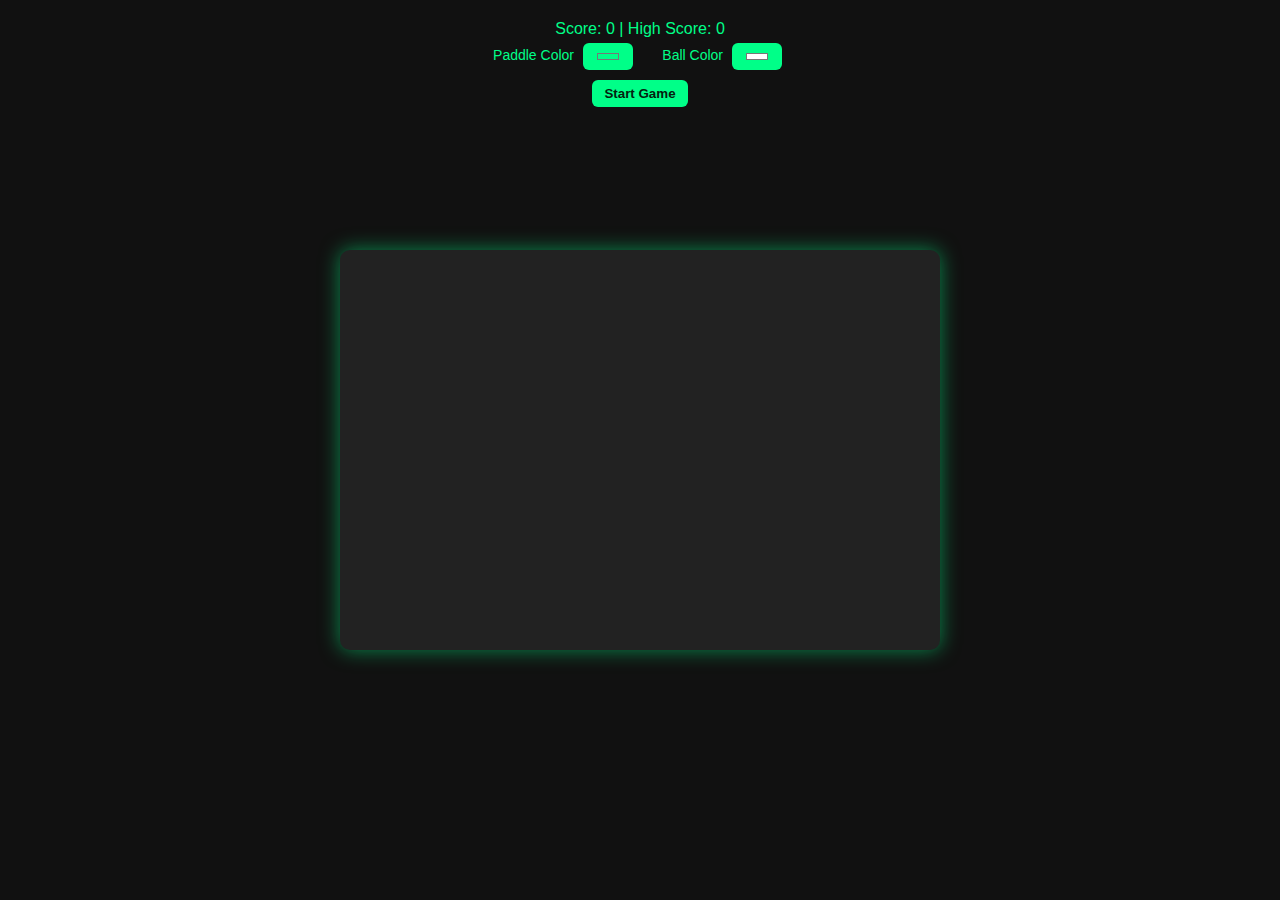
<file: Bounce.html>
<!DOCTYPE html>
<html lang="en">
<head>
<meta charset="UTF-8">
<title>Ball Bounce Arcade – Mouse Control</title>
<style>
  body {
    margin: 0;
    background: #111;
    color: #fff;
    font-family: Arial, sans-serif;
    display: flex;
    flex-direction: column;
    align-items: center;
    justify-content: center;
    height: 100vh;
  }
  canvas {
    background: #222;
    border-radius: 10px;
    box-shadow: 0 0 20px rgba(0,255,136,0.5);
  }
  #ui {
    position: absolute;
    top: 20px;
    text-align: center;
    color: #00ff88;
  }
  button, input[type=color] {
    margin: 5px;
    padding: 6px 12px;
    border: none;
    border-radius: 6px;
    background: #00ff88;
    color: #04220f;
    font-weight: bold;
    cursor: pointer;
  }
  label {
    margin: 0 10px;
    font-size: 14px;
  }
</style>
</head>
<body>
<div id="ui">
  Score: <span id="score">0</span> |
  High Score: <span id="highScore">0</span><br>
  <label>Paddle Color <input type="color" id="paddleColor" value="#00ff88"></label>
  <label>Ball Color <input type="color" id="ballColor" value="#ffffff"></label><br>
  <button id="startBtn">Start Game</button>
</div>
<canvas id="game" width="600" height="400"></canvas>

<script>
const canvas = document.getElementById("game");
const ctx = canvas.getContext("2d");
const scoreEl = document.getElementById("score");
const highScoreEl = document.getElementById("highScore");
const startBtn = document.getElementById("startBtn");
const paddleColorInput = document.getElementById("paddleColor");
const ballColorInput = document.getElementById("ballColor");

let paddle = { x: 250, y: 360, w: 100, h: 12, color: "#00ff88" };
let ball = { x: 300, y: 200, r: 10, vx: 4, vy: -4, color: "#ffffff", speedIncrement: 0.2 };
let score = 0;
let highScore = 0;
let running = false;
let animationId;

// Draw paddle and ball
function draw() {
  ctx.clearRect(0,0,canvas.width,canvas.height);
  ctx.fillStyle = paddle.color;
  ctx.fillRect(paddle.x, paddle.y, paddle.w, paddle.h);
  ctx.beginPath();
  ctx.arc(ball.x, ball.y, ball.r, 0, Math.PI*2);
  ctx.fillStyle = ball.color;
  ctx.fill();
}

// Game loop
function step() {
  if(!running) return;

  // Move ball
  ball.x += ball.vx;
  ball.y += ball.vy;

  // Bounce walls
  if(ball.x < ball.r || ball.x > canvas.width - ball.r) ball.vx *= -1;
  if(ball.y < ball.r) ball.vy *= -1;

  // Bounce paddle
  if(ball.y + ball.r >= paddle.y && ball.x >= paddle.x && ball.x <= paddle.x + paddle.w) {
    ball.vy = -Math.abs(ball.vy);
    score++;
    scoreEl.textContent = score;
    // Increase speed slightly
    ball.vx += ball.vx > 0 ? ball.speedIncrement : -ball.speedIncrement;
    ball.vy += ball.vy > 0 ? ball.speedIncrement : -ball.speedIncrement;
  }

  // Ball hits bottom
  if(ball.y > canvas.height) {
    running = false;
    highScore = Math.max(highScore, score);
    highScoreEl.textContent = highScore;
    alert(`Game Over! Score: ${score}`);
  }

  draw();
  animationId = requestAnimationFrame(step);
}

// Paddle follows mouse
canvas.addEventListener("mousemove", e => {
  const rect = canvas.getBoundingClientRect();
  paddle.x = e.clientX - rect.left - paddle.w / 2;
  // Keep paddle inside canvas
  if(paddle.x < 0) paddle.x = 0;
  if(paddle.x + paddle.w > canvas.width) paddle.x = canvas.width - paddle.w;
});

// Color customization
paddleColorInput.addEventListener("input", e => paddle.color = e.target.value);
ballColorInput.addEventListener("input", e => ball.color = e.target.value);

// Start/restart game
startBtn.addEventListener("click", () => {
  paddle.x = 250;
  paddle.color = paddleColorInput.value;
  ball.x = 300;
  ball.y = 200;
  ball.vx = 4;
  ball.vy = -4;
  ball.color = ballColorInput.value;
  score = 0;
  scoreEl.textContent = score;
  running = true;
  cancelAnimationFrame(animationId);
  step();
});
</script>
</body>
</html>
</file>
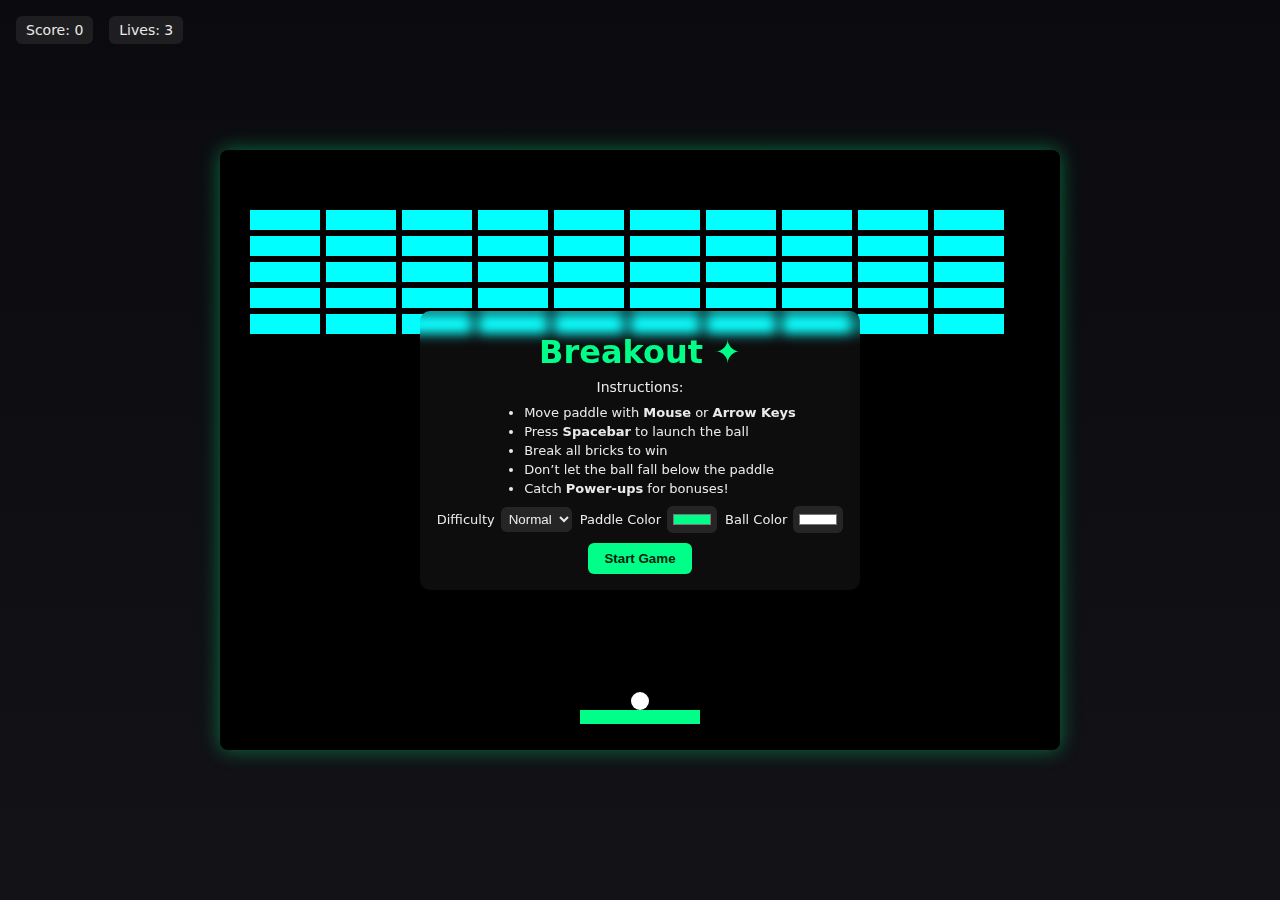
<file: Breakout.html>
<!DOCTYPE html>
<html lang="en">
<head>
  <meta charset="utf-8" />
  <title>Breakout with Power-ups</title>
  <style>
    body {
      margin: 0;
      display: flex;
      justify-content: center;
      align-items: center;
      height: 100vh;
      background: linear-gradient(180deg,#0b0b0f,#121217);
      color: #eaeaea;
      font-family: system-ui, sans-serif;
    }
    canvas {
      border-radius: 8px;
      background: black;
      box-shadow: 0 0 20px rgba(0,255,136,0.4);
    }
    #ui {
      position: absolute;
      text-align: center;
      width: 440px;
      max-width: calc(100vw - 40px);
    }
    #panel {
      background: rgba(255,255,255,0.05);
      padding: 16px;
      border-radius: 10px;
      backdrop-filter: blur(6px);
    }
    h1 { margin: 6px 0 8px; color: #00ff88 }
    p { margin: 8px 0; font-size: 14px }
    ul { text-align: left; font-size: 13px; margin: 10px auto; width: fit-content }
    li { margin: 4px 0 }
    .controls { display:flex; gap:8px; flex-wrap:wrap; justify-content:center; margin-top:8px }
    label { font-size:13px; display:flex; gap:6px; align-items:center }
    select, input[type="color"] { padding:4px; border-radius:6px; border:none; background:rgba(255,255,255,0.1); color:inherit }
    button {
      margin-top: 10px;
      padding: 8px 16px;
      border: none;
      border-radius: 6px;
      background: #00ff88;
      color: #04220f;
      font-weight: 700;
      cursor: pointer;
    }
    #topbar {
      position: absolute;
      top: 16px;
      left: 16px;
      display: flex;
      gap: 16px;
    }
    #topbar > div {
      background: rgba(255,255,255,0.08);
      padding: 6px 10px;
      border-radius: 6px;
      font-size: 14px;
    }
  </style>
</head>
<body>
  <div id="topbar">
    <div id="scoreDisplay">Score: 0</div>
    <div id="livesDisplay">Lives: 3</div>
  </div>

  <canvas id="game" width="840" height="600"></canvas>

  <div id="ui">
    <div id="panel">
      <h1>Breakout ✦</h1>
      <p>Instructions:</p>
      <ul>
        <li>Move paddle with <b>Mouse</b> or <b>Arrow Keys</b></li>
        <li>Press <b>Spacebar</b> to launch the ball</li>
        <li>Break all bricks to win</li>
        <li>Don’t let the ball fall below the paddle</li>
        <li>Catch <b>Power-ups</b> for bonuses!</li>
      </ul>

      <div class="controls">
        <label>Difficulty
          <select id="difficulty">
            <option value="easy">Easy</option>
            <option value="normal" selected>Normal</option>
            <option value="hard">Hard</option>
            <option value="insane">Insane</option>
          </select>
        </label>
        <label>Paddle Color
          <input type="color" id="paddleColor" value="#00ff88">
        </label>
        <label>Ball Color
          <input type="color" id="ballColor" value="#ffffff">
        </label>
      </div>

      <button id="startBtn">Start Game</button>
    </div>
  </div>

  <script>
    const canvas = document.getElementById("game");
    const ctx = canvas.getContext("2d");
    const ui = document.getElementById("ui");
    const startBtn = document.getElementById("startBtn");
    const difficultySelect = document.getElementById("difficulty");
    const paddleColorInput = document.getElementById("paddleColor");
    const ballColorInput = document.getElementById("ballColor");
    const scoreDisplay = document.getElementById("scoreDisplay");
    const livesDisplay = document.getElementById("livesDisplay");

    let cw = canvas.width, ch = canvas.height;
    let paddle, ball, bricks, powerups;
    let score = 0, lives = 3;
    let running = false, animationId;

    const difficultySettings = {
      easy: { ballSpeed: 3, lives: 5 },
      normal: { ballSpeed: 4, lives: 3 },
      hard: { ballSpeed: 5, lives: 2 },
      insane: { ballSpeed: 6, lives: 1 }
    };

    function init() {
      const setting = difficultySettings[difficultySelect.value];
      paddle = { w: 120, h: 14, x: cw/2-60, y: ch-40, color: paddleColorInput.value };
      ball = { r: 9, x: cw/2, y: paddle.y-9, vx: 0, vy: 0, speed: setting.ballSpeed, color: ballColorInput.value, stuck: true };
      bricks = [];
      powerups = [];
      const rows = 5, cols = 10, bw = 70, bh = 20, pad = 6, offTop = 60, offLeft = 30;
      for (let r=0;r<rows;r++) {
        bricks[r] = [];
        for (let c=0;c<cols;c++) {
          bricks[r][c] = { x: offLeft+c*(bw+pad), y: offTop+r*(bh+pad), w:bw, h:bh, alive:true };
        }
      }
      score = 0; lives = setting.lives;
      updateHUD();
    }

    function updateHUD() {
      scoreDisplay.textContent = `Score: ${score}`;
      livesDisplay.textContent = `Lives: ${lives}`;
    }

    function draw() {
      ctx.clearRect(0,0,cw,ch);
      ctx.fillStyle = paddle.color; ctx.fillRect(paddle.x,paddle.y,paddle.w,paddle.h);
      ctx.fillStyle = ball.color; ctx.beginPath(); ctx.arc(ball.x,ball.y,ball.r,0,Math.PI*2); ctx.fill();
      bricks.flat().forEach(b => { if(b.alive){ ctx.fillStyle="cyan"; ctx.fillRect(b.x,b.y,b.w,b.h);} });
      powerups.forEach(p => { ctx.fillStyle=p.color; ctx.fillRect(p.x,p.y,p.size,p.size); });
    }

    function launchBall() {
      if (!ball.stuck) return;
      ball.vx = (Math.random()>0.5?1:-1)*ball.speed;
      ball.vy = -ball.speed;
      ball.stuck = false;
    }

    function step() {
      if (!running) return;
      ball.x += ball.vx; ball.y += ball.vy;
      // bounce walls
      if (ball.x<ball.r || ball.x>cw-ball.r) ball.vx*=-1;
      if (ball.y<ball.r) ball.vy*=-1;
      // paddle
      if (ball.y+ball.r>=paddle.y && ball.x>=paddle.x && ball.x<=paddle.x+paddle.w) {
        ball.vy=-Math.abs(ball.vy);
      }
      // bricks
      bricks.flat().forEach(b=>{
        if(b.alive && ball.x> b.x && ball.x<b.x+b.w && ball.y> b.y && ball.y<b.y+b.h){
          b.alive=false; ball.vy*=-1; score+=10;
          if(Math.random()<0.2) spawnPowerup(b.x+b.w/2,b.y+b.h/2);
        }
      });
      // powerups
      powerups.forEach((p,i)=>{
        p.y+=2;
        if(p.y+p.size>=paddle.y && p.x>paddle.x && p.x<paddle.x+paddle.w){
          applyPowerup(p.type); powerups.splice(i,1);
        }
      });
      // lose ball
      if (ball.y>ch){ lives--; resetBall(); }
      draw();
      updateHUD();
      if(lives<=0) { endGame("Game Over!"); return; }
      if(bricks.flat().every(b=>!b.alive)) { endGame("You Win!"); return; }
      animationId=requestAnimationFrame(step);
    }

    function resetBall() {
      ball.x=cw/2; ball.y=paddle.y-10; ball.vx=0; ball.vy=0; ball.stuck=true;
    }

    function endGame(msg) {
      running=false; cancelAnimationFrame(animationId); ui.style.display="block"; alert(msg);
    }

    function spawnPowerup(x,y){
      const types=["expand","shrink","multiball","slow","life"];
      const type=types[Math.floor(Math.random()*types.length)];
      powerups.push({x,y,size:16,type,color:"yellow"});
    }

    function applyPowerup(type){
      if(type==="expand") paddle.w+=40;
      if(type==="shrink") paddle.w=Math.max(40,paddle.w-30);
      if(type==="multiball") ball.vy*=-1; // simple effect
      if(type==="slow") { ball.vx*=0.7; ball.vy*=0.7; }
      if(type==="life") lives++;
    }

    document.addEventListener("keydown",e=>{
      if(e.key==="ArrowLeft") paddle.x-=20;
      if(e.key==="ArrowRight") paddle.x+=20;
      if(e.key===" ") launchBall();
    });
    canvas.addEventListener("mousemove",e=>{
      const rect=canvas.getBoundingClientRect();
      paddle.x=e.clientX-rect.left-paddle.w/2;
    });

    startBtn.onclick=()=>{
      init(); ui.style.display="none"; running=true; animationId=requestAnimationFrame(step);
    };

    init(); draw();
  </script>
</body>
</html>
</file>
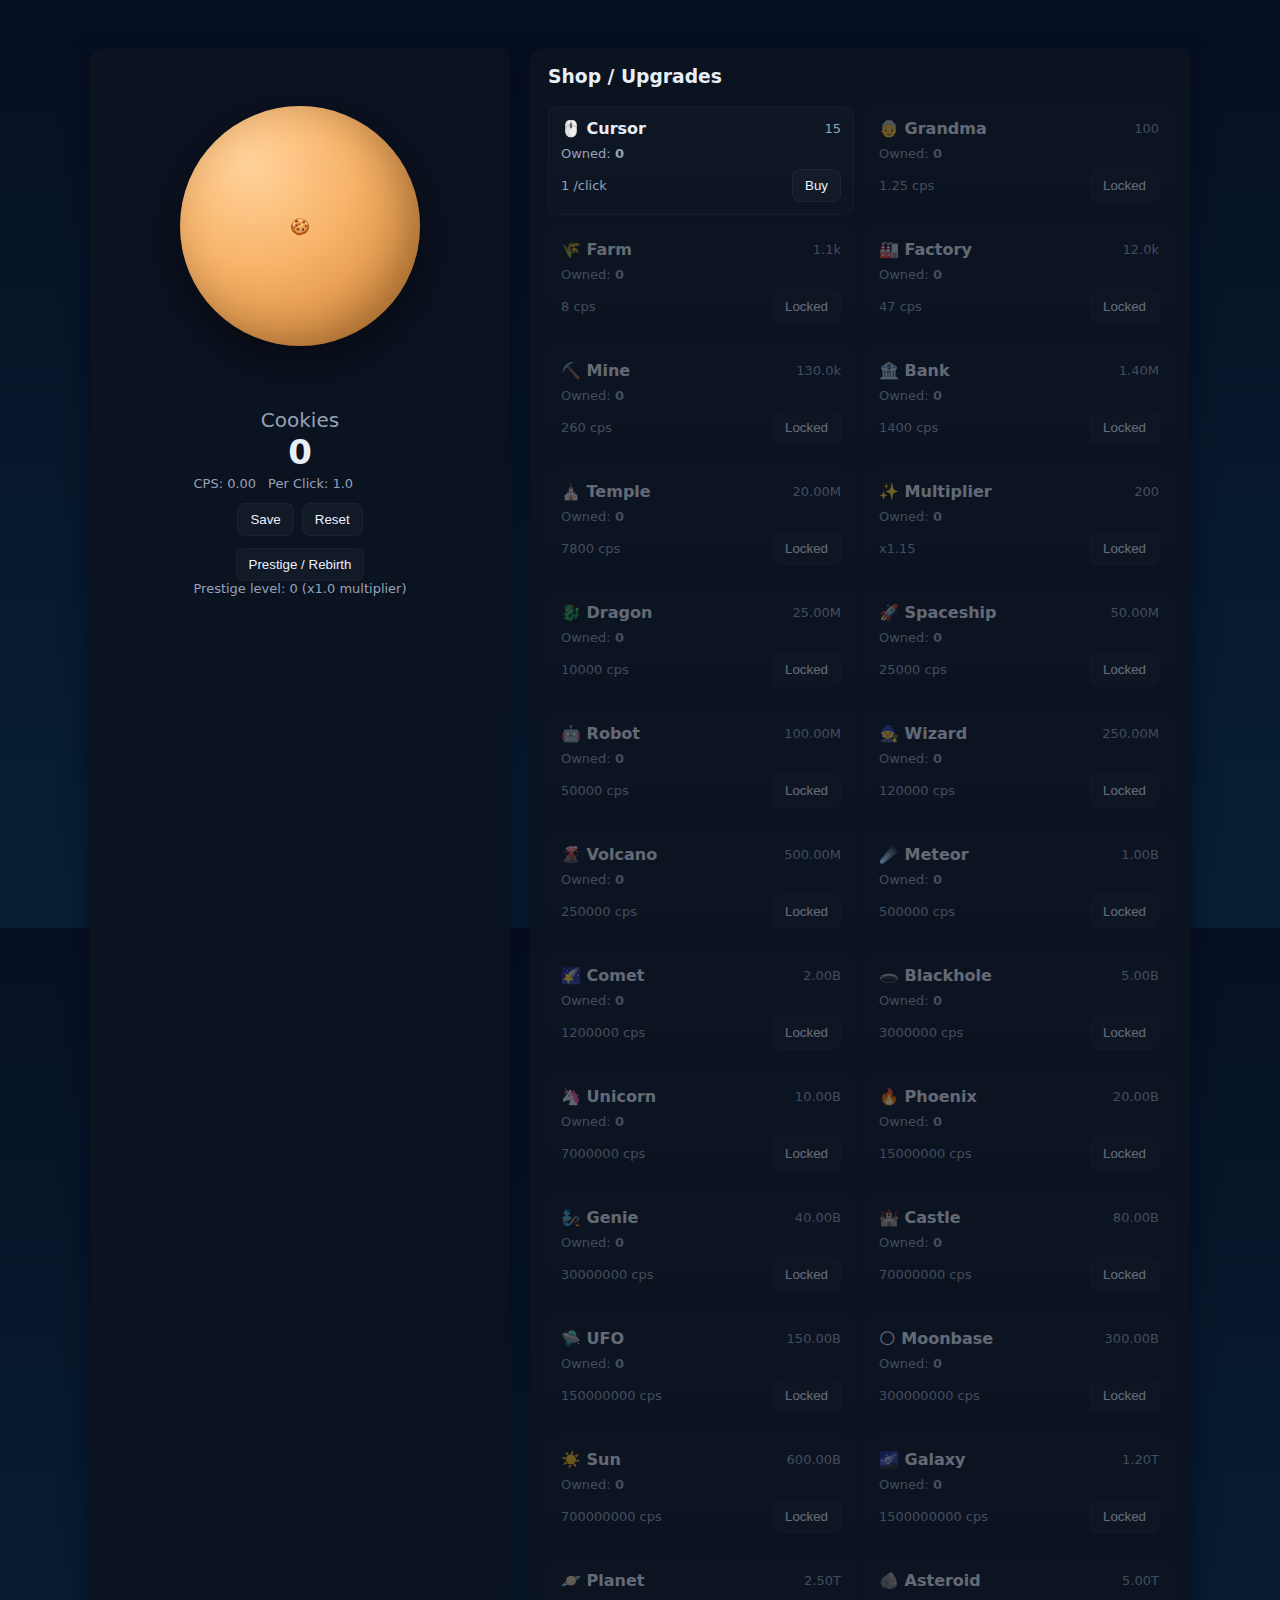
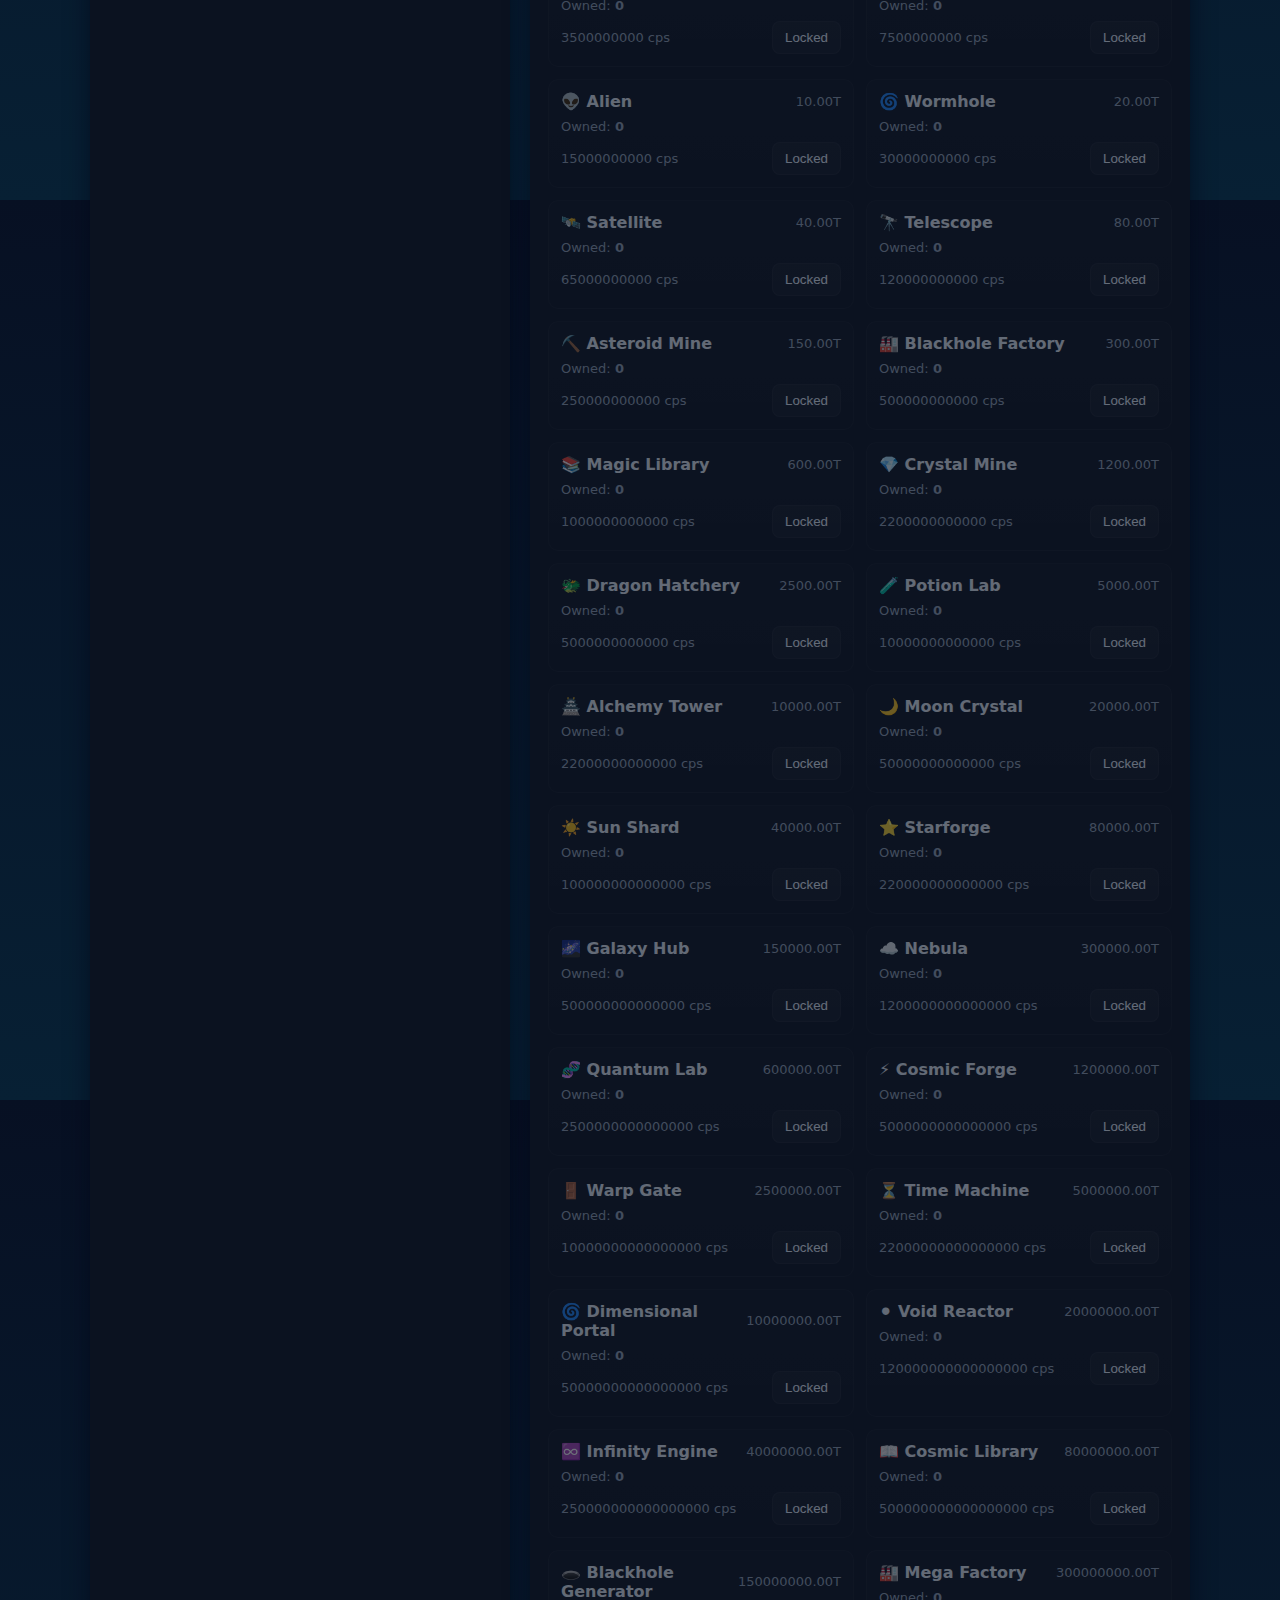
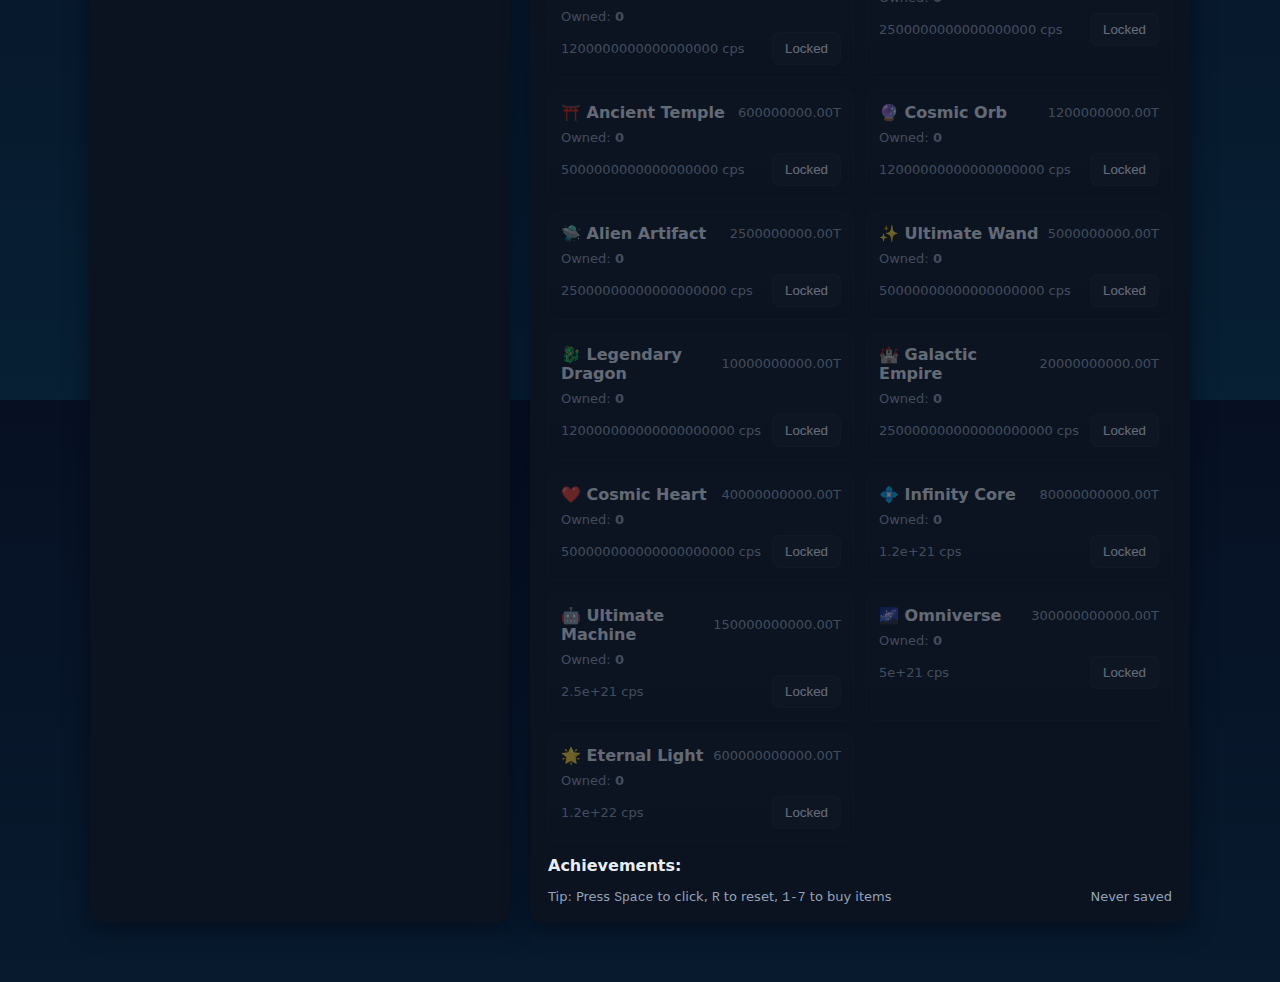
<file: cookie_clicker.html>
<!doctype html>
<html lang="en">
<head>
<meta charset="utf-8" />
<meta name="viewport" content="width=device-width, initial-scale=1" />
<title>Cookie Clicker — Enhanced Remix</title>
<style>
:root{--bg:#0f1724;--card:#0b1220;--accent:#ffb86b;--muted:#94a3b8;--glass: rgba(255,255,255,0.03);}
html,body{height:100%;margin:0;font-family:Inter, system-ui, -apple-system, 'Segoe UI', Roboto, 'Helvetica Neue', Arial;color:#e6eef6;background:linear-gradient(180deg,#071023 0%, #072034 100%);}
.app{max-width:1100px;margin:28px auto;padding:20px;display:grid;grid-template-columns:420px 1fr;gap:20px}
.card{background:var(--card);border-radius:14px;padding:18px;box-shadow:0 6px 24px rgba(2,6,23,0.6);}
.left{display:flex;flex-direction:column;align-items:center;gap:14px}
.cookie-wrap{position:relative;width:320px;height:320px;display:flex;align-items:center;justify-content:center}
.cookie{width:240px;height:240px;border-radius:50%;background:radial-gradient(circle at 30% 25%, #ffd29a 0%, #f8b46a 40%, #c97b2d 100%);box-shadow:inset -12px -8px 40px rgba(0,0,0,0.25),0 12px 40px rgba(0,0,0,0.45);display:flex;align-items:center;justify-content:center;cursor:pointer;user-select:none;transition:transform 120ms cubic-bezier(.2,.9,.2,1);}
.cookie:active{transform:scale(.96)}
.choc{position:absolute;filter:drop-shadow(2px 4px 6px rgba(0,0,0,0.45));}
.score{font-size:20px;color:var(--muted);}
.big-number{font-weight:700;font-size:34px}
.stats{display:flex;gap:12px;margin-top:4px}
.btn{background:var(--glass);border:1px solid rgba(255,255,255,0.04);padding:8px 12px;border-radius:8px;color:#eaf2ff;cursor:pointer;transition:all .2s}
.btn:hover{background:rgba(255,255,255,0.08)}
.right .shop{display:grid;grid-template-columns:repeat(auto-fill,minmax(220px,1fr));gap:12px}
.upgrade{background:linear-gradient(180deg, rgba(255,255,255,0.02), rgba(255,255,255,0.01));padding:12px;border-radius:10px;border:1px solid rgba(255,255,255,0.03);display:flex;flex-direction:column;gap:8px;transition:transform .2s;position:relative;}
.upgrade:hover{transform:scale(1.02);}
.upgrade h4{margin:0;font-size:16px;position:relative;}
.upgrade .meta{font-size:13px;color:var(--muted)}
.upgrade .row{display:flex;align-items:center;justify-content:space-between;gap:8px}
.small{font-size:13px;color:var(--muted)}
.footer{grid-column:1 / -1;margin-top:14px;display:flex;justify-content:space-between;align-items:center;color:var(--muted);font-size:13px}
.pop{position:absolute;pointer-events:none;font-weight:700}
#achievements{margin-top:14px;display:flex;flex-wrap:wrap;gap:6px}
.ach{padding:4px 6px;background:#222;border-radius:6px;font-size:12px}
.prestige{margin-top:12px;text-align:center}
.tooltip{position:absolute;background:#222;padding:6px 8px;border-radius:6px;font-size:12px;color:#fff;pointer-events:none;opacity:0;transition:opacity .2s;}
.golden{position:absolute;width:80px;height:80px;border-radius:50%;display:flex;align-items:center;justify-content:center;font-size:32px;cursor:pointer;z-index:10;}
@media (max-width:900px){.app{grid-template-columns:1fr;}.cookie-wrap{width:280px;height:280px}.cookie{width:200px;height:200px}}

@keyframes flashUnlock {
  0% { transform: scale(1); background: rgba(255, 255, 255, 0.05); }
  50% { transform: scale(1.05); background: rgba(255, 255, 255, 0.2); }
  100% { transform: scale(1); background: rgba(255, 255, 255, 0.05); }
}

.flash-unlock {
  animation: flashUnlock 0.6s ease;
}

@keyframes sparkle {
  0% { opacity: 0; transform: scale(0.5) rotate(0deg); }
  50% { opacity: 1; transform: scale(1.2) rotate(180deg); }
  100% { opacity: 0; transform: scale(1) rotate(360deg); }
}

.sparkle {
  position: absolute;
  width: 16px;
  height: 16px;
  background: radial-gradient(circle, #fff 0%, #ff0 50%, transparent 70%);
  border-radius: 50%;
  pointer-events: none;
  animation: sparkle 0.8s ease forwards;
  z-index: 10;
}

</style>
</head>
<body>
<div class="app">
<div class="card left">
  <div class="cookie-wrap">
    <div id="cookie" class="cookie" title="Click me!">🍪</div>
    <div id="pops"></div>
  </div>
  <div style="text-align:center;margin-top:8px">
    <div class="score">Cookies</div>
    <div class="big-number" id="cookies">0</div>
    <div class="stats">
      <div class="small">CPS: <span id="cps">0</span></div>
      <div class="small">Per Click: <span id="perClick">1</span></div>
    </div>
    <div style="margin-top:12px;display:flex;gap:8px;justify-content:center">
      <button class="btn" id="saveBtn">Save</button>
      <button class="btn" id="resetBtn">Reset</button>
    </div>
    <div class="prestige">
      <button class="btn" id="prestigeBtn">Prestige / Rebirth</button>
      <div id="prestigeInfo" class="small">Prestige level: 0 (x1.0 multiplier)</div>
    </div>
  </div>
</div>

<div class="card right">
  <h3 style="margin-top:0">Shop / Upgrades</h3>
  <div class="shop" id="shop"></div>
  <div id="achievements"><strong>Achievements:</strong></div>
  <div class="footer">
    <div>Tip: Press <kbd>Space</kbd> to click, <kbd>R</kbd> to reset, <kbd>1-7</kbd> to buy items</div>
    <div id="lastSaved">Never saved</div>
  </div>
</div>
</div>

<div id="tooltip" class="tooltip"></div>

<script>
// --- Game state ---
const state = {
  cookies: 0,
  perClick: 1,
  cps: 0,
  prestige: 0,
  frenzy: false,
  frenzyTimer: 0,
  items: {
    cursor: {name:'🖱️ Cursor', baseCost:15, qty:0, cps:0, clickBonus:1, unlockAfter:null},
    grandma: {name:'👵 Grandma', baseCost:100, qty:0, cps:1.25, unlockAfter:'cursor'},
    farm: {name:'🌾 Farm', baseCost:1100, qty:0, cps:8, unlockAfter:'grandma'},
    factory: {name:'🏭 Factory', baseCost:12000, qty:0, cps:47, unlockAfter:'farm'},
    mine: {name:'⛏️ Mine', baseCost:130000, qty:0, cps:260, unlockAfter:'factory'},
    bank: {name:'🏦 Bank', baseCost:1400000, qty:0, cps:1400, unlockAfter:'mine'},
    temple: {name:'⛪ Temple', baseCost:20000000, qty:0, cps:7800, unlockAfter:'bank'},
    multiplier: {name:'✨ Multiplier', baseCost:200, qty:0, multiplier:1.15, type:'mult', unlockAfter:'cursor'},
    
    // Progressive new items
    dragon: {name:'🐉 Dragon', baseCost:2.5e7, qty:0, cps:10000, unlockAfter:'temple'},
    spaceship: {name:'🚀 Spaceship', baseCost:5e7, qty:0, cps:25000, unlockAfter:'dragon'},
    robot: {name:'🤖 Robot', baseCost:1e8, qty:0, cps:50000, unlockAfter:'spaceship'},
    wizard: {name:'🧙 Wizard', baseCost:2.5e8, qty:0, cps:120000, unlockAfter:'robot'},
    volcano: {name:'🌋 Volcano', baseCost:5e8, qty:0, cps:250000, unlockAfter:'wizard'},
    meteor: {name:'☄️ Meteor', baseCost:1e9, qty:0, cps:500000, unlockAfter:'volcano'},
    comet: {name:'🌠 Comet', baseCost:2e9, qty:0, cps:1200000, unlockAfter:'meteor'},
    blackhole: {name:'🕳️ Blackhole', baseCost:5e9, qty:0, cps:3000000, unlockAfter:'comet'},
    unicorn: {name:'🦄 Unicorn', baseCost:1e10, qty:0, cps:7000000, unlockAfter:'blackhole'},
    phoenix: {name:'🔥 Phoenix', baseCost:2e10, qty:0, cps:15000000, unlockAfter:'unicorn'},
    genie: {name:'🧞 Genie', baseCost:4e10, qty:0, cps:30000000, unlockAfter:'phoenix'},
    castle: {name:'🏰 Castle', baseCost:8e10, qty:0, cps:70000000, unlockAfter:'genie'},
    spaceship2: {name:'🛸 UFO', baseCost:1.5e11, qty:0, cps:1.5e8, unlockAfter:'castle'},
    moonbase: {name:'🌕 Moonbase', baseCost:3e11, qty:0, cps:3e8, unlockAfter:'spaceship2'},
    sun: {name:'☀️ Sun', baseCost:6e11, qty:0, cps:7e8, unlockAfter:'moonbase'},
    galaxy: {name:'🌌 Galaxy', baseCost:1.2e12, qty:0, cps:1.5e9, unlockAfter:'sun'},
    planet: {name:'🪐 Planet', baseCost:2.5e12, qty:0, cps:3.5e9, unlockAfter:'galaxy'},
    asteroid: {name:'🪨 Asteroid', baseCost:5e12, qty:0, cps:7.5e9, unlockAfter:'planet'},
    alien: {name:'👽 Alien', baseCost:1e13, qty:0, cps:1.5e10, unlockAfter:'asteroid'},
    wormhole: {name:'🌀 Wormhole', baseCost:2e13, qty:0, cps:3e10, unlockAfter:'alien'},
    satellite: {name:'🛰️ Satellite', baseCost:4e13, qty:0, cps:6.5e10, unlockAfter:'wormhole'},
    telescope: {name:'🔭 Telescope', baseCost:8e13, qty:0, cps:1.2e11, unlockAfter:'satellite'},
    asteroid_mine: {name:'⛏️ Asteroid Mine', baseCost:1.5e14, qty:0, cps:2.5e11, unlockAfter:'telescope'},
    blackhole_factory: {name:'🏭 Blackhole Factory', baseCost:3e14, qty:0, cps:5e11, unlockAfter:'asteroid_mine'},
    magic_library: {name:'📚 Magic Library', baseCost:6e14, qty:0, cps:1e12, unlockAfter:'blackhole_factory'},
    crystal_mine: {name:'💎 Crystal Mine', baseCost:1.2e15, qty:0, cps:2.2e12, unlockAfter:'magic_library'},
    dragon_hatchery: {name:'🐲 Dragon Hatchery', baseCost:2.5e15, qty:0, cps:5e12, unlockAfter:'crystal_mine'},
    potion_lab: {name:'🧪 Potion Lab', baseCost:5e15, qty:0, cps:1e13, unlockAfter:'dragon_hatchery'},
    alchemy_tower: {name:'🏯 Alchemy Tower', baseCost:1e16, qty:0, cps:2.2e13, unlockAfter:'potion_lab'},
    moon_crystal: {name:'🌙 Moon Crystal', baseCost:2e16, qty:0, cps:5e13, unlockAfter:'alchemy_tower'},
    sun_shard: {name:'☀️ Sun Shard', baseCost:4e16, qty:0, cps:1e14, unlockAfter:'moon_crystal'},
    starforge: {name:'⭐ Starforge', baseCost:8e16, qty:0, cps:2.2e14, unlockAfter:'sun_shard'},
    galaxy_hub: {name:'🌌 Galaxy Hub', baseCost:1.5e17, qty:0, cps:5e14, unlockAfter:'starforge'},
    nebula: {name:'☁️ Nebula', baseCost:3e17, qty:0, cps:1.2e15, unlockAfter:'galaxy_hub'},
    quantum_lab: {name:'🧬 Quantum Lab', baseCost:6e17, qty:0, cps:2.5e15, unlockAfter:'nebula'},
    cosmic_forge: {name:'⚡ Cosmic Forge', baseCost:1.2e18, qty:0, cps:5e15, unlockAfter:'quantum_lab'},
    warp_gate: {name:'🚪 Warp Gate', baseCost:2.5e18, qty:0, cps:1e16, unlockAfter:'cosmic_forge'},
    time_machine: {name:'⏳ Time Machine', baseCost:5e18, qty:0, cps:2.2e16, unlockAfter:'warp_gate'},
    dimensional_portal: {name:'🌀 Dimensional Portal', baseCost:1e19, qty:0, cps:5e16, unlockAfter:'time_machine'},
    void_reactor: {name:'⚫ Void Reactor', baseCost:2e19, qty:0, cps:1.2e17, unlockAfter:'dimensional_portal'},
    infinity_engine: {name:'♾️ Infinity Engine', baseCost:4e19, qty:0, cps:2.5e17, unlockAfter:'void_reactor'},
    cosmic_library: {name:'📖 Cosmic Library', baseCost:8e19, qty:0, cps:5e17, unlockAfter:'infinity_engine'},
    blackhole_generator: {name:'🕳️ Blackhole Generator', baseCost:1.5e20, qty:0, cps:1.2e18, unlockAfter:'cosmic_library'},
    mega_factory: {name:'🏭 Mega Factory', baseCost:3e20, qty:0, cps:2.5e18, unlockAfter:'blackhole_generator'},
    ancient_temple: {name:'⛩️ Ancient Temple', baseCost:6e20, qty:0, cps:5e18, unlockAfter:'mega_factory'},
    cosmic_orb: {name:'🔮 Cosmic Orb', baseCost:1.2e21, qty:0, cps:1.2e19, unlockAfter:'ancient_temple'},
    alien_artifact: {name:'🛸 Alien Artifact', baseCost:2.5e21, qty:0, cps:2.5e19, unlockAfter:'cosmic_orb'},
    ultimate_wand: {name:'✨ Ultimate Wand', baseCost:5e21, qty:0, cps:5e19, unlockAfter:'alien_artifact'},
    legendary_dragon: {name:'🐉 Legendary Dragon', baseCost:1e22, qty:0, cps:1.2e20, unlockAfter:'ultimate_wand'},
    galactic_empire: {name:'🏰 Galactic Empire', baseCost:2e22, qty:0, cps:2.5e20, unlockAfter:'legendary_dragon'},
    cosmic_heart: {name:'❤️ Cosmic Heart', baseCost:4e22, qty:0, cps:5e20, unlockAfter:'galactic_empire'},
    infinity_core: {name:'💠 Infinity Core', baseCost:8e22, qty:0, cps:1.2e21, unlockAfter:'cosmic_heart'},
    ultimate_machine: {name:'🤖 Ultimate Machine', baseCost:1.5e23, qty:0, cps:2.5e21, unlockAfter:'infinity_core'},
    omniverse: {name:'🌌 Omniverse', baseCost:3e23, qty:0, cps:5e21, unlockAfter:'ultimate_machine'},
    eternal_light: {name:'🌟 Eternal Light', baseCost:6e23, qty:0, cps:1.2e22, unlockAfter:'omniverse'}
  },
  lastSaved: null,
  achievements: new Set()
};



// --- Sounds ---
const sounds = {
  click:new Audio('https://actions.google.com/sounds/v1/cartoon/wood_plank_flicks.ogg'),
  buy:new Audio('https://actions.google.com/sounds/v1/cartoon/pop.ogg'),
  achieve:new Audio('https://actions.google.com/sounds/v1/cartoon/clang_and_wobble.ogg'),
  golden:new Audio('https://actions.google.com/sounds/v1/cartoon/clang.ogg')
}

const $=id=>document.getElementById(id)
const fmt=n=>{
  if(n>=1e12)return(n/1e12).toFixed(2)+'T'
  if(n>=1e9)return(n/1e9).toFixed(2)+'B'
  if(n>=1e6)return(n/1e6).toFixed(2)+'M'
  if(n>=1e3)return(n/1e3).toFixed(1)+'k'
  return Math.floor(n)
}

function costFor(item){return Math.floor(item.baseCost*Math.pow(1.15,item.qty))}

function recalc(){
  let click=1, cps=0
  let mult=Math.pow(1.15,state.items.multiplier.qty)
  mult*=(1+state.prestige*0.5)
  if(state.frenzy) mult*=2
  for(const key in state.items){
    const it=state.items[key]
    if(it.qty<=0||it.type==='mult') continue
    click+=(it.clickBonus||0)*it.qty
    cps+=(it.cps||0)*it.qty
  }
  state.perClick=click*mult
  state.cps=cps*mult
}

function renderShop(){
  const shop=$('shop'); shop.innerHTML=''
  const keys=Object.keys(state.items)
  keys.forEach((key,i)=>{
    const it=state.items[key], cost=costFor(it)
    const div=document.createElement('div'); div.className='upgrade'
    div.innerHTML=`<div class="row"><h4>${it.name}</h4><div class="small">${fmt(cost)}</div></div>
    <div class="meta">Owned: <strong>${it.qty}</strong></div>
    <div class="row"><div class="small">${it.cps?it.cps+' cps':(it.clickBonus?it.clickBonus+'/click':(it.type==='mult'?'x'+it.multiplier:'-'))}</div>
    <button class="btn buy" data-key="${key}" title="Shortcut: ${i+1}">Buy</button></div>`
    div.addEventListener('mouseenter',()=>showTooltip(div,it,cost))
    div.addEventListener('mouseleave',()=>hideTooltip())
    shop.appendChild(div)
  })
  document.querySelectorAll('.buy').forEach(btn=>btn.addEventListener('click',()=>buyItem(btn.dataset.key)))
}

function showTooltip(div,it,cost){
  const tip=$('tooltip'); tip.style.opacity=1
  tip.textContent=`Cost: ${fmt(cost)} | CPS: ${it.cps||0} | Click Bonus: ${it.clickBonus||0}`
  const rect=div.getBoundingClientRect()
  tip.style.left=rect.left+'px'; tip.style.top=(rect.top-28)+'px'
}
function hideTooltip(){const tip=$('tooltip'); tip.style.opacity=0}

function updateUI(){
  $('cookies').textContent=fmt(state.cookies)
  $('cps').textContent=state.cps.toFixed(2)
  $('perClick').textContent=state.perClick.toFixed(1)
  $('lastSaved').textContent=state.lastSaved?'Saved: '+new Date(state.lastSaved).toLocaleTimeString():'Never saved'
  $('prestigeInfo').textContent=`Prestige level: ${state.prestige} (x${(1+state.prestige*0.5).toFixed(1)} multiplier)`
  renderShop()
}

function buyItem(key){
  const it=state.items[key], cost=costFor(it)
  if(state.cookies>=cost){
    state.cookies-=cost; it.qty++
    recalc(); updateUI(); sounds.buy.play()
    popClick('Bought '+it.name)
  } else flash(shopNotice(`Need ${fmt(cost)}`))
}

// --- Clicking ---
$('cookie').addEventListener('click',()=>{
  state.cookies+=state.perClick
  popClick('+ '+state.perClick.toFixed(1))
  sounds.click.play(); recalc(); updateUI(); checkAchievements()
})

// --- Keyboard ---
window.addEventListener('keydown', e=>{
  if(e.code==='Space'){e.preventDefault(); $('cookie').click()}
  if(e.key.toLowerCase()==='r'){if(confirm('Reset game?')) hardReset()}
  if('1234567'.includes(e.key)){const key=Object.keys(state.items)[parseInt(e.key)-1]; buyItem(key)}
})

// --- Auto CPS ---
let tickCount=0
setInterval(()=>{
  if(state.cps>0) state.cookies+=state.cps/10
  if(++tickCount%10===0) updateUI(), checkAchievements()
  if(state.frenzy){ state.frenzyTimer-=0.1; if(state.frenzyTimer<=0) { state.frenzy=false; recalc(); updateUI() } }
},100)

// --- Save/Load ---
function save(){localStorage.setItem('cookie-game',JSON.stringify({...state,achievements:[...state.achievements]})); state.lastSaved=Date.now(); updateUI()}
function load(){
  const raw=localStorage.getItem('cookie-game'); if(!raw) return
  try{
    const parsed=JSON.parse(raw)
    Object.assign(state,parsed)
    state.achievements=new Set(parsed.achievements||[])
    recalc()
  }catch(e){console.warn('Failed loading',e)}
}
$('saveBtn').addEventListener('click',save)
$('resetBtn').addEventListener('click',()=>{if(confirm('Reset?')) hardReset()})

// --- Prestige ---
$('prestigeBtn').addEventListener('click',()=>{
  if(state.cookies>=100000){
    state.cookies=0; for(const k in state.items) state.items[k].qty=0
    state.prestige++; recalc(); updateUI(); sounds.achieve.play()
    popClick('Prestiged! x'+(1+state.prestige*0.5))
  } else alert('Need 100k cookies to Prestige!')
})

// --- Pop Animation ---
function popClick(text){
  const el=document.createElement('div'); el.className='pop'; el.textContent=text
  el.style.left='50%'; el.style.top='40%'; document.querySelector('.cookie-wrap').appendChild(el)
  el.animate([{opacity:1,transform:'translateY(0)'},{opacity:0,transform:'translateY(-40px)'}],{duration:700})
  setTimeout(()=>el.remove(),750)
}

// --- Shop Flash ---
function shopNotice(txt){const el=document.createElement('div'); el.textContent=txt; el.style.position='fixed';el.style.right='14px';el.style.top='14px'; el.style.background='rgba(0,0,0,0.6)';el.style.padding='8px 10px';el.style.borderRadius='8px';el.style.color='#fff';document.body.appendChild(el); setTimeout(()=>el.remove(),1600)}
function flash(fn){fn()}

// --- Achievements ---
function checkAchievements(){
  const milestones=[1,100,1000,10000,100000,1000000]
  milestones.forEach(m=>{
    if(state.cookies>=m&&!state.achievements.has(m)){
      state.achievements.add(m)
      const badge=document.createElement('div'); badge.className='ach'; badge.textContent=`🏆 ${fmt(m)} cookies!`
      $('achievements').appendChild(badge); sounds.achieve.play()
    }
  })
  // Item milestones
  Object.values(state.items).forEach(it=>{
    if(it.qty>=10&&!state.achievements.has(it.name+'10')){
      state.achievements.add(it.name+'10')
      const badge=document.createElement('div'); badge.className='ach'; badge.textContent=`🏅 10 ${it.name}!`
      $('achievements').appendChild(badge); sounds.achieve.play()
    }
  })
}

// --- Hard Reset ---
function hardReset(){localStorage.removeItem('cookie-game'); location.reload()}

// --- Golden Cookies ---
function spawnGoldenCookie(){
  const gc=document.createElement('div'); gc.className='golden'; gc.textContent='🌟'
  gc.style.left=Math.random()*240+'px'; gc.style.top=Math.random()*240+'px'
  document.querySelector('.cookie-wrap').appendChild(gc)
  gc.addEventListener('click',()=>{
    state.cookies+=Math.floor(state.perClick*10); popClick('+ '+Math.floor(state.perClick*10)+' 🍪'); sounds.golden.play()
    state.frenzy=true; state.frenzyTimer=10; recalc(); updateUI(); gc.remove()
  })
  setTimeout(()=>gc.remove(),8000)
}
setInterval(()=>{if(Math.random()<0.02) spawnGoldenCookie()},1000)

// --- Init ---
load(); recalc(); updateUI(); setInterval(save,5000)

// --- Random Seasonal / Event System ---
const events = [
  {name:'Lucky Day', type:'cps', multiplier:2, duration:15},  // x2 CPS
  {name:'Click Frenzy', type:'click', multiplier:5, duration:10}, // x5 click
  {name:'Golden Boost', type:'both', multiplier:3, duration:12}  // x3 both
];

function startRandomEvent() {
  const event = events[Math.floor(Math.random()*events.length)];
  popClick(`🎉 ${event.name} started!`);
  let originalPerClick = state.perClick;
  let originalCPS = state.cps;

  if(event.type==='cps') state.cps *= event.multiplier;
  if(event.type==='click') state.perClick *= event.multiplier;
  if(event.type==='both'){ state.cps *= event.multiplier; state.perClick *= event.multiplier; }
  updateUI();

  // End event after duration
  setTimeout(()=>{
    if(event.type==='cps') state.cps = originalCPS;
    if(event.type==='click') state.perClick = originalPerClick;
    if(event.type==='both'){ state.cps = originalCPS; state.perClick = originalPerClick; }
    updateUI();
    popClick(`✨ ${event.name} ended!`);
  }, event.duration*1000);
}

// Trigger a random event every 30–60s
setInterval(()=>{
  if(Math.random()<0.3) startRandomEvent(); // 30% chance each interval
}, 30000);

// --- Secret Cheat Code ---
const cheatCode = 'INFINITECOOKIES'; // The code to type
let typedCode = '';

window.addEventListener('keydown', e => {
  // Only letters
  if(e.key.length === 1) typedCode += e.key.toUpperCase();

  // Keep the string length same as code
  if(typedCode.length > cheatCode.length) typedCode = typedCode.slice(-cheatCode.length);

  // Check if cheat code is complete
  if(typedCode === cheatCode){
    state.cookies += 1e1558943856430687045837658043765904708654785460327014537201540356043712904570217517230; // Gives a huge number of cookies
    recalc();
    updateUI();
    popClick('🍪 INFINITE COOKIES UNLOCKED!');
    sounds.achieve.play();
    typedCode = ''; // Reset code entry
  }
});

function renderShop(){
  const shop = $('shop');
  shop.innerHTML = '';

  for (const key of Object.keys(state.items)){
    const it = state.items[key];
    const cost = costFor(it);

    // Determine if item is unlocked
    const unlocked = !it.unlockAfter || state.items[it.unlockAfter].qty > 0;

    const div = document.createElement('div');
    div.className = 'upgrade';
    div.style.opacity = unlocked ? '1' : '0.4'; // fade locked items

    div.innerHTML = `
      <div class="row">
        <h4>${it.name}</h4>
        <div class="small">${fmt(cost)}</div>
      </div>
      <div class="meta">Owned: <strong>${it.qty}</strong></div>
      <div class="row">
        <div class="small">${it.cps ? it.cps+ ' cps' : (it.clickBonus? it.clickBonus + ' /click' : (it.type==='mult' ? 'x' + it.multiplier : '-'))}</div>
        <button class="btn buy" data-key="${key}" ${unlocked ? '' : 'disabled'}>${unlocked ? 'Buy' : 'Locked'}</button>
      </div>
    `;
    shop.appendChild(div);
  }

  // Add event listeners for buy buttons
  document.querySelectorAll('.buy').forEach(btn=>{
    btn.addEventListener('click', ()=>buyItem(btn.dataset.key));
  });
}

load();
recalc();
updateUI();   // <- this calls renderShop()

function updateUI(){
  $('cookies').textContent = fmt(state.cookies)
  $('cps').textContent = state.cps.toFixed(2)
  $('perClick').textContent = state.perClick.toFixed(1)
  $('lastSaved').textContent = state.lastSaved ? 'Saved: ' + new Date(state.lastSaved).toLocaleTimeString() : 'Never saved'
  $('prestigeInfo').textContent = `Prestige level: ${state.prestige} (x${(1+state.prestige*0.5).toFixed(1)} multiplier)`
  renderShop();  // <- MUST be here
}

function renderShop() {
  const shop = $('shop');
  shop.innerHTML = '';

  for (const key of Object.keys(state.items)) {
    const it = state.items[key];
    const cost = costFor(it);

    // Determine if item is unlocked
    const unlocked = !it.unlockAfter || state.items[it.unlockAfter].qty > 0;

    const div = document.createElement('div');
    div.className = 'upgrade';
    div.style.opacity = unlocked ? '1' : '0.4'; // fade locked items

    // Tooltip for locked items
    const tooltip = !unlocked ? `Unlock by buying ${state.items[it.unlockAfter].name}` : '';

    div.innerHTML = `
      <div class="row" title="${tooltip}">
        <h4>${it.name}</h4>
        <div class="small">${fmt(cost)}</div>
      </div>
      <div class="meta">Owned: <strong>${it.qty}</strong></div>
      <div class="row">
        <div class="small">${it.cps ? it.cps + ' cps' : (it.clickBonus ? it.clickBonus + ' /click' : (it.type === 'mult' ? 'x' + it.multiplier : '-'))}</div>
        <button class="btn buy" data-key="${key}" ${unlocked ? '' : 'disabled'}>
          ${unlocked ? 'Buy' : 'Locked'}
        </button>
      </div>
    `;

    shop.appendChild(div);
  }

  // Add event listeners for buy buttons
  document.querySelectorAll('.buy').forEach(btn => {
    btn.addEventListener('click', () => buyItem(btn.dataset.key));
  });
}

function renderShop() {
  const shop = $('shop');
  shop.innerHTML = '';

  for (const key of Object.keys(state.items)) {
    const it = state.items[key];
    const cost = costFor(it);
    const unlocked = !it.unlockAfter || state.items[it.unlockAfter].qty > 0;

    const div = document.createElement('div');
    div.className = 'upgrade';
    div.style.opacity = unlocked ? '1' : '0.4';

    // Tooltip for locked items
    const tooltip = !unlocked ? `Unlock by buying ${state.items[it.unlockAfter].name}` : '';

    div.innerHTML = `
      <div class="row" title="${tooltip}">
        <h4>${it.name}</h4>
        <div class="small">${fmt(cost)}</div>
      </div>
      <div class="meta">Owned: <strong>${it.qty}</strong></div>
      <div class="row">
        <div class="small">${it.cps ? it.cps + ' cps' : (it.clickBonus ? it.clickBonus + ' /click' : (it.type === 'mult' ? 'x' + it.multiplier : '-'))}</div>
        <button class="btn buy" data-key="${key}" ${unlocked ? '' : 'disabled'}>
          ${unlocked ? 'Buy' : 'Locked'}
        </button>
      </div>
    `;

    // Animate newly unlocked items
    if (unlocked && !it._hasShown) {
      div.classList.add('flash-unlock');
      it._hasShown = true; // mark as already shown
    }

    shop.appendChild(div);
  }

  document.querySelectorAll('.buy').forEach(btn => {
    btn.addEventListener('click', () => buyItem(btn.dataset.key));
  });
}

sounds.unlock = new Audio('https://actions.google.com/sounds/v1/cartoon/clang_and_wobble.ogg');

if (unlocked && !it._hasShown) {
  div.classList.add('flash-unlock');
  sounds.unlock.play();   // Play unlock sound
  it._hasShown = true;    // Mark as already shown
}

function showUnlockPopup(itemName) {
  const el = document.createElement('div');
  el.textContent = `🎉 New item unlocked: ${itemName}!`;
  el.style.position = 'fixed';
  el.style.top = '14px';
  el.style.right = '14px';
  el.style.background = 'rgba(0,0,0,0.7)';
  el.style.color = '#fff';
  el.style.padding = '10px 14px';
  el.style.borderRadius = '8px';
  el.style.fontWeight = '700';
  el.style.zIndex = '999';
  el.style.opacity = '0';
  el.style.transition = 'opacity 0.3s';

  document.body.appendChild(el);

  // Fade in
  setTimeout(() => el.style.opacity = '1', 50);

  // Fade out & remove after 2s
  setTimeout(() => {
    el.style.opacity = '0';
    setTimeout(() => el.remove(), 500);
  }, 2000);
}


if (unlocked && !it._hasShown) {
  div.classList.add('flash-unlock');
  sounds.unlock.play();
  showUnlockPopup(it.name);  // Show popup
  it._hasShown = true;
}

function showUnlockPopupNearShop(itemName) {
  const shopEl = $('shop');
  const rect = shopEl.getBoundingClientRect(); // get shop position

  const el = document.createElement('div');
  el.textContent = `🎉 New item unlocked: ${itemName}!`;
  el.style.position = 'absolute';
  el.style.left = rect.left + window.scrollX + 'px';
  el.style.top = rect.top + window.scrollY - 40 + 'px'; // just above shop
  el.style.background = 'rgba(0,0,0,0.7)';
  el.style.color = '#fff';
  el.style.padding = '10px 14px';
  el.style.borderRadius = '8px';
  el.style.fontWeight = '700';
  el.style.zIndex = '999';
  el.style.opacity = '0';
  el.style.transition = 'opacity 0.3s, transform 0.3s';
  el.style.transform = 'translateY(0px)';

  document.body.appendChild(el);

  // Animate fade in and move slightly up
  setTimeout(() => {
    el.style.opacity = '1';
    el.style.transform = 'translateY(-10px)';
  }, 50);

  // Fade out & remove after 2s
  setTimeout(() => {
    el.style.opacity = '0';
    el.style.transform = 'translateY(-20px)';
    setTimeout(() => el.remove(), 500);
  }, 2000);
}
if (unlocked && !it._hasShown) {
  div.classList.add('flash-unlock');
  sounds.unlock.play();
  showUnlockPopupNearShop(it.name);  // popup near shop
  it._hasShown = true;
}
function showUnlockPopupFromItem(itemKey) {
  const shopEl = $('shop');
  const itemDiv = [...shopEl.children].find(div => div.querySelector('.buy')?.dataset.key === itemKey);
  if (!itemDiv) return;

  const rect = itemDiv.getBoundingClientRect();

  const el = document.createElement('div');
  el.textContent = `🎉 New item unlocked: ${state.items[itemKey].name}!`;
  el.style.position = 'absolute';
  el.style.left = rect.left + window.scrollX + rect.width / 2 + 'px';
  el.style.top = rect.top + window.scrollY - 30 + 'px';
  el.style.background = 'rgba(0,0,0,0.8)';
  el.style.color = '#fff';
  el.style.padding = '8px 12px';
  el.style.borderRadius = '8px';
  el.style.fontWeight = '700';
  el.style.zIndex = '999';
  el.style.opacity = '0';
  el.style.transform = 'translate(-50%, 0px) scale(0.8)';
  el.style.transition = 'opacity 0.3s, transform 0.3s';

  document.body.appendChild(el);

  // Animate bounce + fade in
  setTimeout(() => {
    el.style.opacity = '1';
    el.style.transform = 'translate(-50%, -20px) scale(1.05)';
  }, 50);

  // Bounce back slightly and fade out
  setTimeout(() => {
    el.style.opacity = '0';
    el.style.transform = 'translate(-50%, -40px) scale(1)';
    setTimeout(() => el.remove(), 500);
  }, 2000);
}
if (unlocked && !it._hasShown) {
  div.classList.add('flash-unlock');
  sounds.unlock.play();
  showUnlockPopupFromItem(key);  // popup bounces from item
  it._hasShown = true;
}

function sparkleItem(itemKey) {
  const shopEl = $('shop');
  const itemDiv = [...shopEl.children].find(div => div.querySelector('.buy')?.dataset.key === itemKey);
  if (!itemDiv) return;

  for (let i = 0; i < 5; i++) { // create multiple sparkles
    const sparkle = document.createElement('div');
    sparkle.className = 'sparkle';
    sparkle.style.left = (Math.random() * itemDiv.offsetWidth) + 'px';
    sparkle.style.top = (Math.random() * itemDiv.offsetHeight) + 'px';
    itemDiv.appendChild(sparkle);

    setTimeout(() => sparkle.remove(), 800);
  }
}
if (unlocked && !it._hasShown) {
  div.classList.add('flash-unlock');
  sounds.unlock.play();
  showUnlockPopupFromItem(key);  // popup bounces from item
  sparkleItem(key);               // sparkle effect on item
  it._hasShown = true;
}

</script>
</body>
</html>
</file>
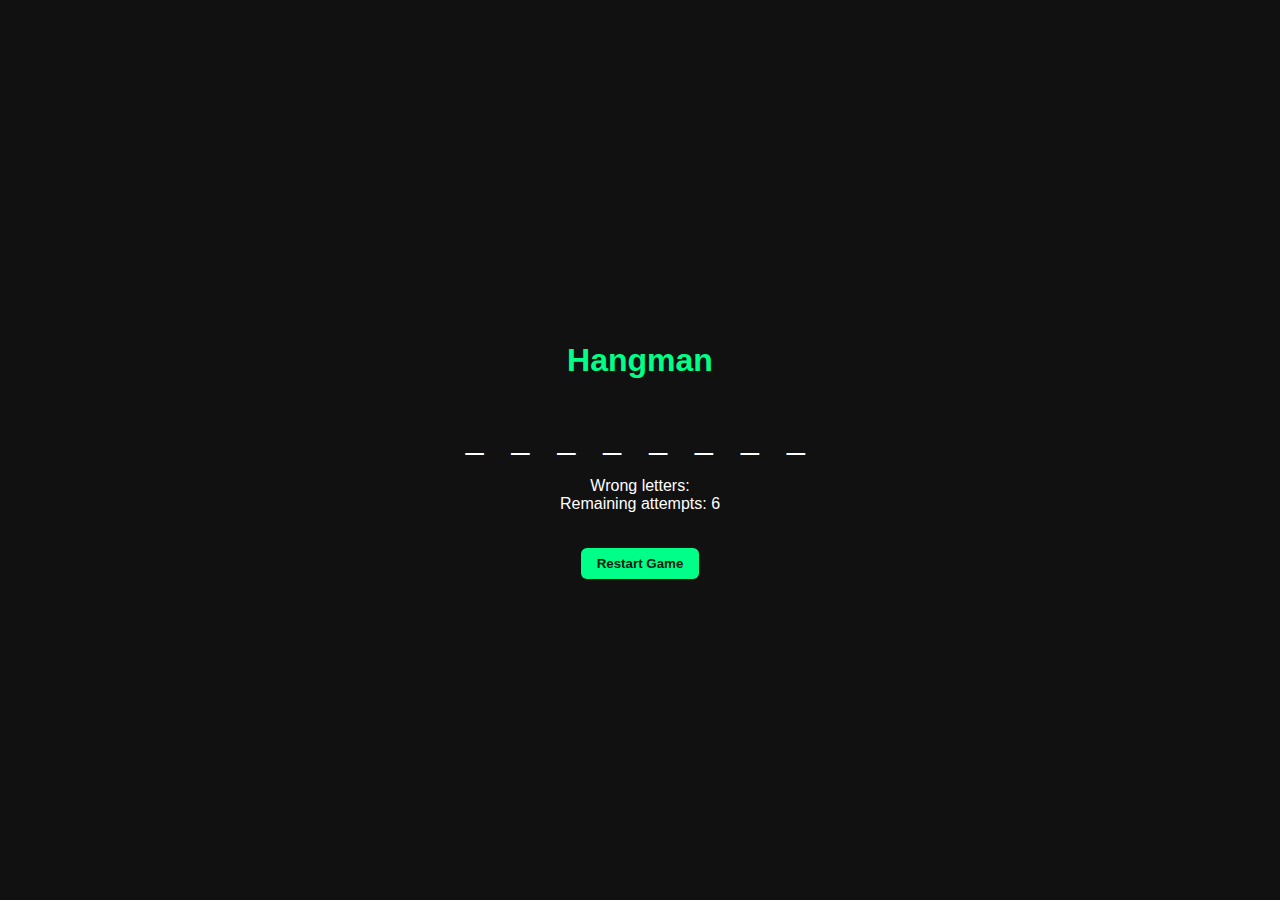
<file: Hangman.html>
<!DOCTYPE html>
<html lang="en">
<head>
  <meta charset="UTF-8">
  <title>Hangman Game</title>
  <style>
    body {
      margin: 0;
      font-family: Arial, sans-serif;
      background: #111;
      color: #fff;
      display: flex;
      flex-direction: column;
      align-items: center;
      justify-content: center;
      height: 100vh;
    }
    h1 { color: #00ff88; }
    #wordDisplay {
      font-size: 2em;
      letter-spacing: 0.3em;
      margin: 20px 0;
    }
    #wrongLetters {
      margin: 10px 0;
      color: #ff5555;
    }
    #status { margin: 10px 0; }
    button {
      margin-top: 15px;
      padding: 8px 16px;
      border: none;
      border-radius: 6px;
      background: #00ff88;
      color: #04220f;
      font-weight: 700;
      cursor: pointer;
    }
  </style>
</head>
<body>
  <h1>Hangman</h1>
  <div id="wordDisplay">_ _ _ _ _</div>
  <div>Wrong letters: <span id="wrongLetters"></span></div>
  <div>Remaining attempts: <span id="attempts">6</span></div>
  <div id="status"></div>
  <button id="restartBtn">Restart Game</button>

  <script>
    const words = ["javascript", "hangman", "programming", "developer", "computer", "browser"];
    let selectedWord = '';
    let correctLetters = [];
    let wrongLetters = [];
    let attemptsLeft = 6;

    const wordDisplay = document.getElementById("wordDisplay");
    const wrongLettersEl = document.getElementById("wrongLetters");
    const attemptsEl = document.getElementById("attempts");
    const statusEl = document.getElementById("status");
    const restartBtn = document.getElementById("restartBtn");

    function pickWord() {
      const index = Math.floor(Math.random() * words.length);
      return words[index];
    }

    function updateWordDisplay() {
      wordDisplay.textContent = selectedWord
        .split('')
        .map(letter => correctLetters.includes(letter) ? letter : "_")
        .join(' ');
    }

    function updateWrongLetters() {
      wrongLettersEl.textContent = wrongLetters.join(', ');
      attemptsEl.textContent = attemptsLeft;
    }

    function checkWin() {
      if(selectedWord.split('').every(l => correctLetters.includes(l))) {
        statusEl.textContent = "🎉 You Won!";
        locked = true;
      } else if(attemptsLeft <= 0) {
        statusEl.textContent = `💀 You Lost! Word was "${selectedWord}"`;
        locked = true;
      }
    }

    function resetGame() {
      correctLetters = [];
      wrongLetters = [];
      attemptsLeft = 6;
      selectedWord = pickWord();
      locked = false;
      statusEl.textContent = '';
      updateWordDisplay();
      updateWrongLetters();
    }

    let locked = false;

    document.addEventListener("keydown", (e) => {
      if(locked) return;
      const letter = e.key.toLowerCase();
      if(letter.match(/[a-z]/) && letter.length === 1) {
        if(selectedWord.includes(letter)) {
          if(!correctLetters.includes(letter)) {
            correctLetters.push(letter);
            updateWordDisplay();
          }
        } else {
          if(!wrongLetters.includes(letter)) {
            wrongLetters.push(letter);
            attemptsLeft--;
            updateWrongLetters();
          }
        }
        checkWin();
      }
    });

    restartBtn.addEventListener("click", resetGame);

    // Initialize game
    resetGame();
  </script>
</body>
</html>
</file>
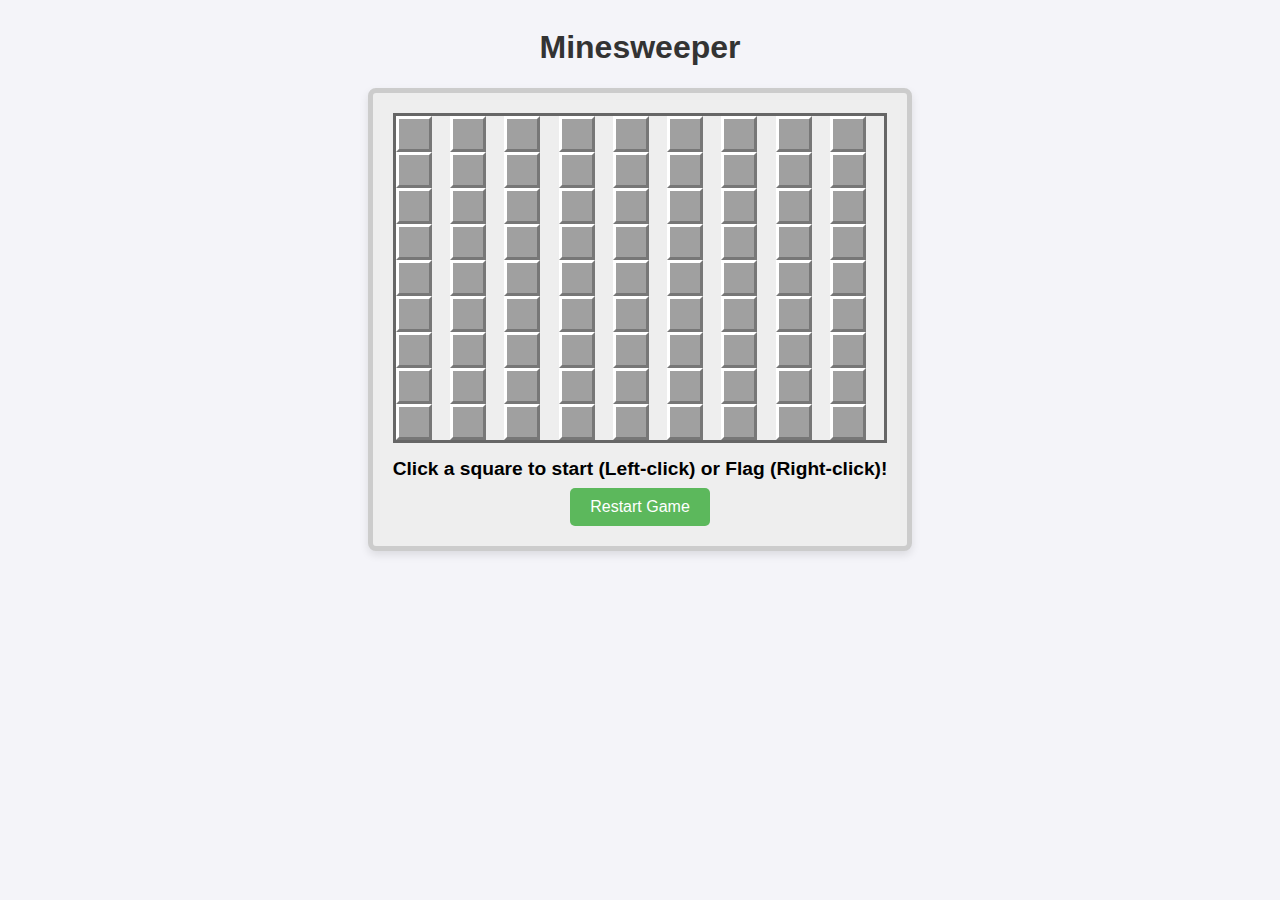
<file: Minesweeper.html>
<!DOCTYPE html>
<html lang="en">
<head>
    <meta charset="UTF-8">
    <meta name="viewport" content="width=device-width, initial-scale=1.0">
    <title>Minesweeper - Single File</title>
    <style>
        /* * --- CSS Styling ---
         */
        body {
            font-family: sans-serif;
            display: flex;
            flex-direction: column;
            align-items: center;
            background-color: #f4f4f9;
        }

        h1 {
            color: #333;
        }

        .game-container {
            padding: 20px;
            background-color: #eee;
            border: 5px solid #ccc;
            border-radius: 8px;
            box-shadow: 0 4px 8px rgba(0,0,0,0.1);
            text-align: center;
        }

        #grid {
            display: grid;
            /* Grid size will be set by JavaScript */
            border: 3px solid #666;
            margin-bottom: 15px;
        }

        .cell {
            width: 30px;
            height: 30px;
            background-color: #a0a0a0;
            border: 1px solid #ddd;
            /* 3D effect borders */
            border-top: 3px solid #fff;
            border-left: 3px solid #fff;
            border-right: 3px solid #777;
            border-bottom: 3px solid #777;
            display: flex;
            justify-content: center;
            align-items: center;
            font-weight: bold;
            font-size: 16px;
            cursor: pointer;
            user-select: none;
            transition: background-color 0.1s;
        }

        .cell:active:not(.revealed) {
            border: 1px solid #777; /* "Press" effect */
        }

        .revealed {
            background-color: #dcdcdc;
            border: 1px solid #777;
            cursor: default;
        }

        .mine {
            background-color: red;
            color: black;
        }

        .flagged {
            color: #ff0048; /* Flag color */
            font-size: 18px;
        }

        /* Colors for numbers (standard Minesweeper colors) */
        .num-1 { color: blue; }
        .num-2 { color: green; }
        .num-3 { color: red; }
        .num-4 { color: darkblue; }
        .num-5 { color: darkred; }
        .num-6 { color: teal; }
        .num-7 { color: black; }
        .num-8 { color: gray; }

        #message {
            margin-bottom: 10px;
            font-size: 1.2em;
            font-weight: bold;
            height: 20px; /* To prevent layout shift */
        }

        button {
            padding: 10px 20px;
            font-size: 1em;
            cursor: pointer;
            background-color: #5cb85c;
            color: white;
            border: none;
            border-radius: 5px;
        }

        button:hover {
            background-color: #4cae4c;
        }
    </style>
</head>
<body>
    <h1>Minesweeper</h1>
    <div class="game-container">
        <div id="grid">
            </div>
        <div id="message">Click a square to start (Left-click) or Flag (Right-click)!</div>
        <button onclick="initGame()">Restart Game</button>
    </div>

    <script>
        /* * --- JavaScript Logic ---
         */

        // --- Game Configuration ---
        const ROWS = 9;
        const COLS = 9;
        const NUM_MINES = 10;
        const MINE_EMOJI = '💣';
        const FLAG_EMOJI = '🚩';

        // --- DOM Elements ---
        const gridElement = document.getElementById('grid');
        const messageElement = document.getElementById('message');

        // --- Game State ---
        let board = []; 
        let isGameOver = false;
        let revealedCount = 0; 
        let isGameStarted = false; 

        // Set the CSS grid template columns
        gridElement.style.gridTemplateColumns = `repeat(${COLS}, 1fr)`;

        // --- Initialization ---

        /**
         * Initializes the game board and state.
         */
        function initGame() {
            isGameOver = false;
            revealedCount = 0;
            isGameStarted = false;
            messageElement.textContent = "Click a square to start (Left-click) or Flag (Right-click)!";
            gridElement.innerHTML = ''; // Clear previous board
            board = [];

            // Create the board data structure and the HTML elements
            for (let r = 0; r < ROWS; r++) {
                board[r] = [];
                for (let c = 0; c < COLS; c++) {
                    const cellElement = document.createElement('div');
                    cellElement.classList.add('cell');
                    cellElement.dataset.row = r;
                    cellElement.dataset.col = c;
                    
                    // Left-click to reveal
                    cellElement.addEventListener('click', () => handleCellClick(r, c));
                    // Right-click to flag (prevents default context menu)
                    cellElement.addEventListener('contextmenu', (e) => {
                        e.preventDefault();
                        handleFlagToggle(r, c);
                    });

                    // Populate the board array with cell data
                    const cell = {
                        isMine: false,
                        isRevealed: false,
                        isFlagged: false,
                        surroundingMines: 0,
                        element: cellElement
                    };
                    board[r][c] = cell;
                    gridElement.appendChild(cellElement);
                }
            }
        }

        /**
         * Places mines randomly and calculates surrounding mine counts, 
         * ensuring the starting cell is safe.
         * @param {number} startR - The row of the first clicked cell.
         * @param {number} startC - The column of the first clicked cell.
         */
        function placeMinesAndNumbers(startR, startC) {
            // 1. Place Mines
            let minesPlaced = 0;
            while (minesPlaced < NUM_MINES) {
                const r = Math.floor(Math.random() * ROWS);
                const c = Math.floor(Math.random() * COLS);

                // Ensure the cell is not the starting cell and doesn't already have a mine
                if (!board[r][c].isMine && (r !== startR || c !== startC)) {
                    board[r][c].isMine = true;
                    minesPlaced++;
                }
            }

            // 2. Calculate Surrounding Mine Counts
            for (let r = 0; r < ROWS; r++) {
                for (let c = 0; c < COLS; c++) {
                    if (!board[r][c].isMine) {
                        board[r][c].surroundingMines = countSurroundingMines(r, c);
                    }
                }
            }
        }

        /**
         * Counts the number of mines in the 8 adjacent cells.
         */
        function countSurroundingMines(r, c) {
            let count = 0;
            for (let dr = -1; dr <= 1; dr++) {
                for (let dc = -1; dc <= 1; dc++) {
                    const nr = r + dr; 
                    const nc = c + dc; 

                    if (nr >= 0 && nr < ROWS && nc >= 0 && nc < COLS) {
                        if (board[nr][nc].isMine) {
                            count++;
                        }
                    }
                }
            }
            return count;
        }

        // --- Game Logic ---

        /**
         * Handles the user's left-click on a cell to reveal it.
         */
        function handleCellClick(r, c) {
            if (isGameOver || board[r][c].isRevealed || board[r][c].isFlagged) {
                return;
            }

            // First click logic: setup the board and ensure the first click is safe
            if (!isGameStarted) {
                placeMinesAndNumbers(r, c);
                isGameStarted = true;
            }

            const cell = board[r][c];

            if (cell.isMine) {
                // Game Over
                cell.element.classList.add('mine');
                cell.element.textContent = MINE_EMOJI; 
                revealAllMines();
                isGameOver = true;
                messageElement.textContent = "Game Over! You hit a mine! 💥";
            } else {
                revealCell(r, c);
                checkWinCondition();
            }
        }
        
        /**
         * Handles the user's right-click to flag/unflag a cell.
         */
        function handleFlagToggle(r, c) {
            if (isGameOver || board[r][c].isRevealed) {
                return;
            }

            const cell = board[r][c];
            cell.isFlagged = !cell.isFlagged;
            cell.element.classList.toggle('flagged');
            cell.element.textContent = cell.isFlagged ? FLAG_EMOJI : '';
        }

        /**
         * Recursively reveals a cell and its neighbors if it has 0 surrounding mines (the "flood fill").
         */
        function revealCell(r, c) {
            // Basic bounds check and stop conditions
            if (r < 0 || r >= ROWS || c < 0 || c >= COLS) return;

            const cell = board[r][c];

            if (cell.isRevealed || cell.isMine || cell.isFlagged) return;

            // Mark as revealed
            cell.isRevealed = true;
            cell.element.classList.add('revealed');
            cell.element.classList.remove('flagged'); // Remove flag if it was flagged
            revealedCount++;

            // Display the surrounding mine count if it's > 0
            if (cell.surroundingMines > 0) {
                cell.element.textContent = cell.surroundingMines;
                cell.element.classList.add(`num-${cell.surroundingMines}`); // For color styling
                return; // Stop the flood fill here
            }
            
            cell.element.textContent = ''; // Ensure 0-count cell is blank

            // If surroundingMines is 0, recursively reveal all neighbors
            for (let dr = -1; dr <= 1; dr++) {
                for (let dc = -1; dc <= 1; dc++) {
                    // Skip the current cell itself
                    if (dr !== 0 || dc !== 0) {
                        revealCell(r + dr, c + dc);
                    }
                }
            }
        }

        /**
         * Reveals all mine locations when the game ends.
         */
        function revealAllMines() {
            for (let r = 0; r < ROWS; r++) {
                for (let c = 0; c < COLS; c++) {
                    const cell = board[r][c];
                    // If it's a mine and not revealed, reveal it
                    if (cell.isMine && !cell.isRevealed) {
                        cell.element.classList.add('mine');
                        cell.element.textContent = MINE_EMOJI;
                    }
                    // If it's a mine and flagged, keep the flag/show mine underneath
                    // If it was wrongly flagged, show it
                    if (!cell.isMine && cell.isFlagged) {
                         cell.element.textContent = '❌'; // Show wrong flag
                    }
                    // Disable further clicks
                    cell.element.style.cursor = 'default';
                }
            }
        }

        /**
         * Checks if all non-mine cells have been revealed.
         */
        function checkWinCondition() {
            // Win condition: total cells - number of mines = number of revealed cells
            if (revealedCount === (ROWS * COLS) - NUM_MINES) {
                isGameOver = true;
                messageElement.textContent = "Congratulations! You won! 🎉";
                // Flag all remaining mines visually
                for (let r = 0; r < ROWS; r++) {
                    for (let c = 0; c < COLS; c++) {
                        if (board[r][c].isMine) {
                            board[r][c].element.textContent = FLAG_EMOJI; 
                            board[r][c].element.classList.add('flagged');
                        }
                        board[r][c].element.style.cursor = 'default';
                    }
                }
            }
        }

        // Start the game when the page loads
        initGame();
    </script>
</body>
</html>
</file>
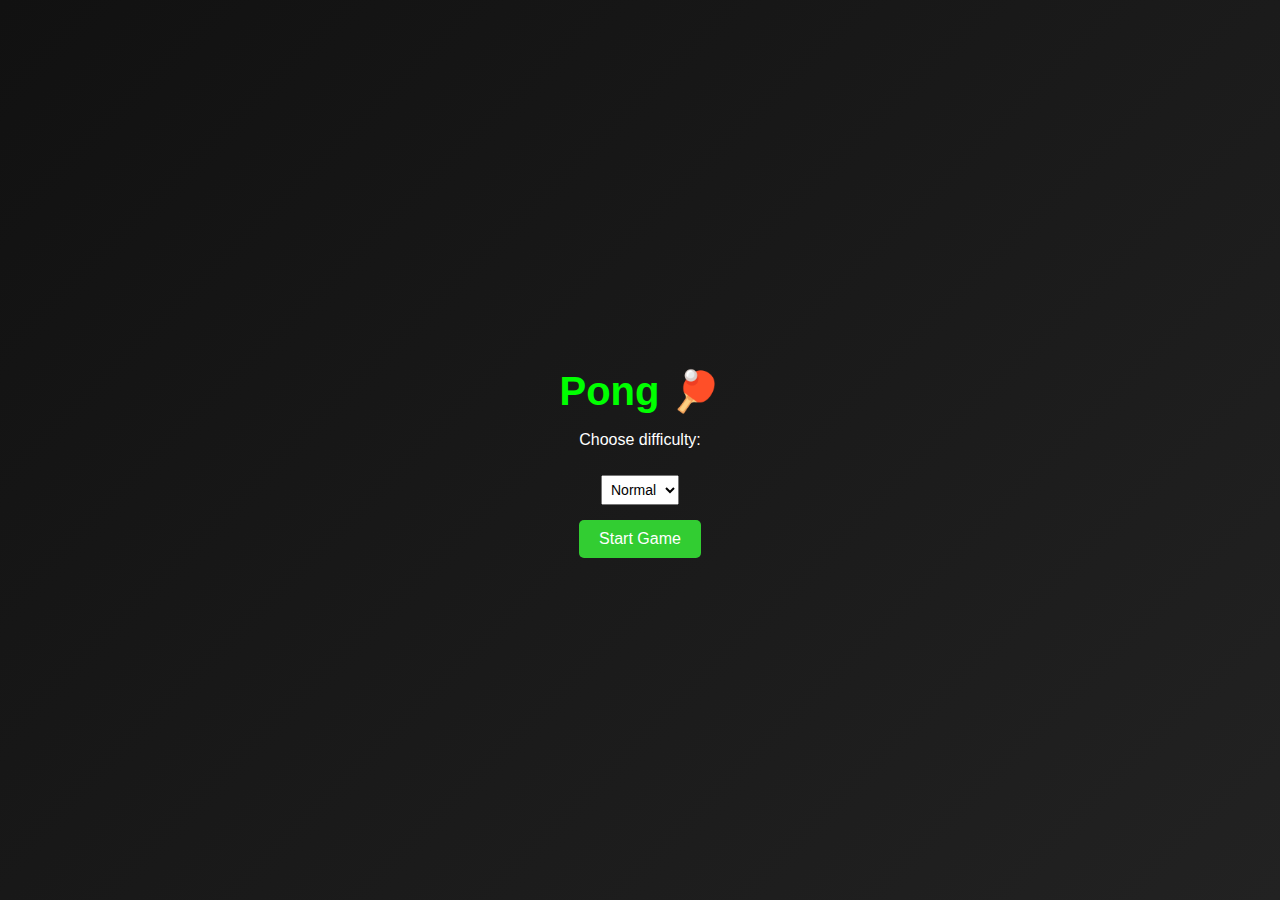
<file: pong.html>
<!DOCTYPE html>
<html lang="en">
<head>
  <meta charset="UTF-8" />
  <meta name="viewport" content="width=device-width, initial-scale=1.0"/>
  <title>Pong Game</title>
  <style>
    body {
      display: flex;
      justify-content: center;
      align-items: center;
      height: 100vh;
      margin: 0;
      background: linear-gradient(135deg, #111, #222);
      font-family: Arial, sans-serif;
    }
    canvas {
      background: #000;
      border: 3px solid #0f0;
      box-shadow: 0 0 15px #0f0;
      display: none;
    }
    #overlay {
      position: absolute;
      text-align: center;
      color: white;
    }
    h1 {
      font-size: 40px;
      margin-bottom: 10px;
      color: lime;
    }
    p {
      font-size: 16px;
    }
    button {
      margin-top: 15px;
      padding: 10px 20px;
      font-size: 16px;
      border: none;
      border-radius: 5px;
      background: limegreen;
      color: white;
      cursor: pointer;
      transition: background 0.2s;
    }
    button:hover {
      background: green;
    }
    select {
      margin-top: 10px;
      padding: 5px;
      font-size: 14px;
    }
  </style>
</head>
<body>
  <canvas id="pong" width="800" height="500"></canvas>
  <div id="overlay">
    <h1>Pong 🏓</h1>
    <p>Choose difficulty:</p>
    <select id="difficulty">
      <option value="0.04">Easy</option>
      <option value="0.07" selected>Normal</option>
      <option value="0.1">Hard</option>
      <option value="0.15">Insane</option>
    </select>
    <br>
    <button onclick="startGame()">Start Game</button>
  </div>

  <script>
    const canvas = document.getElementById("pong");
    const ctx = canvas.getContext("2d");
    const overlay = document.getElementById("overlay");
    const difficultySelect = document.getElementById("difficulty");

    // Ball
    const ball = {
      x: canvas.width / 2,
      y: canvas.height / 2,
      radius: 10,
      speed: 5,
      dx: 5,
      dy: 5,
      color: "white"
    };

    // Paddle settings
    const paddleWidth = 10, paddleHeight = 100;

    const user = {
      x: 0,
      y: canvas.height / 2 - paddleHeight / 2,
      width: paddleWidth,
      height: paddleHeight,
      color: "lime",
      score: 0
    };

    const computer = {
      x: canvas.width - paddleWidth,
      y: canvas.height / 2 - paddleHeight / 2,
      width: paddleWidth,
      height: paddleHeight,
      color: "red",
      score: 0
    };

    let aiLevel = 0.07; // default difficulty
    let gameInterval;

    // Draw rectangle
    function drawRect(x, y, w, h, color) {
      ctx.fillStyle = color;
      ctx.fillRect(x, y, w, h);
    }

    // Draw circle
    function drawCircle(x, y, r, color) {
      ctx.fillStyle = color;
      ctx.beginPath();
      ctx.arc(x, y, r, 0, Math.PI * 2, false);
      ctx.closePath();
      ctx.fill();
    }

    // Draw text
    function drawText(text, x, y, color) {
      ctx.fillStyle = color;
      ctx.font = "40px Arial";
      ctx.fillText(text, x, y);
    }

    // Reset ball
    function resetBall() {
      ball.x = canvas.width / 2;
      ball.y = canvas.height / 2;
      ball.dx = -ball.dx;
      ball.speed = 5;
    }

    // Draw net
    function drawNet() {
      for (let i = 0; i <= canvas.height; i += 20) {
        drawRect(canvas.width / 2 - 1, i, 2, 10, "white");
      }
    }

    // Render
    function render() {
      drawRect(0, 0, canvas.width, canvas.height, "#000");

      drawNet();

      drawText(user.score, canvas.width / 4, 50, "lime");
      drawText(computer.score, 3 * canvas.width / 4, 50, "red");

      drawRect(user.x, user.y, user.width, user.height, user.color);
      drawRect(computer.x, computer.y, computer.width, computer.height, computer.color);

      drawCircle(ball.x, ball.y, ball.radius, ball.color);
    }

    // Control user paddle
    canvas.addEventListener("mousemove", evt => {
      let rect = canvas.getBoundingClientRect();
      user.y = evt.clientY - rect.top - user.height / 2;
    });

    // Collision detection
    function collision(b, p) {
      return (
        b.x - b.radius < p.x + p.width &&
        b.x + b.radius > p.x &&
        b.y - b.radius < p.y + p.height &&
        b.y + b.radius > p.y
      );
    }

    // Update game
    function update() {
      ball.x += ball.dx;
      ball.y += ball.dy;

      // Computer AI
      computer.y += (ball.y - (computer.y + computer.height / 2)) * aiLevel;

      if (ball.y + ball.radius > canvas.height || ball.y - ball.radius < 0) {
        ball.dy = -ball.dy;
      }

      let player = ball.x < canvas.width / 2 ? user : computer;

      if (collision(ball, player)) {
        let collidePoint = ball.y - (player.y + player.height / 2);
        collidePoint = collidePoint / (player.height / 2);

        let angleRad = (Math.PI / 4) * collidePoint;
        let direction = ball.x < canvas.width / 2 ? 1 : -1;

        ball.dx = direction * ball.speed * Math.cos(angleRad);
        ball.dy = ball.speed * Math.sin(angleRad);

        ball.speed += 0.5;
      }

      if (ball.x - ball.radius < 0) {
        computer.score++;
        resetBall();
      } else if (ball.x + ball.radius > canvas.width) {
        user.score++;
        resetBall();
      }
    }

    // Game loop
    function gameLoop() {
      update();
      render();
    }

    function startGame() {
      aiLevel = parseFloat(difficultySelect.value);
      overlay.style.display = "none";
      canvas.style.display = "block";
      user.score = 0;
      computer.score = 0;
      resetBall();
      clearInterval(gameInterval);
      gameInterval = setInterval(gameLoop, 1000 / 60);
    }
  </script>
</body>
</html>
</file>
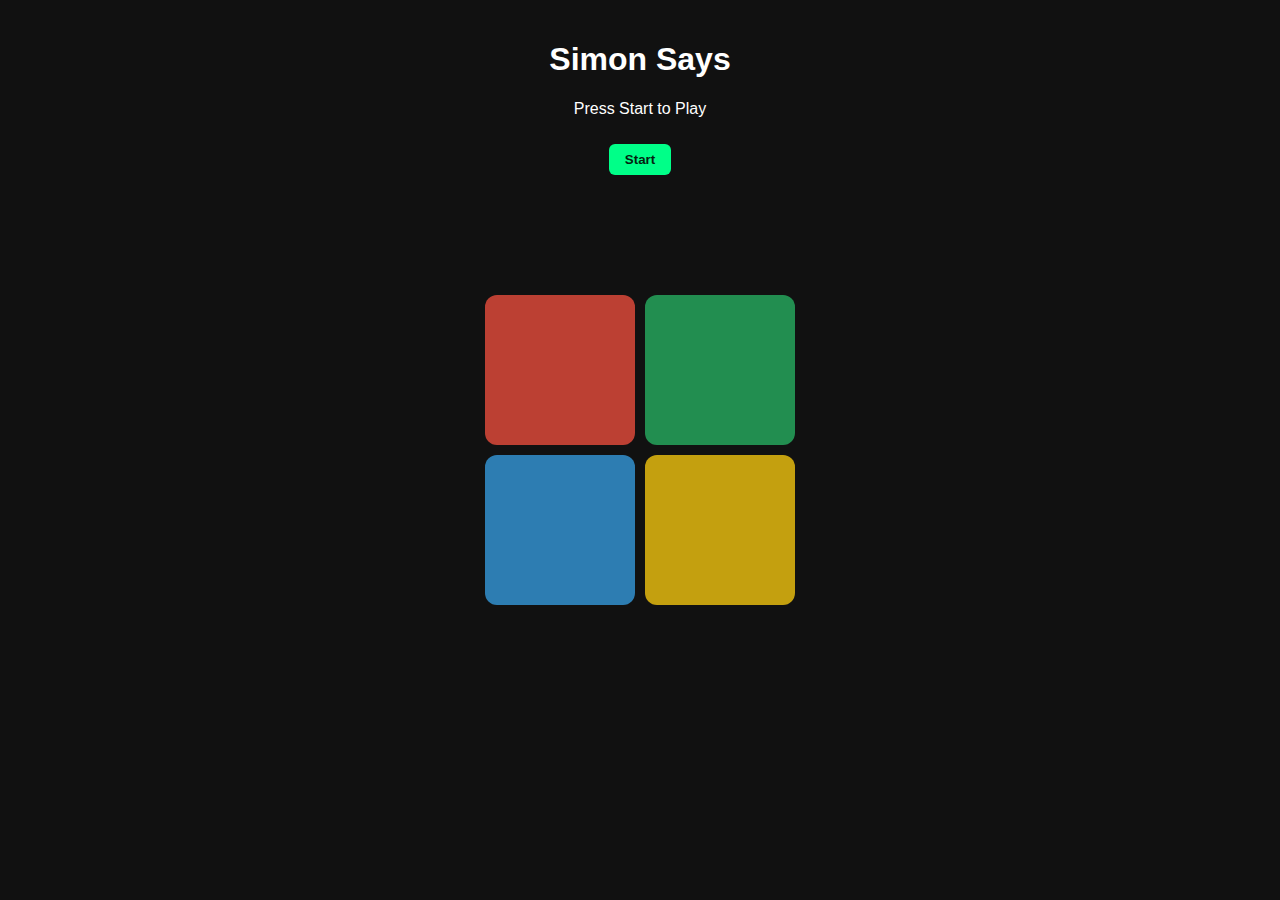
<file: Simon Says.html>
<!DOCTYPE html>
<html lang="en">
<head>
  <meta charset="UTF-8">
  <title>Simon Says</title>
  <style>
    body {
      background: #111;
      display: flex;
      justify-content: center;
      align-items: center;
      height: 100vh;
      margin: 0;
      font-family: Arial, sans-serif;
      color: white;
    }
    #game {
      display: grid;
      grid-template-columns: repeat(2, 150px);
      grid-template-rows: repeat(2, 150px);
      gap: 10px;
    }
    .btn {
      width: 150px;
      height: 150px;
      border-radius: 12px;
      cursor: pointer;
      opacity: 0.8;
      transition: opacity 0.2s, transform 0.1s;
    }
    .btn:active {
      transform: scale(0.95);
    }
    .red { background: #e74c3c; }
    .green { background: #27ae60; }
    .blue { background: #3498db; }
    .yellow { background: #f1c40f; }
    #info {
      position: absolute;
      top: 20px;
      text-align: center;
      width: 100%;
    }
    button {
      margin-top: 10px;
      padding: 8px 16px;
      border: none;
      border-radius: 6px;
      background: #00ff88;
      color: #04220f;
      font-weight: 700;
      cursor: pointer;
    }
  </style>
</head>
<body>
  <div id="info">
    <h1>Simon Says</h1>
    <p id="status">Press Start to Play</p>
    <button id="startBtn">Start</button>
  </div>
  <div id="game">
    <div class="btn red" data-color="red"></div>
    <div class="btn green" data-color="green"></div>
    <div class="btn blue" data-color="blue"></div>
    <div class="btn yellow" data-color="yellow"></div>
  </div>

  <script>
    const colors = ["red", "green", "blue", "yellow"];
    const buttons = document.querySelectorAll(".btn");
    const statusText = document.getElementById("status");
    const startBtn = document.getElementById("startBtn");

    let sequence = [];
    let playerSequence = [];
    let round = 0;
    let locked = true;

    // Play sound for each color
    function playSound(color) {
      const freq = { red: 330, green: 440, blue: 550, yellow: 660 }[color];
      const ctx = new (window.AudioContext || window.webkitAudioContext)();
      const osc = ctx.createOscillator();
      const gain = ctx.createGain();
      osc.frequency.value = freq;
      osc.connect(gain);
      gain.connect(ctx.destination);
      osc.start();
      gain.gain.exponentialRampToValueAtTime(0.0001, ctx.currentTime + 0.5);
      osc.stop(ctx.currentTime + 0.5);
    }

    // Flash a button
    function flash(color) {
      const btn = document.querySelector(`.${color}`);
      playSound(color);
      btn.style.opacity = 1;
      setTimeout(() => btn.style.opacity = 0.8, 400);
    }

    // Show full sequence
    function showSequence() {
      locked = true;
      let i = 0;
      const interval = setInterval(() => {
        flash(sequence[i]);
        i++;
        if (i >= sequence.length) {
          clearInterval(interval);
          locked = false;
        }
      }, 700);
    }

    // Start game
    function startGame() {
      sequence = [];
      round = 0;
      statusText.textContent = "Watch the sequence!";
      nextRound();
    }

    // Next round
    function nextRound() {
      playerSequence = [];
      round++;
      statusText.textContent = `Round ${round}`;
      sequence.push(colors[Math.floor(Math.random() * 4)]);
      setTimeout(showSequence, 1000);
    }

    // Handle player click
    function handleClick(e) {
      if (locked) return;
      const color = e.target.dataset.color;
      playerSequence.push(color);
      flash(color);

      const index = playerSequence.length - 1;
      if (playerSequence[index] !== sequence[index]) {
        statusText.textContent = "Wrong! Game Over.";
        locked = true;
        return;
      }

      if (playerSequence.length === sequence.length) {
        statusText.textContent = "Good! Get ready...";
        setTimeout(nextRound, 1000);
      }
    }

    buttons.forEach(btn => btn.addEventListener("click", handleClick));
    startBtn.addEventListener("click", startGame);
  </script>
</body>
</html>
</file>
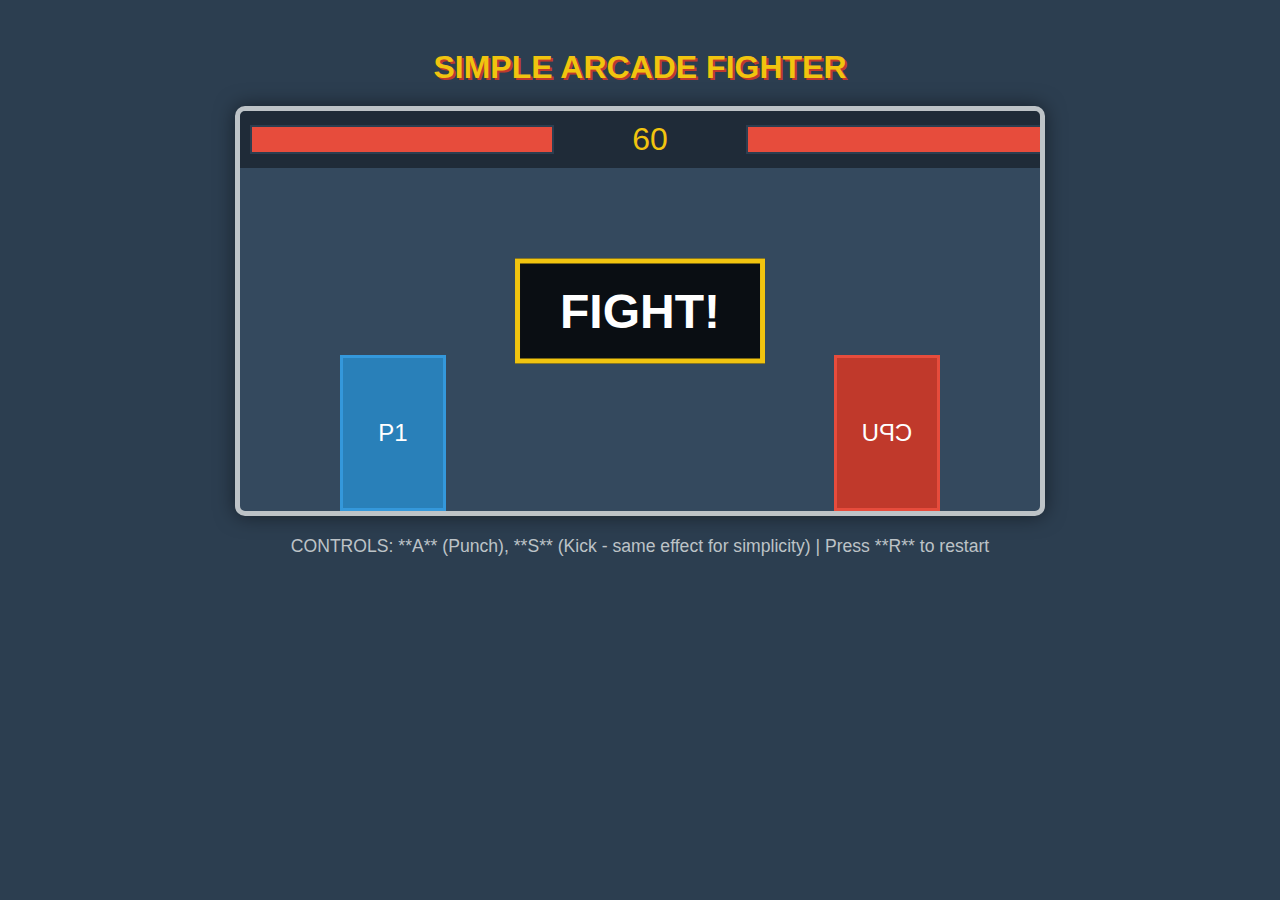
<file: Simple Arcade Fighter.html>
<!DOCTYPE html>
<html lang="en">
<head>
    <meta charset="UTF-8">
    <meta name="viewport" content="width=device-width, initial-scale=1.0">
    <title>Simple Arcade Fighter</title>
    <style>
        /* * --- CSS Styling --- */
        body {
            font-family: 'Arial Black', sans-serif;
            display: flex;
            flex-direction: column;
            align-items: center;
            background-color: #2c3e50; /* Dark background */
            color: #ecf0f1;
            padding: 20px;
        }

        h1 {
            color: #f1c40f;
            text-shadow: 2px 2px #c0392b;
            margin-bottom: 20px;
        }

        .game-container {
            width: 800px;
            height: 400px;
            background-color: #34495e;
            border: 5px solid #bdc3c7;
            border-radius: 10px;
            position: relative;
            overflow: hidden;
            box-shadow: 0 0 20px rgba(0, 0, 0, 0.5);
        }

        /* --- UI/Scoreboard --- */
        #ui {
            display: flex;
            justify-content: space-between;
            align-items: center;
            padding: 10px;
            background: rgba(0, 0, 0, 0.4);
            position: absolute;
            top: 0;
            left: 0;
            width: 100%;
            z-index: 10;
        }

        .health-bar-container {
            width: 300px;
            background-color: #7f8c8d;
            border: 2px solid #2c3e50;
            height: 25px;
        }

        .health-bar {
            height: 100%;
            width: 100%; /* Initial width */
            background-color: #e74c3c;
            transition: width 0.3s ease-out;
        }

        #p1-health-bar {
            transform-origin: right; /* Player 1 bar fills from right to left */
        }
        #p2-health-bar {
            transform-origin: left; /* Player 2 bar fills from left to right */
        }

        #timer {
            font-size: 2em;
            color: #f1c40f;
        }

        /* --- Character Display --- */
        #stage {
            position: absolute;
            bottom: 0;
            width: 100%;
            height: 350px;
        }
        
        .fighter {
            position: absolute;
            bottom: 0;
            width: 100px;
            height: 150px;
            font-size: 1.5em;
            text-align: center;
            line-height: 150px;
            color: white;
            transition: transform 0.1s; /* For movement/attack animations */
        }

        #player-1 {
            left: 100px;
            background: #2980b9; /* Player color */
            border: 3px solid #3498db;
            transform: scaleX(1); /* Facing right */
        }

        #player-2 {
            right: 100px;
            background: #c0392b; /* Enemy color */
            border: 3px solid #e74c3c;
            transform: scaleX(-1); /* Flip horizontally to face player */
        }
        
        /* --- Attack Animations (using transform) --- */
        .punch {
            background-color: #f39c12;
            transform: translate(50px) scaleX(1); /* Player 1 punch: move forward */
        }
        #player-2.punch {
            transform: scaleX(-1) translate(50px); /* Player 2 punch: move forward (and keep flipped) */
        }
        .hurt {
            background-color: #7f8c8d !important;
            opacity: 0.5;
        }

        /* --- Message/Ending Screen --- */
        #message {
            position: absolute;
            top: 50%;
            left: 50%;
            transform: translate(-50%, -50%);
            padding: 20px 40px;
            background: rgba(0, 0, 0, 0.8);
            border: 5px solid #f1c40f;
            font-size: 3em;
            font-weight: bold;
            color: white;
            z-index: 20;
            display: none;
        }

        #controls-info {
            margin-top: 20px;
            font-size: 1.1em;
            color: #bdc3c7;
        }
        #controls-info strong { color: #f1c40f; }
    </style>
</head>
<body>
    <h1>SIMPLE ARCADE FIGHTER</h1>
    <div class="game-container">
        <div id="ui">
            <div class="health-bar-container">
                <div id="p1-health-bar" class="health-bar"></div>
            </div>
            <div id="timer">60</div>
            <div class="health-bar-container">
                <div id="p2-health-bar" class="health-bar"></div>
            </div>
        </div>

        <div id="stage">
            <div id="player-1" class="fighter">P1</div>
            <div id="player-2" class="fighter">CPU</div>
        </div>

        <div id="message">FIGHT!</div>
    </div>
    <div id="controls-info">
        CONTROLS: **A** (Punch), **S** (Kick - same effect for simplicity)
        | Press **R** to restart
    </div>

    <script>
        /* * --- JavaScript Logic --- */

        // --- Game Configuration ---
        const MAX_HEALTH = 100;
        const PUNCH_DAMAGE = 10;
        const KICK_DAMAGE = 15;
        const ATTACK_DELAY = 150; // Milliseconds for attack animation
        const GAME_TIME = 60; // Seconds

        // --- Game State ---
        let p1Health = MAX_HEALTH;
        let p2Health = MAX_HEALTH;
        let isGameOver = false;
        let isAttacking = false;
        let timeLeft = GAME_TIME;
        let timerInterval;

        // --- DOM Elements ---
        const p1Element = document.getElementById('player-1');
        const p2Element = document.getElementById('player-2');
        const p1HealthBar = document.getElementById('p1-health-bar');
        const p2HealthBar = document.getElementById('p2-health-bar');
        const timerElement = document.getElementById('timer');
        const messageElement = document.getElementById('message');

        // --- Initialization ---

        /**
         * Resets the game state and starts the match.
         */
        function initGame() {
            // Reset state
            p1Health = MAX_HEALTH;
            p2Health = MAX_HEALTH;
            isGameOver = false;
            isAttacking = false;
            timeLeft = GAME_TIME;

            // Reset UI
            updateHealthBars();
            timerElement.textContent = timeLeft;
            messageElement.style.display = 'block';
            messageElement.textContent = 'FIGHT!';
            setTimeout(() => { messageElement.style.display = 'none'; }, 1500);
            p1Element.classList.remove('hurt');
            p2Element.classList.remove('hurt');

            // Clear any old timer and start a new one
            clearInterval(timerInterval);
            timerInterval = setInterval(gameLoop, 1000);

            // Start simple CPU logic
            setTimeout(cpuAttackLoop, 2000);
        }

        // --- Core Game Loop (Timer) ---
        function gameLoop() {
            if (isGameOver) {
                clearInterval(timerInterval);
                return;
            }

            timeLeft--;
            timerElement.textContent = timeLeft;

            if (timeLeft <= 0) {
                isGameOver = true;
                handleGameEnd(p1Health === p2Health ? 'DRAW' : (p1Health > p2Health ? 'P1 WINS' : 'CPU WINS'));
            }
        }

        // --- Player Input/Controls ---
        document.addEventListener('keydown', (e) => {
            if (isGameOver) {
                if (e.key.toUpperCase() === 'R') {
                    initGame(); // Restart
                }
                return;
            }
            
            // Prevent spamming and simultaneous actions
            if (isAttacking) return;

            const key = e.key.toUpperCase();
            let damage = 0;
            let action = '';

            if (key === 'A') { // Punch
                damage = PUNCH_DAMAGE;
                action = 'punch';
            } else if (key === 'S') { // Kick (using same animation for simplicity)
                damage = KICK_DAMAGE;
                action = 'punch'; 
            }

            if (damage > 0) {
                isAttacking = true;
                performAttack(p1Element, p2Element, damage, action);
                
                // Reset attack state after animation
                setTimeout(() => {
                    isAttacking = false;
                }, ATTACK_DELAY);
            }
        });

        // --- CPU AI (Basic Randomized Attack Loop) ---
        function cpuAttackLoop() {
            if (isGameOver) return;

            // Decide to attack 
            if (Math.random() < 0.6) { // 60% chance to attack
                const damage = Math.random() < 0.7 ? PUNCH_DAMAGE : KICK_DAMAGE; // 70% punch, 30% kick
                performAttack(p2Element, p1Element, damage, 'punch');
            }
            
            // Schedule the next CPU action
            const nextAttackTime = 1000 + Math.random() * 1500; // Attack every 1s to 2.5s
            setTimeout(cpuAttackLoop, nextAttackTime);
        }

        // --- Attack Execution ---

        /**
         * Executes an attack from one fighter to the other.
         */
        function performAttack(attacker, target, damage, action) {
            // 1. Apply visual attack animation
            attacker.classList.add(action);

            // 2. Reduce target health and apply hurt animation
            if (attacker === p1Element) {
                p2Health -= damage;
                p2Health = Math.max(0, p2Health);
            } else {
                p1Health -= damage;
                p1Health = Math.max(0, p1Health);
            }
            
            target.classList.add('hurt');
            updateHealthBars();

            // 3. Clean up animations after the delay
            setTimeout(() => {
                attacker.classList.remove(action);
                target.classList.remove('hurt');
            }, ATTACK_DELAY);

            // 4. Check for knockout
            if (p1Health <= 0) {
                handleGameEnd('CPU WINS');
            } else if (p2Health <= 0) {
                handleGameEnd('P1 WINS');
            }
        }

        // --- UI Updates ---
        
        /**
         * Updates the visual representation of the health bars.
         */
        function updateHealthBars() {
            const p1Percent = (p1Health / MAX_HEALTH) * 100;
            const p2Percent = (p2Health / MAX_HEALTH) * 100;
            
            p1HealthBar.style.width = `${p1Percent}%`;
            p2HealthBar.style.width = `${p2Percent}%`;
        }

        // --- Game End Handler ---
        
        /**
         * Displays the game over message and stops the game loop.
         */
        function handleGameEnd(result) {
            isGameOver = true;
            clearInterval(timerInterval);
            messageElement.textContent = result;
            messageElement.style.display = 'block';
        }

        // Start the game when the page loads
        initGame();
    </script>
</body>
</html>
</file>
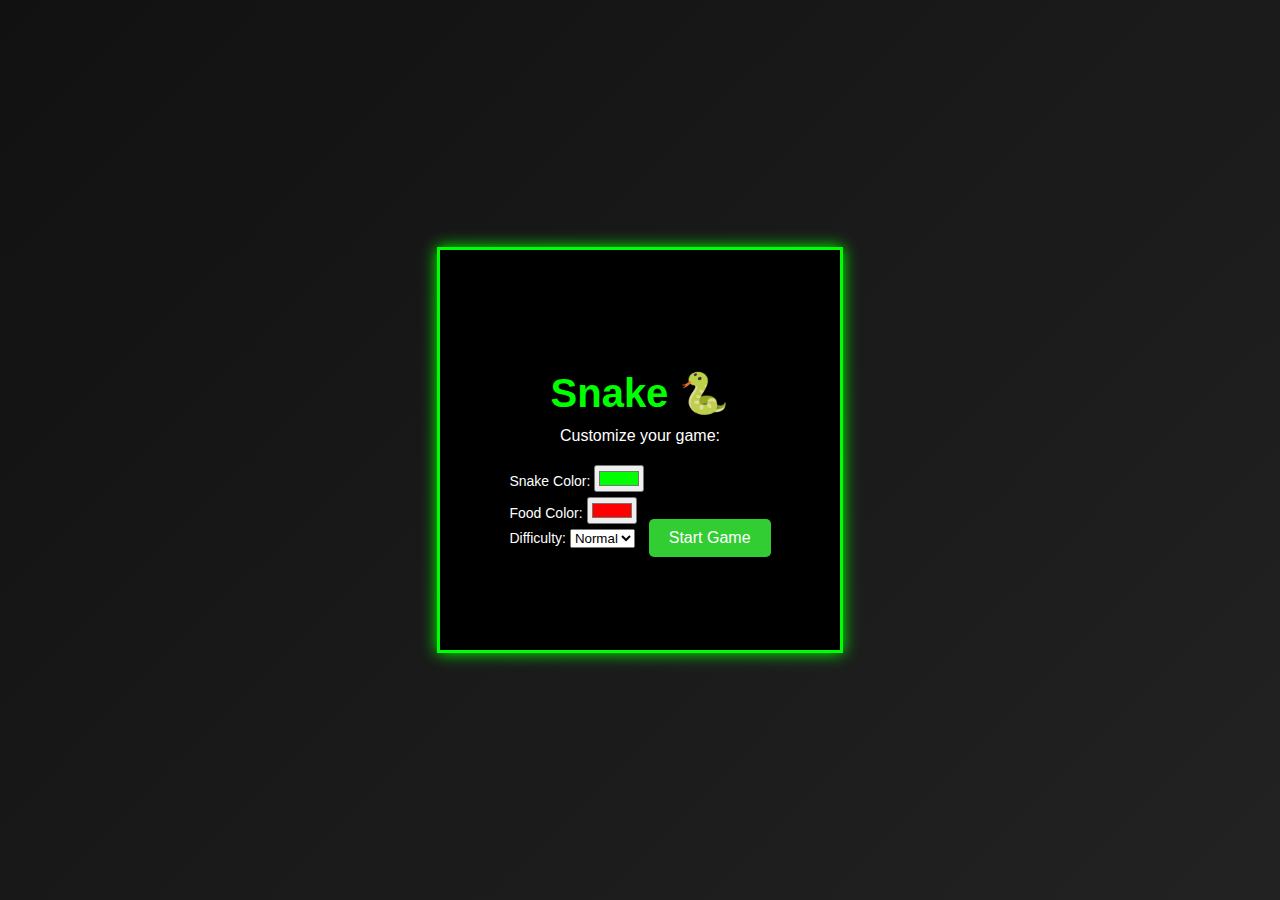
<file: snake.html>
<!DOCTYPE html>
<html lang="en">
<head>
  <meta charset="UTF-8" />
  <meta name="viewport" content="width=device-width, initial-scale=1.0"/>
  <title>Snake Game</title>
  <style>
    body {
      display: flex;
      justify-content: center;
      align-items: center;
      height: 100vh;
      background: linear-gradient(135deg, #111, #222);
      margin: 0;
      font-family: Arial, sans-serif;
    }
    canvas {
      border: 3px solid #0f0;
      background: #000;
      box-shadow: 0 0 15px #0f0;
    }
    #overlay {
      position: absolute;
      text-align: center;
      color: white;
    }
    h1 {
      font-size: 40px;
      margin-bottom: 10px;
      color: lime;
    }
    p {
      font-size: 16px;
      margin: 5px 0;
    }
    button {
      margin-top: 15px;
      padding: 10px 20px;
      font-size: 16px;
      border: none;
      border-radius: 5px;
      background: limegreen;
      color: white;
      cursor: pointer;
      transition: background 0.2s;
    }
    button:hover {
      background: green;
    }
    .options {
      margin-top: 10px;
      text-align: left;
      display: inline-block;
      font-size: 14px;
    }
    .options label {
      display: block;
      margin: 5px 0;
    }
  </style>
</head>
<body>
  <canvas id="game" width="400" height="400"></canvas>
  <div id="overlay">
    <h1>Snake 🐍</h1>
    <p>Customize your game:</p>
    <div class="options">
      <label>Snake Color: <input type="color" id="snakeColor" value="#00ff00"></label>
      <label>Food Color: <input type="color" id="foodColor" value="#ff0000"></label>
      <label>Difficulty: 
        <select id="speed">
          <option value="150">Easy</option>
          <option value="120" selected>Normal</option>
          <option value="90">Hard</option>
          <option value="60">Insane</option>
        </select>
      </label>
    </div>
    <button onclick="startGame()">Start Game</button>
  </div>

  <script>
    const canvas = document.getElementById("game");
    const ctx = canvas.getContext("2d");
    const overlay = document.getElementById("overlay");

    const box = 20; 
    let snake, direction, food, score, game;
    let snakeColor = "#00ff00";
    let foodColor = "#ff0000";
    let gameSpeed = 120;

    function resetGame() {
      snake = [{ x: 9 * box, y: 9 * box }];
      direction = null;
      score = 0;
      food = {
        x: Math.floor(Math.random() * (canvas.width / box)) * box,
        y: Math.floor(Math.random() * (canvas.height / box)) * box
      };
    }

    function startGame() {
      // grab customization values
      snakeColor = document.getElementById("snakeColor").value;
      foodColor = document.getElementById("foodColor").value;
      gameSpeed = parseInt(document.getElementById("speed").value);

      overlay.style.display = "none";
      resetGame();
      game = setInterval(drawGame, gameSpeed);
    }

    function endGame() {
      clearInterval(game);
      overlay.innerHTML = `
        <h1>Game Over</h1>
        <p>Your Score: ${score}</p>
        <button onclick="showMenu()">Play Again</button>
      `;
      overlay.style.display = "block";
    }

    function showMenu() {
      overlay.innerHTML = `
        <h1>Snake 🐍</h1>
        <p>Customize your game:</p>
        <div class="options">
          <label>Snake Color: <input type="color" id="snakeColor" value="${snakeColor}"></label>
          <label>Food Color: <input type="color" id="foodColor" value="${foodColor}"></label>
          <label>Difficulty: 
            <select id="speed">
              <option value="150" ${gameSpeed === 150 ? "selected" : ""}>Easy</option>
              <option value="120" ${gameSpeed === 120 ? "selected" : ""}>Normal</option>
              <option value="90" ${gameSpeed === 90 ? "selected" : ""}>Hard</option>
              <option value="60" ${gameSpeed === 60 ? "selected" : ""}>Insane</option>
            </select>
          </label>
        </div>
        <button onclick="startGame()">Start Game</button>
      `;
    }

    document.addEventListener("keydown", (event) => {
      if (event.key === "ArrowLeft" && direction !== "RIGHT") direction = "LEFT";
      if (event.key === "ArrowUp" && direction !== "DOWN") direction = "UP";
      if (event.key === "ArrowRight" && direction !== "LEFT") direction = "RIGHT";
      if (event.key === "ArrowDown" && direction !== "UP") direction = "DOWN";
    });

    function drawGame() {
      ctx.fillStyle = "#000";
      ctx.fillRect(0, 0, canvas.width, canvas.height);

      // draw food with glow
      ctx.fillStyle = foodColor;
      ctx.shadowColor = foodColor;
      ctx.shadowBlur = 10;
      ctx.fillRect(food.x, food.y, box, box);
      ctx.shadowBlur = 0;

      // draw snake
      for (let i = 0; i < snake.length; i++) {
        ctx.fillStyle = i === 0 ? snakeColor : snakeColor + "cc"; // head solid, body semi-transparent
        ctx.fillRect(snake[i].x, snake[i].y, box, box);
      }

      let snakeX = snake[0].x;
      let snakeY = snake[0].y;

      if (direction === "LEFT") snakeX -= box;
      if (direction === "UP") snakeY -= box;
      if (direction === "RIGHT") snakeX += box;
      if (direction === "DOWN") snakeY += box;

      if (snakeX === food.x && snakeY === food.y) {
        score++;
        food = {
          x: Math.floor(Math.random() * (canvas.width / box)) * box,
          y: Math.floor(Math.random() * (canvas.height / box)) * box
        };
      } else {
        snake.pop();
      }

      const newHead = { x: snakeX, y: snakeY };

      if (
        snakeX < 0 || snakeY < 0 ||
        snakeX >= canvas.width || snakeY >= canvas.height ||
        snake.some((seg) => seg.x === newHead.x && seg.y === newHead.y)
      ) {
        return endGame();
      }

      snake.unshift(newHead);

      ctx.fillStyle = "white";
      ctx.font = "20px Arial";
      ctx.fillText("Score: " + score, 10, 20);
    }
  </script>
</body>
</html>
</file>
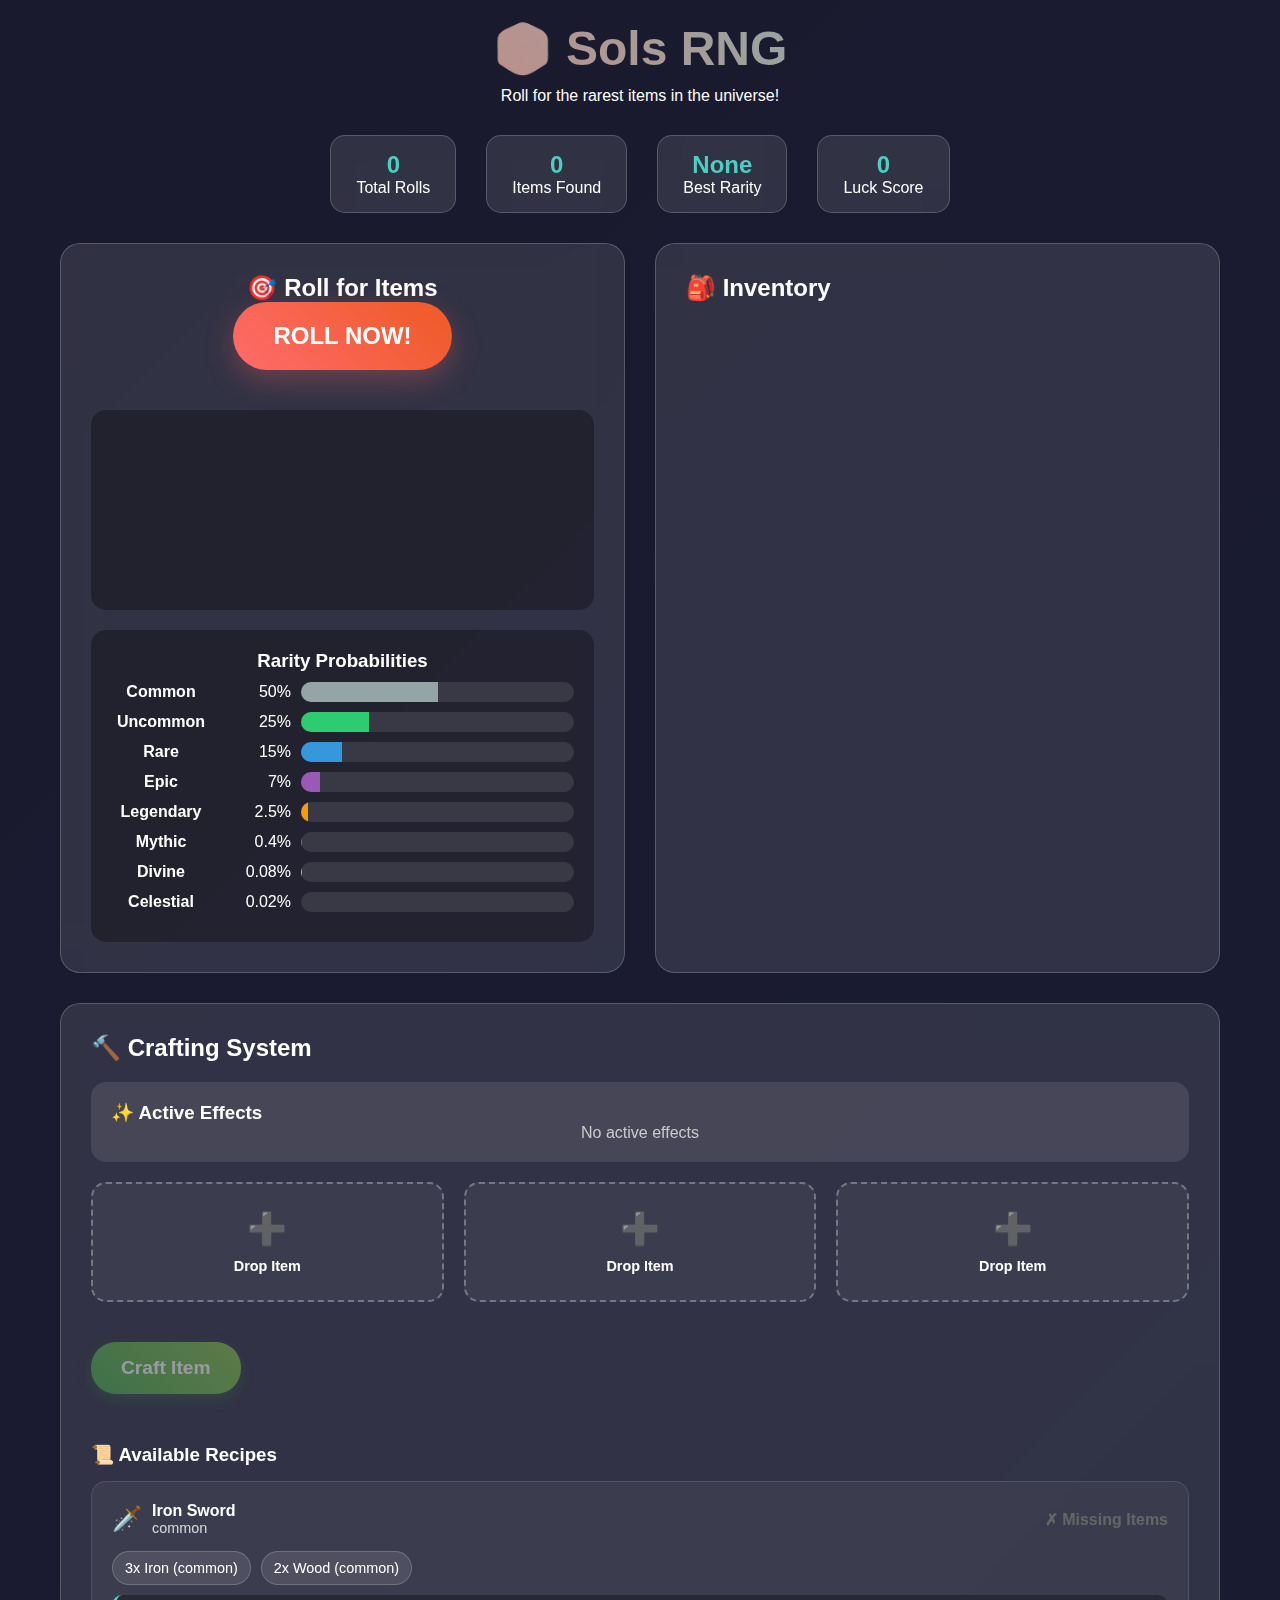
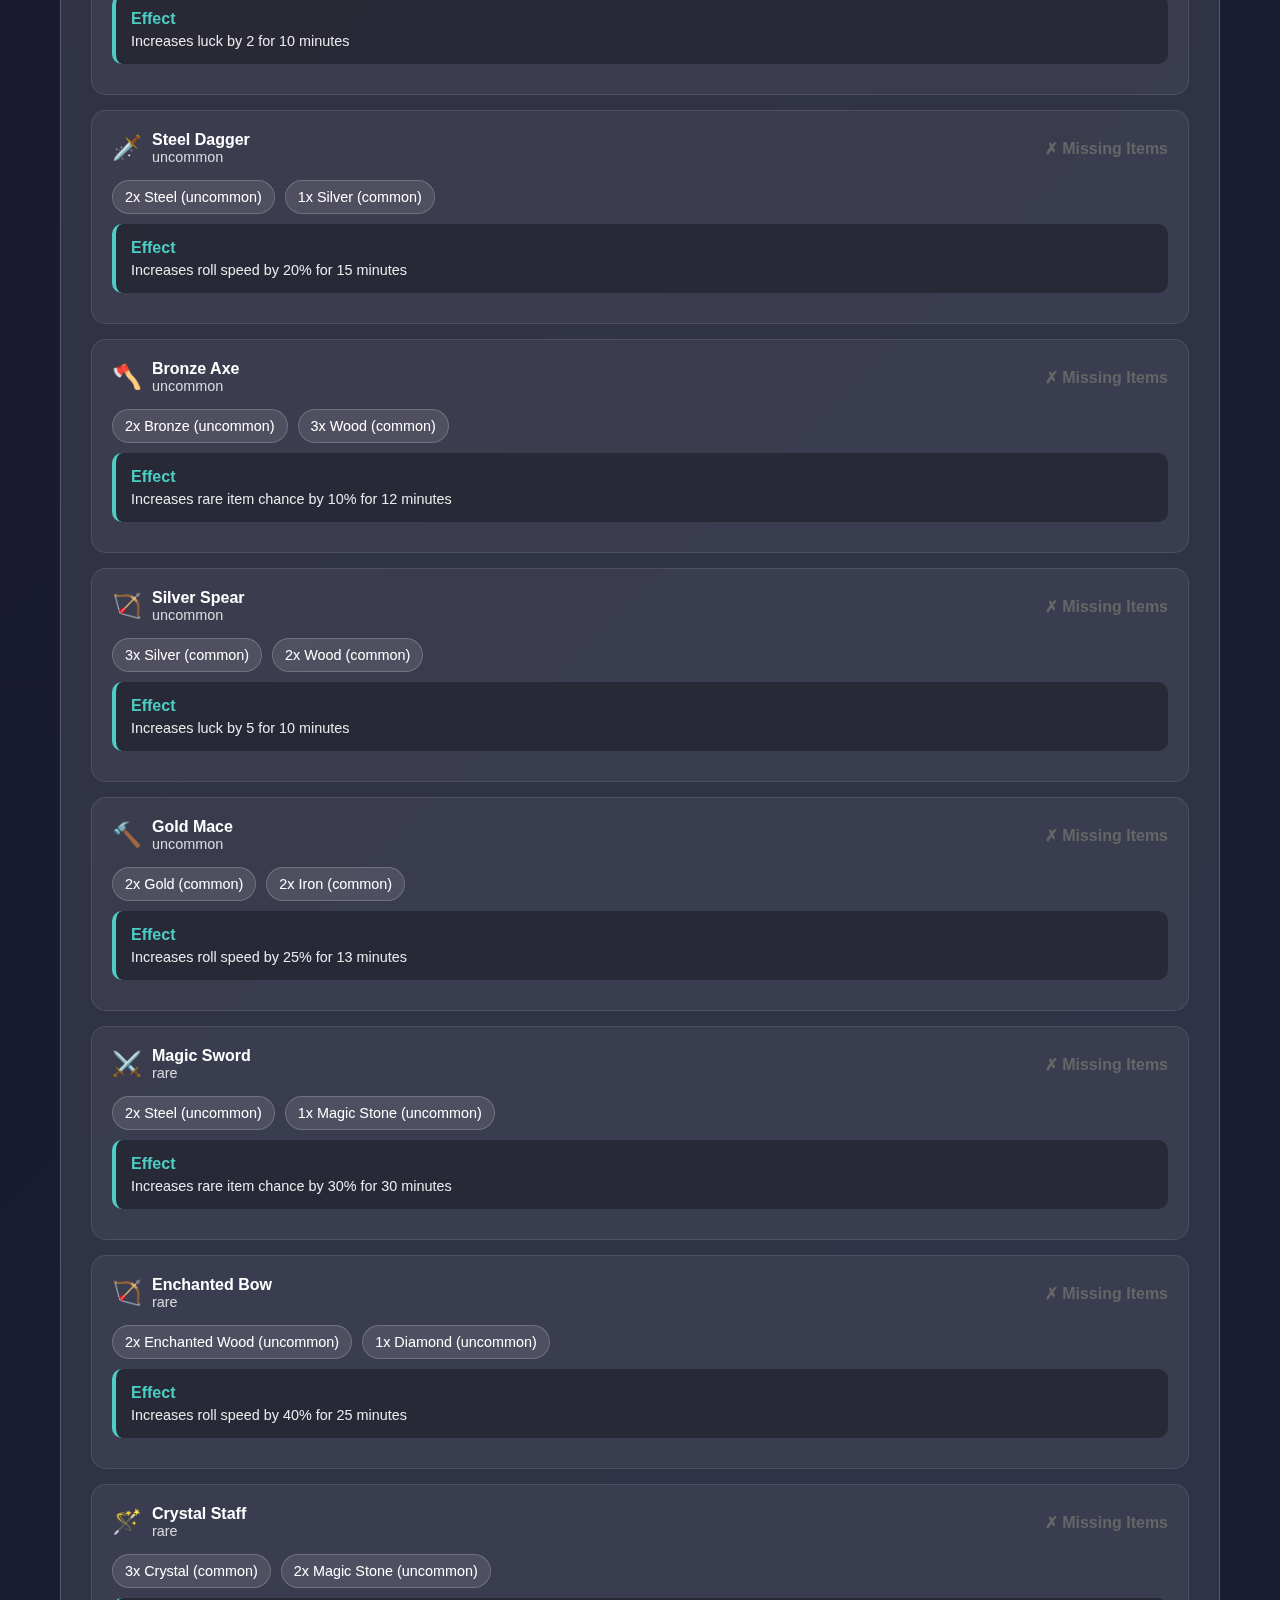
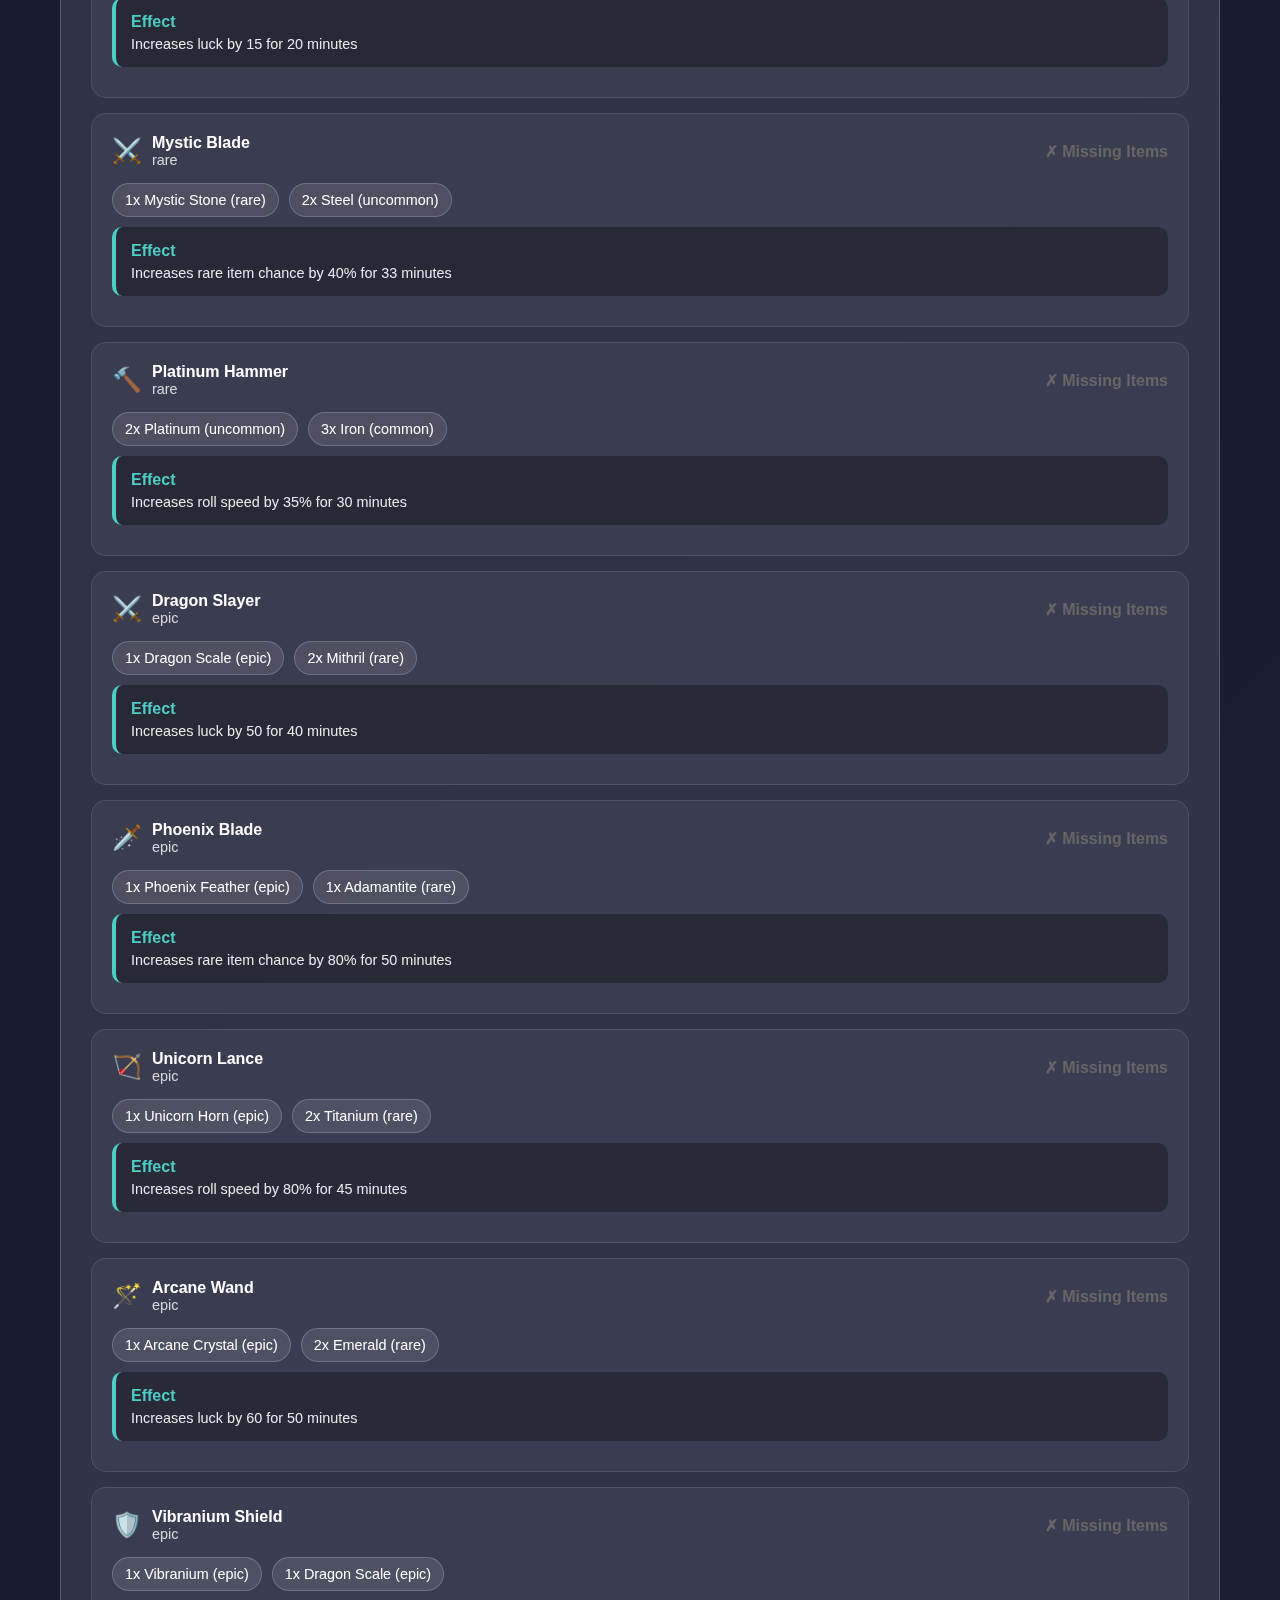
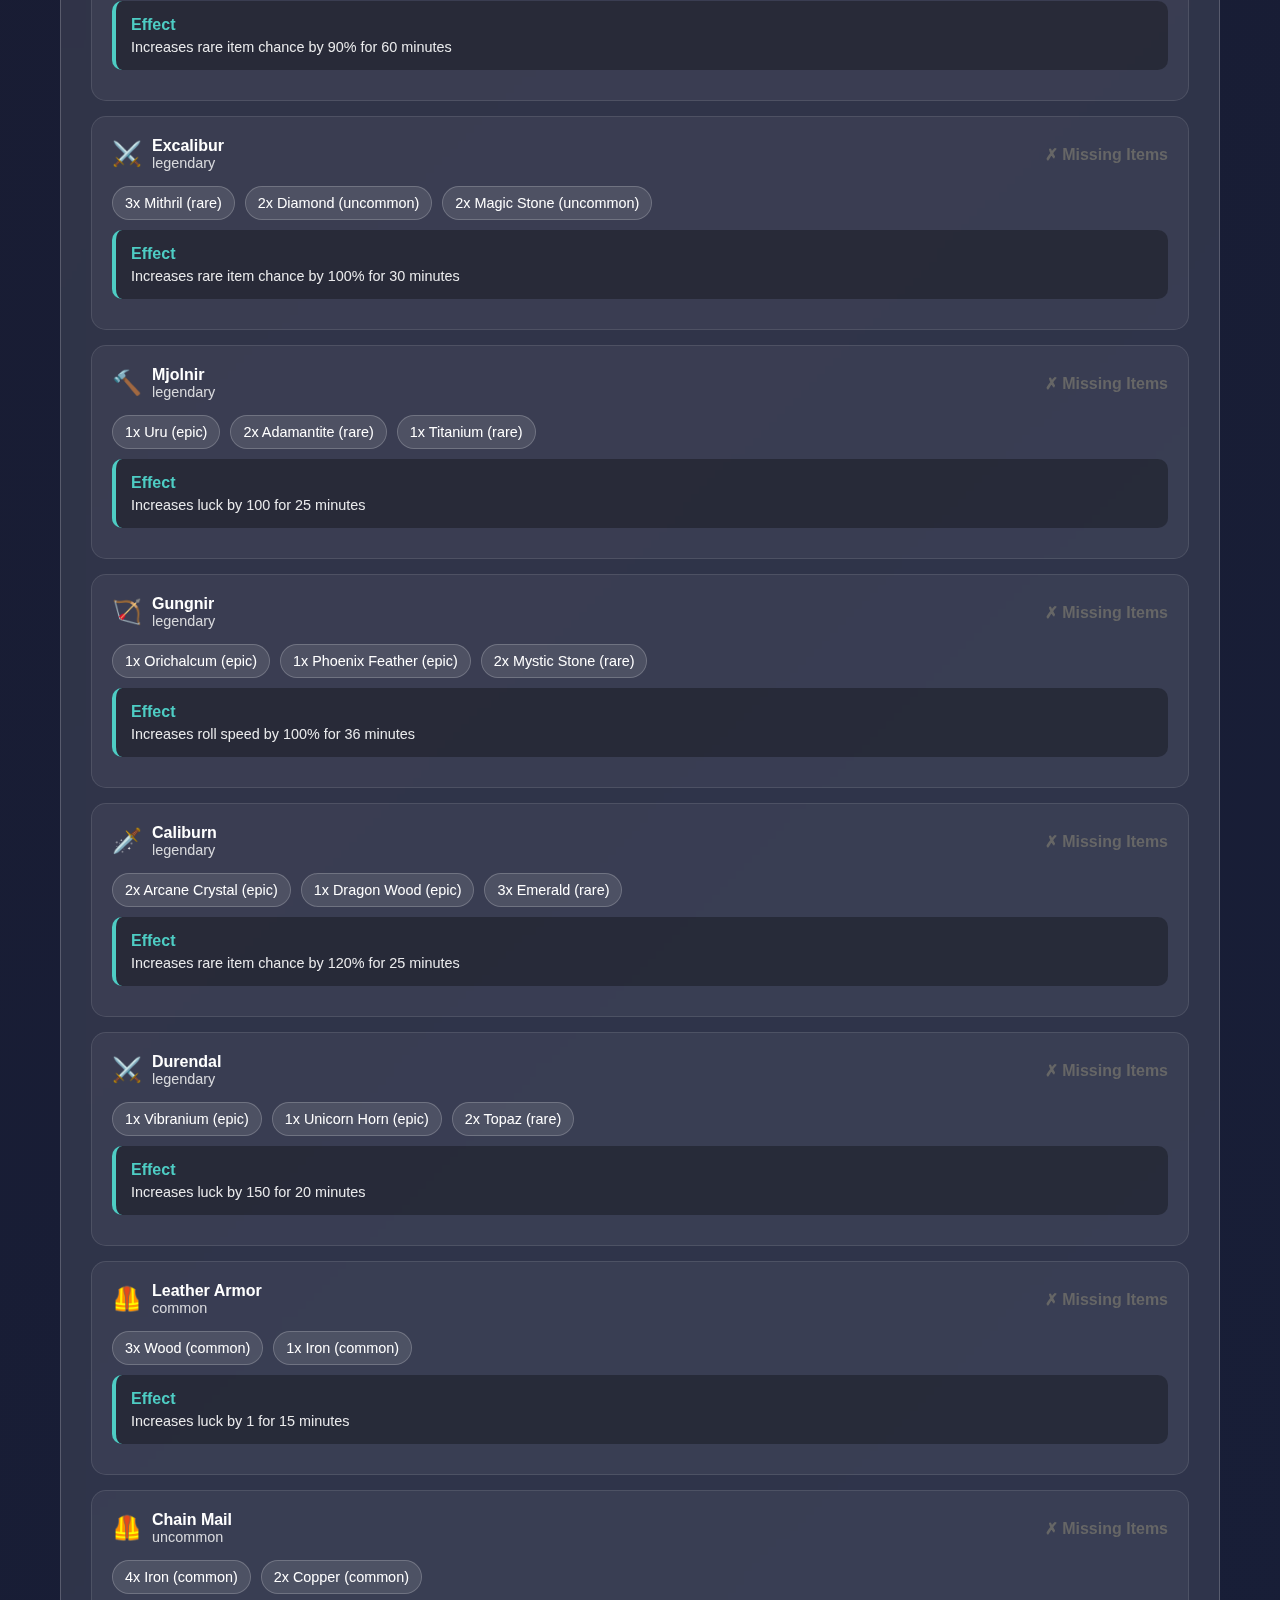
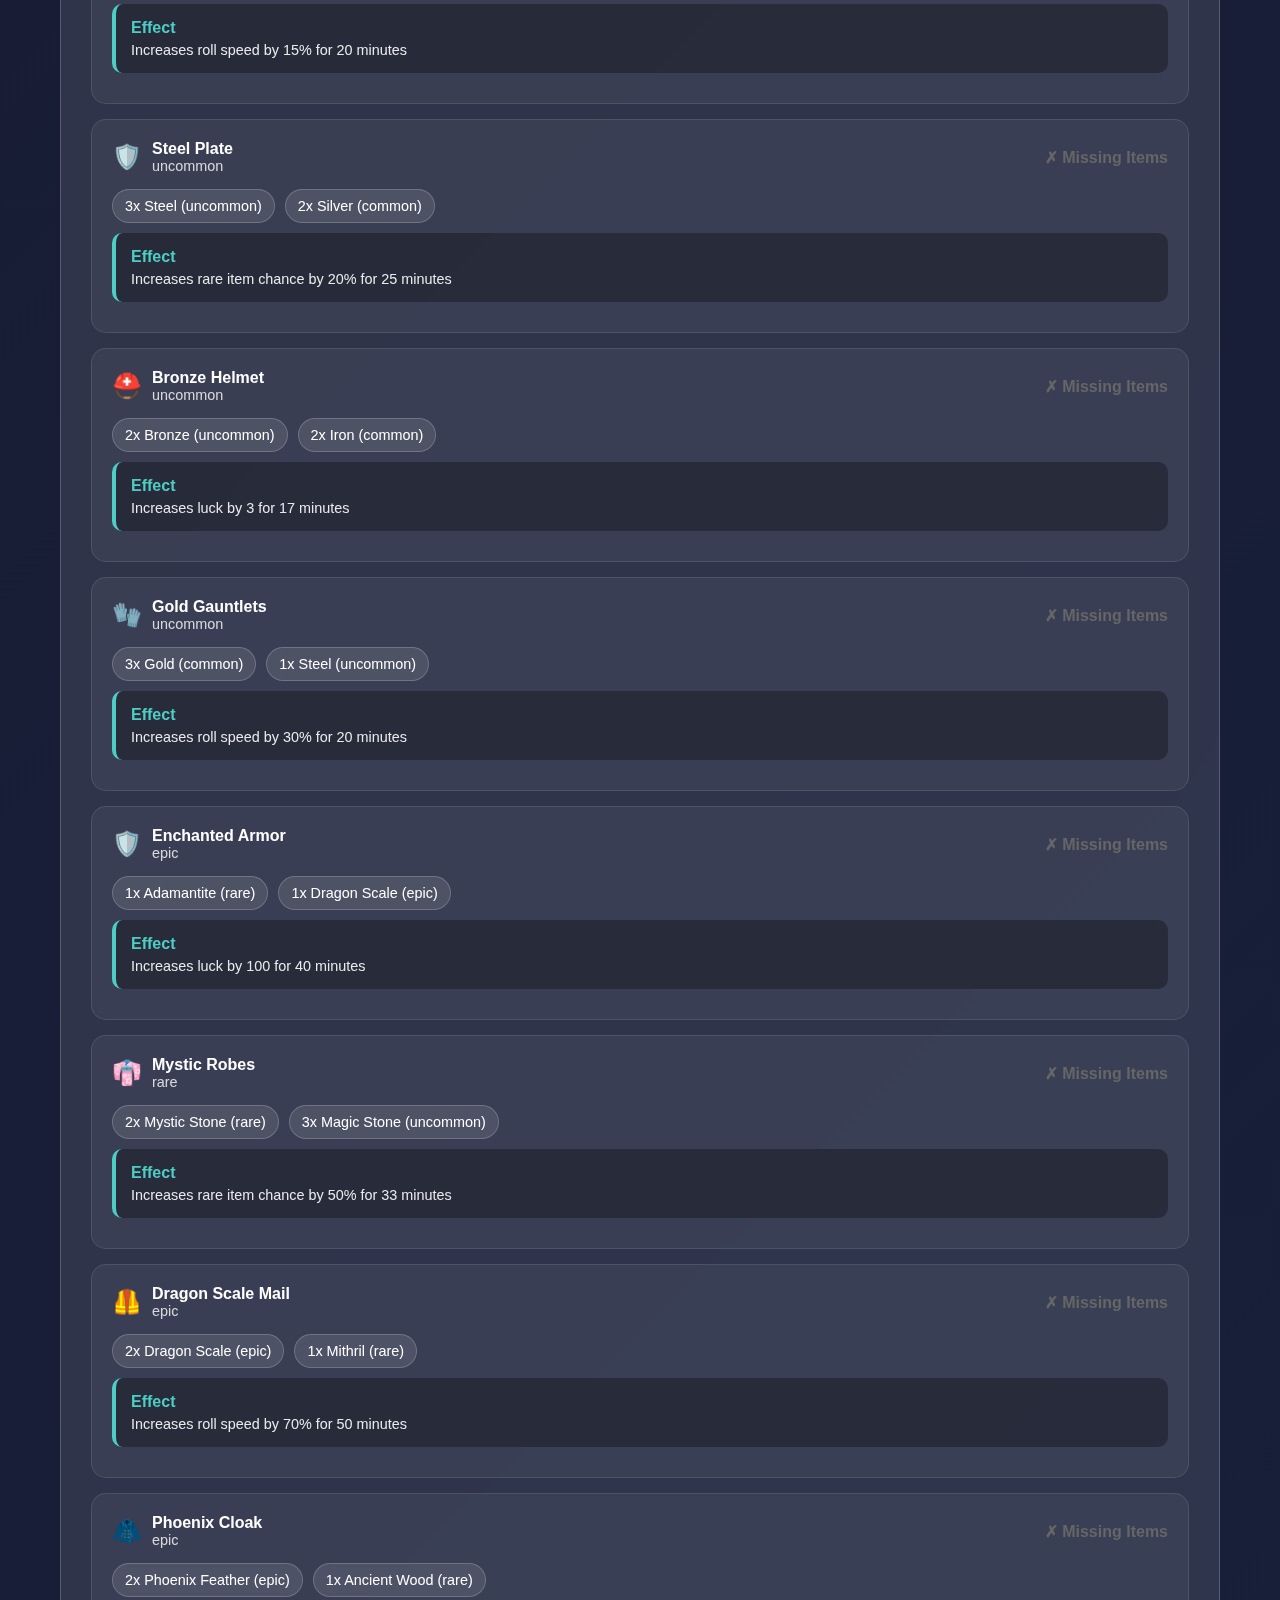
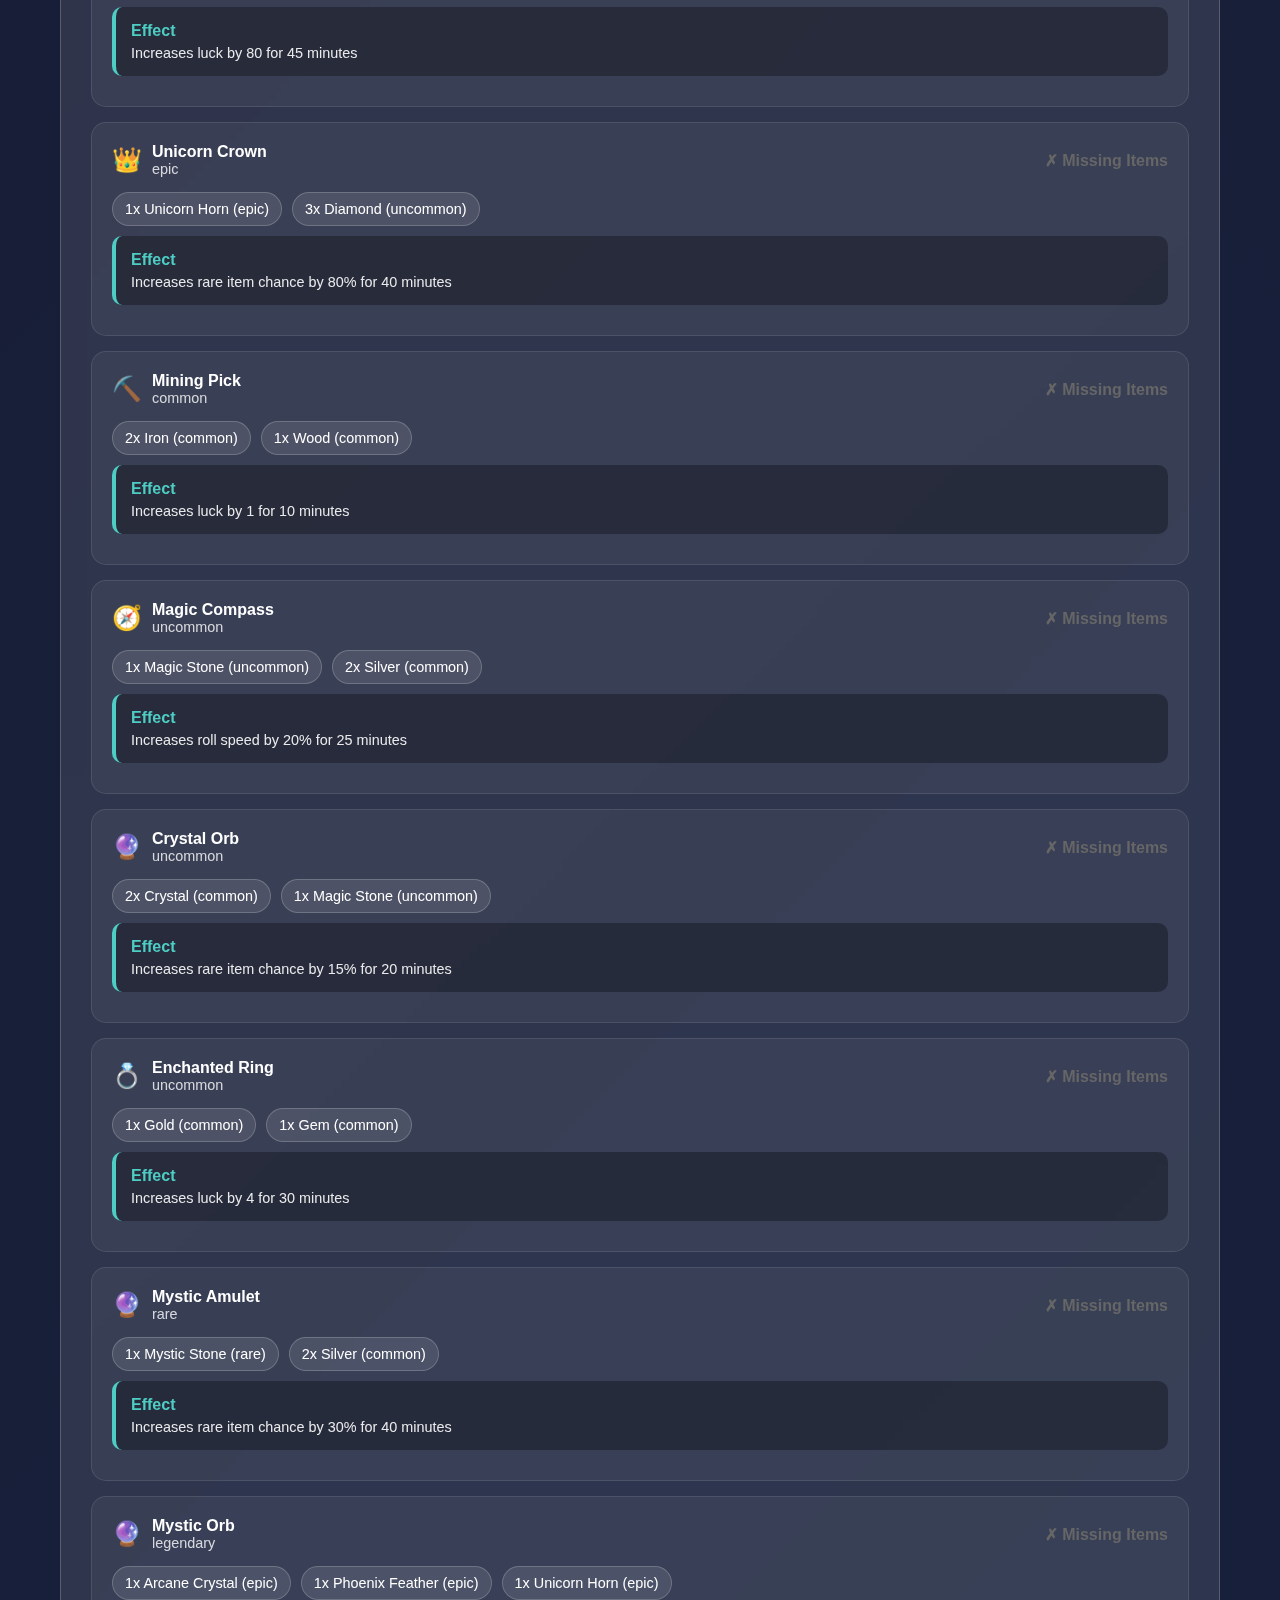
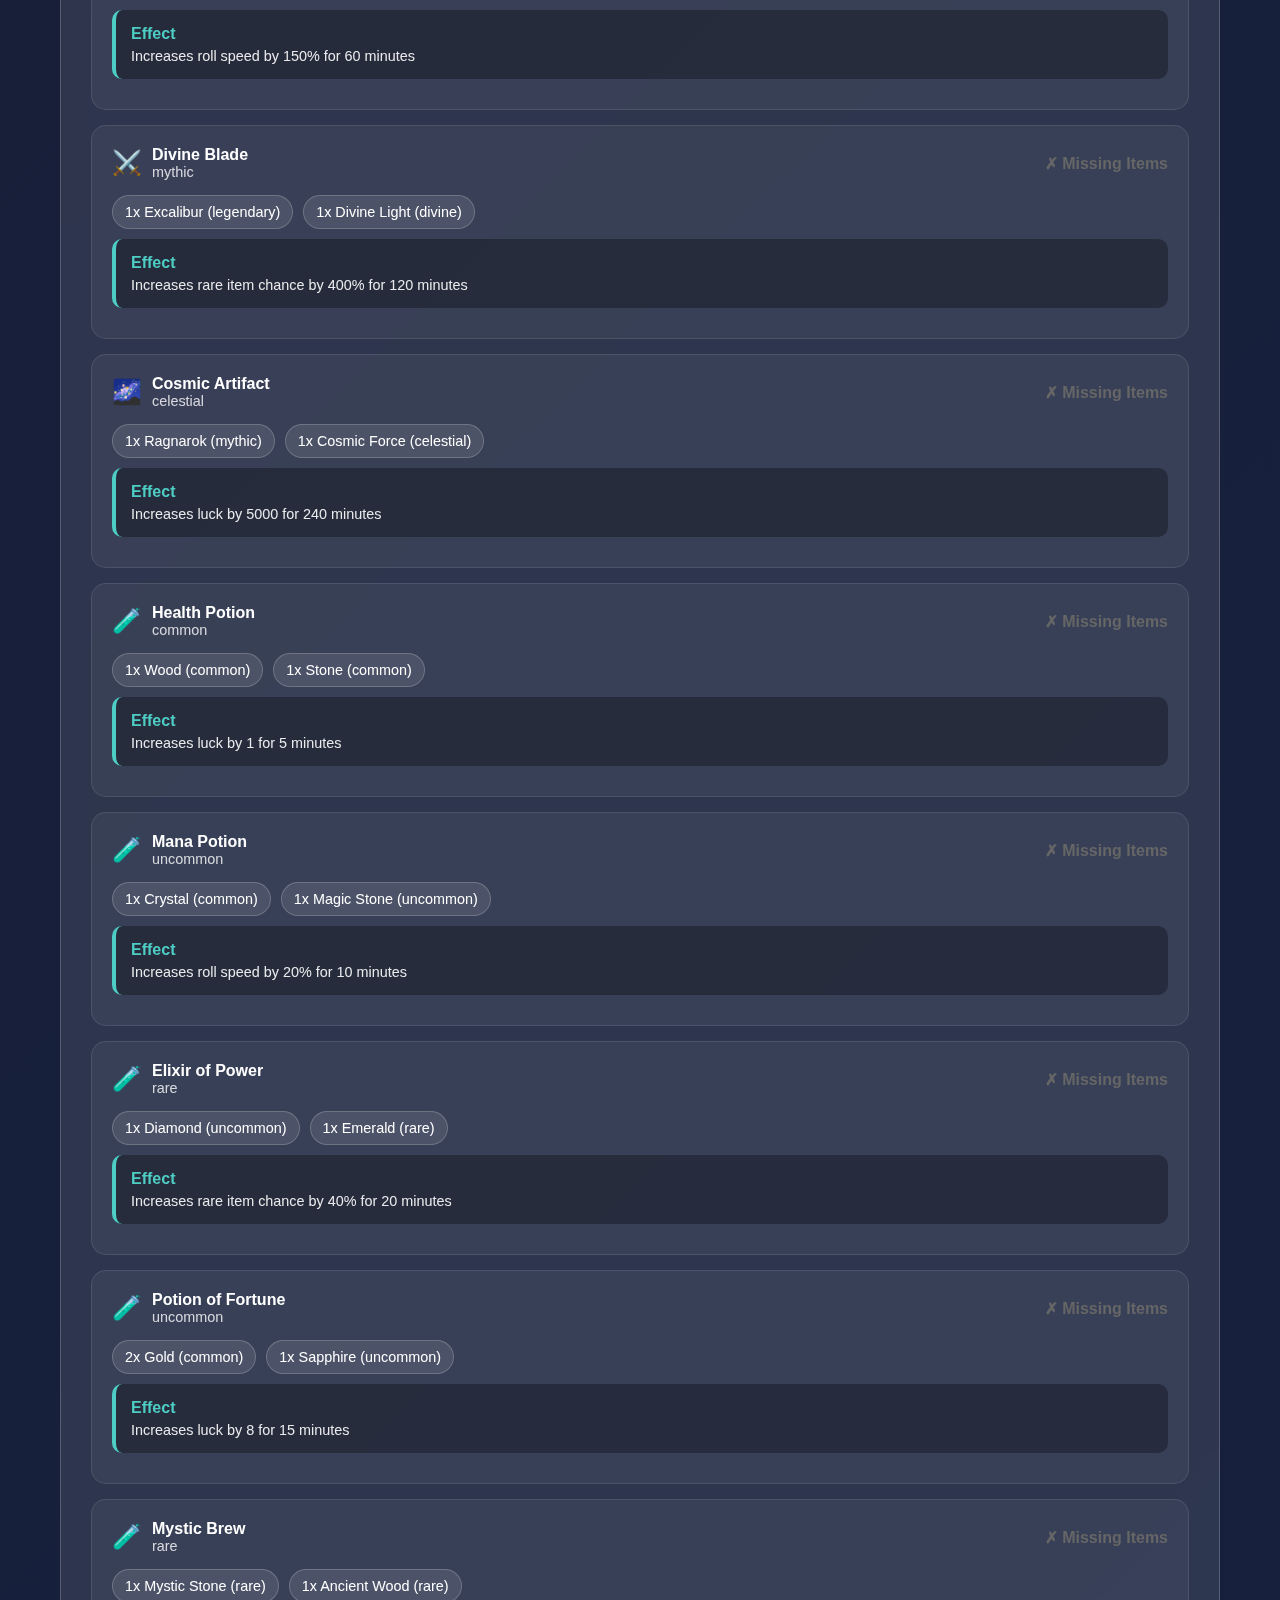
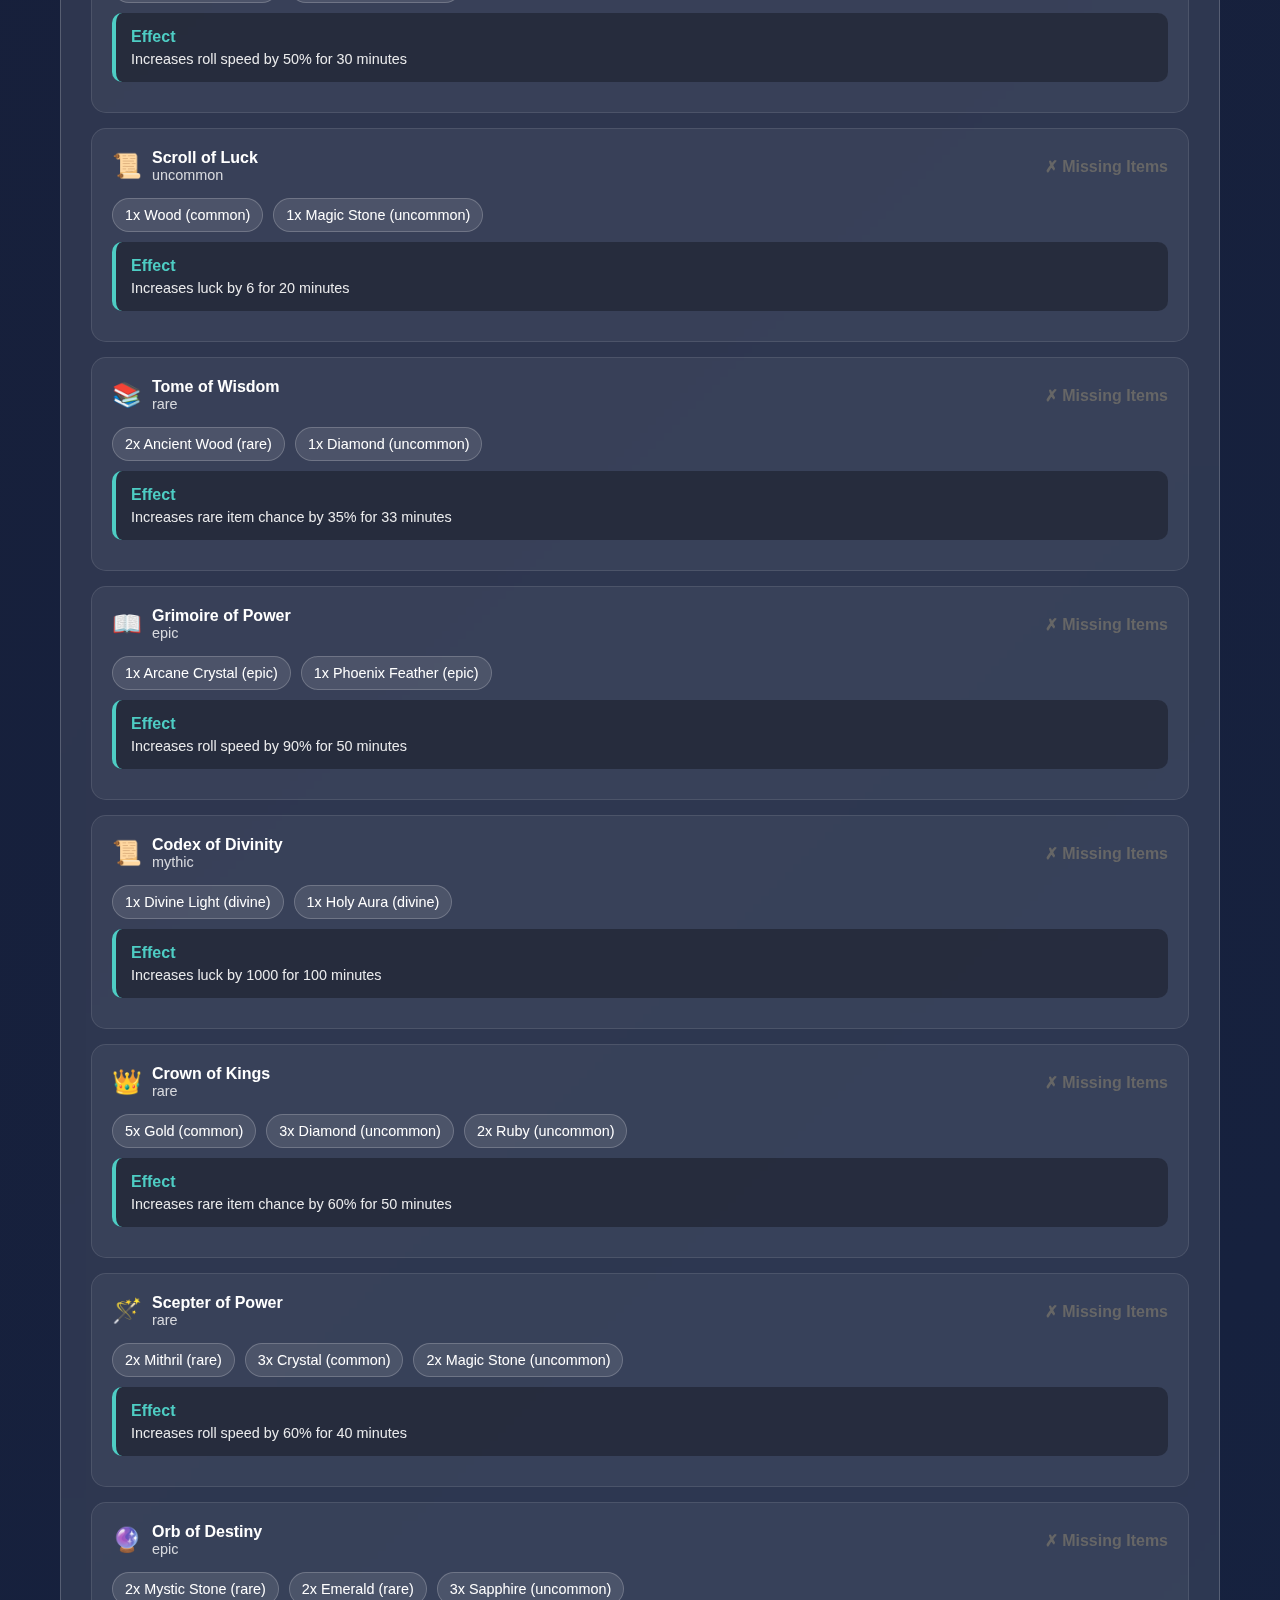
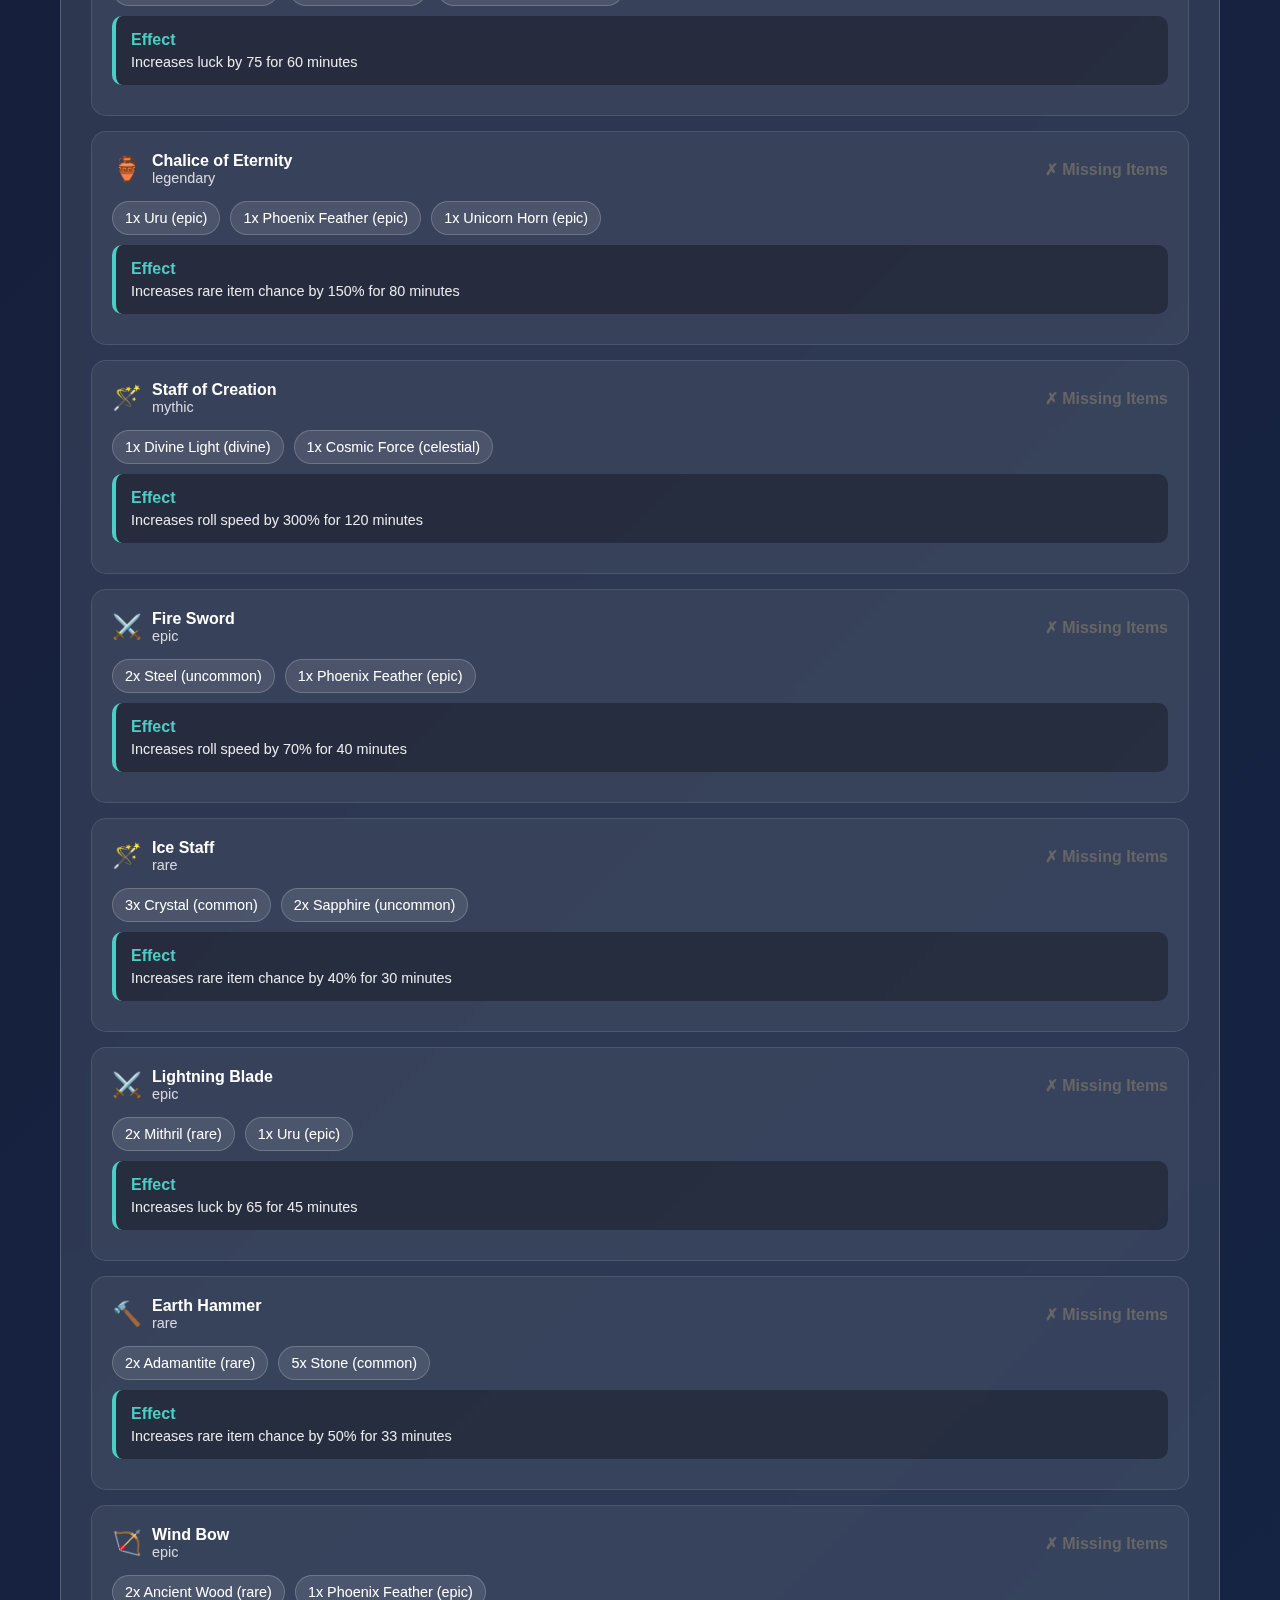
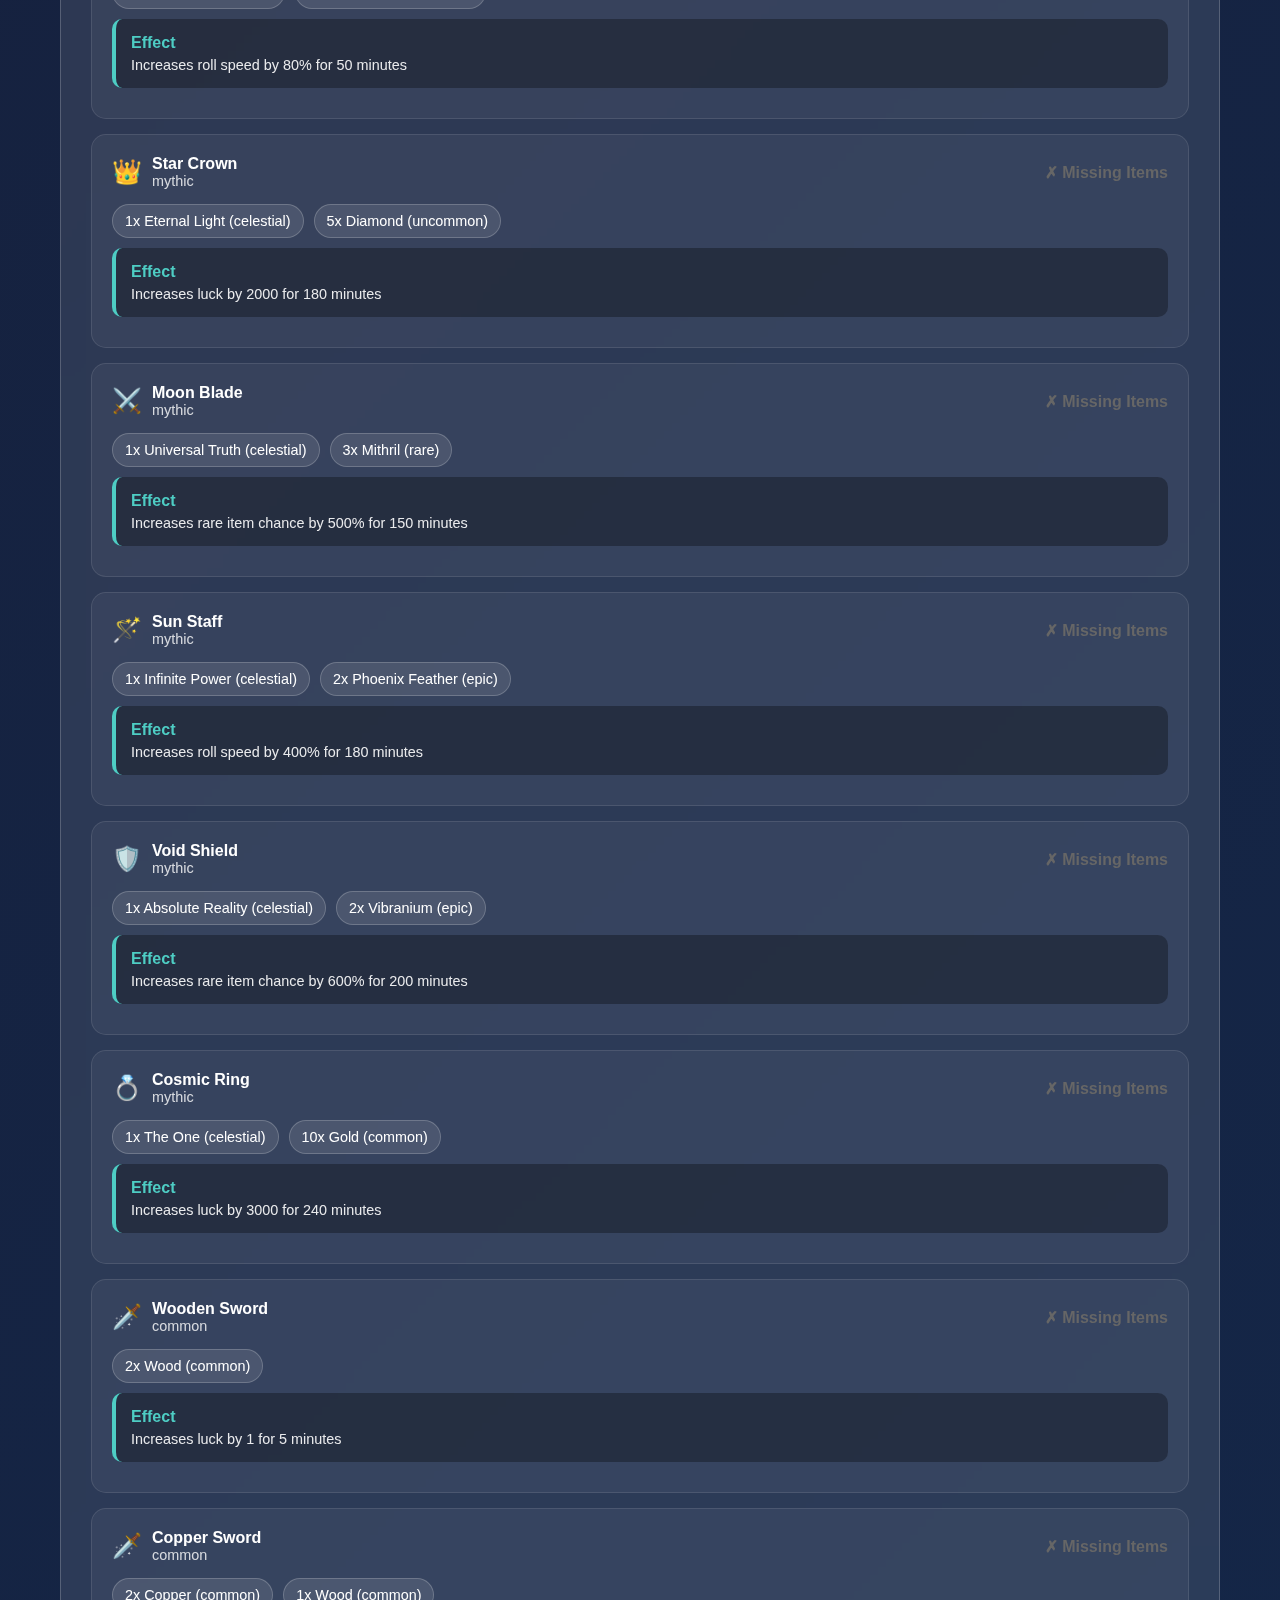
<file: sols-rng.html>
<!DOCTYPE html>
<html lang="en">
<head>
    <meta charset="UTF-8">
    <meta name="viewport" content="width=device-width, initial-scale=1.0">
    <title>Sols RNG - Roll for Rarity</title>
    <style>
        * {
            margin: 0;
            padding: 0;
            box-sizing: border-box;
        }

        body {
            font-family: 'Arial', sans-serif;
            background: linear-gradient(135deg, #1a1a2e 0%, #16213e 50%, #0f3460 100%);
            min-height: 100vh;
            color: white;
            overflow-x: hidden;
        }

        .container {
            max-width: 1200px;
            margin: 0 auto;
            padding: 20px;
        }

        .header {
            text-align: center;
            margin-bottom: 30px;
        }

        .header h1 {
            font-size: 3rem;
            background: linear-gradient(45deg, #ff6b6b, #4ecdc4, #45b7d1, #96ceb4);
            background-size: 400% 400%;
            -webkit-background-clip: text;
            -webkit-text-fill-color: transparent;
            animation: gradientShift 3s ease-in-out infinite;
            margin-bottom: 10px;
        }

        @keyframes gradientShift {
            0%, 100% { background-position: 0% 50%; }
            50% { background-position: 100% 50%; }
        }

        .stats {
            display: flex;
            justify-content: center;
            gap: 30px;
            margin-bottom: 30px;
            flex-wrap: wrap;
        }

        .stat-card {
            background: rgba(255, 255, 255, 0.1);
            padding: 15px 25px;
            border-radius: 15px;
            backdrop-filter: blur(10px);
            border: 1px solid rgba(255, 255, 255, 0.2);
            text-align: center;
            min-width: 120px;
        }

        .stat-value {
            font-size: 1.5rem;
            font-weight: bold;
            color: #4ecdc4;
        }

        .main-content {
            display: grid;
            grid-template-columns: 1fr 1fr;
            gap: 30px;
            margin-bottom: 30px;
        }

        .roll-section {
            background: rgba(255, 255, 255, 0.1);
            padding: 30px;
            border-radius: 20px;
            backdrop-filter: blur(10px);
            border: 1px solid rgba(255, 255, 255, 0.2);
            text-align: center;
        }

        .roll-button {
            background: linear-gradient(45deg, #ff6b6b, #ee5a24);
            border: none;
            padding: 20px 40px;
            font-size: 1.5rem;
            font-weight: bold;
            color: white;
            border-radius: 50px;
            cursor: pointer;
            transition: all 0.3s ease;
            box-shadow: 0 10px 30px rgba(255, 107, 107, 0.3);
            margin-bottom: 20px;
            position: relative;
            overflow: hidden;
        }

        .roll-button:hover {
            transform: translateY(-3px);
            box-shadow: 0 15px 40px rgba(255, 107, 107, 0.4);
        }

        .roll-button:active {
            transform: translateY(0);
        }

        .roll-button:disabled {
            opacity: 0.6;
            cursor: not-allowed;
            transform: none;
        }

        .roll-button::before {
            content: '';
            position: absolute;
            top: 0;
            left: -100%;
            width: 100%;
            height: 100%;
            background: linear-gradient(90deg, transparent, rgba(255, 255, 255, 0.3), transparent);
            transition: left 0.5s;
        }

        .roll-button:hover::before {
            left: 100%;
        }

        .roll-display {
            background: rgba(0, 0, 0, 0.3);
            border-radius: 15px;
            padding: 20px;
            margin: 20px 0;
            min-height: 200px;
            display: flex;
            flex-direction: column;
            justify-content: center;
            align-items: center;
            position: relative;
            overflow: hidden;
        }

        .roll-item {
            font-size: 2rem;
            font-weight: bold;
            text-align: center;
            opacity: 0;
            transform: scale(0.5);
            transition: all 0.5s ease;
        }

        .roll-item.show {
            opacity: 1;
            transform: scale(1);
        }

        .roll-item.rolling {
            animation: rollAnimation 0.1s infinite;
        }

        @keyframes rollAnimation {
            0%, 100% { transform: rotate(0deg) scale(1); }
            50% { transform: rotate(180deg) scale(1.1); }
        }

        .rarity-common { color: #95a5a6; }
        .rarity-uncommon { color: #2ecc71; }
        .rarity-rare { color: #3498db; }
        .rarity-epic { color: #9b59b6; }
        .rarity-legendary { color: #f39c12; }
        .rarity-mythic { color: #e74c3c; }
        .rarity-divine { color: #f1c40f; text-shadow: 0 0 20px #f1c40f; }
        .rarity-celestial { color: #e67e22; text-shadow: 0 0 25px #e67e22; }

        .inventory-section {
            background: rgba(255, 255, 255, 0.1);
            padding: 30px;
            border-radius: 20px;
            backdrop-filter: blur(10px);
            border: 1px solid rgba(255, 255, 255, 0.2);
        }

        .inventory-grid {
            display: grid;
            grid-template-columns: repeat(auto-fill, minmax(100px, 1fr));
            gap: 15px;
            margin-top: 20px;
        }

        .inventory-item {
            background: rgba(255, 255, 255, 0.1);
            padding: 15px;
            border-radius: 10px;
            text-align: center;
            border: 2px solid transparent;
            transition: all 0.3s ease;
            position: relative;
        }

        .inventory-item:hover {
            transform: translateY(-5px);
            box-shadow: 0 10px 20px rgba(0, 0, 0, 0.3);
        }

        .inventory-item.common { border-color: #95a5a6; }
        .inventory-item.uncommon { border-color: #2ecc71; }
        .inventory-item.rare { border-color: #3498db; }
        .inventory-item.epic { border-color: #9b59b6; }
        .inventory-item.legendary { border-color: #f39c12; }
        .inventory-item.mythic { border-color: #e74c3c; }
        .inventory-item.divine { border-color: #f1c40f; box-shadow: 0 0 20px rgba(241, 196, 15, 0.3); }
        .inventory-item.celestial { border-color: #e67e22; box-shadow: 0 0 25px rgba(230, 126, 34, 0.3); }

        .item-count {
            position: absolute;
            top: -5px;
            right: -5px;
            background: #e74c3c;
            color: white;
            border-radius: 50%;
            width: 25px;
            height: 25px;
            display: flex;
            align-items: center;
            justify-content: center;
            font-size: 0.8rem;
            font-weight: bold;
        }

        .rarity-info {
            margin-top: 20px;
            padding: 20px;
            background: rgba(0, 0, 0, 0.3);
            border-radius: 15px;
        }

        .rarity-bar {
            display: flex;
            margin: 10px 0;
            align-items: center;
        }

        .rarity-name {
            width: 100px;
            font-weight: bold;
        }

        .rarity-probability {
            width: 80px;
            text-align: right;
            margin-right: 10px;
        }

        .rarity-progress {
            flex: 1;
            height: 20px;
            background: rgba(255, 255, 255, 0.1);
            border-radius: 10px;
            overflow: hidden;
            position: relative;
        }

        .rarity-fill {
            height: 100%;
            transition: width 0.5s ease;
        }

        .rarity-fill.common { background: #95a5a6; }
        .rarity-fill.uncommon { background: #2ecc71; }
        .rarity-fill.rare { background: #3498db; }
        .rarity-fill.epic { background: #9b59b6; }
        .rarity-fill.legendary { background: #f39c12; }
        .rarity-fill.mythic { background: #e74c3c; }
        .rarity-fill.divine { background: #f1c40f; }
        .rarity-fill.celestial { background: #e67e22; }

        .crafting-section {
            background: rgba(255, 255, 255, 0.1);
            padding: 30px;
            border-radius: 20px;
            backdrop-filter: blur(10px);
            border: 1px solid rgba(255, 255, 255, 0.2);
            margin-top: 30px;
        }

        .crafting-grid {
            display: grid;
            grid-template-columns: 1fr 1fr 1fr;
            gap: 20px;
            margin: 20px 0;
        }

        .crafting-slot {
            background: rgba(255, 255, 255, 0.05);
            border: 2px dashed rgba(255, 255, 255, 0.3);
            border-radius: 15px;
            padding: 20px;
            text-align: center;
            min-height: 120px;
            display: flex;
            flex-direction: column;
            justify-content: center;
            align-items: center;
            transition: all 0.3s ease;
            cursor: pointer;
            position: relative;
        }

        .crafting-slot:hover {
            background: rgba(255, 255, 255, 0.1);
            border-color: #4ecdc4;
        }

        .crafting-slot.filled {
            background: rgba(76, 175, 80, 0.2);
            border: 2px solid #4caf50;
        }

        .crafting-slot .item-icon {
            font-size: 2rem;
            margin-bottom: 10px;
        }

        .crafting-slot .item-name {
            font-size: 0.9rem;
            font-weight: bold;
        }

        .crafting-slot .item-count {
            position: absolute;
            top: 5px;
            right: 5px;
            background: #e74c3c;
            color: white;
            border-radius: 50%;
            width: 25px;
            height: 25px;
            display: flex;
            align-items: center;
            justify-content: center;
            font-size: 0.8rem;
            font-weight: bold;
        }

        .craft-button {
            background: linear-gradient(45deg, #4caf50, #8bc34a);
            border: none;
            padding: 15px 30px;
            font-size: 1.2rem;
            font-weight: bold;
            color: white;
            border-radius: 25px;
            cursor: pointer;
            transition: all 0.3s ease;
            box-shadow: 0 5px 15px rgba(76, 175, 80, 0.3);
            margin: 20px 0;
        }

        .craft-button:hover {
            transform: translateY(-2px);
            box-shadow: 0 8px 20px rgba(76, 175, 80, 0.4);
        }

        .craft-button:disabled {
            opacity: 0.5;
            cursor: not-allowed;
            transform: none;
        }

        .recipes-section {
            margin-top: 30px;
        }

        .recipe-card {
            background: rgba(255, 255, 255, 0.05);
            border-radius: 15px;
            padding: 20px;
            margin: 15px 0;
            border: 1px solid rgba(255, 255, 255, 0.1);
            transition: all 0.3s ease;
        }

        .recipe-card:hover {
            background: rgba(255, 255, 255, 0.1);
            transform: translateY(-2px);
        }

        .recipe-header {
            display: flex;
            justify-content: space-between;
            align-items: center;
            margin-bottom: 15px;
        }

        .recipe-result {
            display: flex;
            align-items: center;
            gap: 10px;
        }

        .recipe-ingredients {
            display: flex;
            gap: 10px;
            flex-wrap: wrap;
        }

        .recipe-ingredient {
            background: rgba(255, 255, 255, 0.1);
            padding: 8px 12px;
            border-radius: 20px;
            font-size: 0.9rem;
            border: 1px solid rgba(255, 255, 255, 0.2);
        }

        .effect-display {
            background: rgba(0, 0, 0, 0.3);
            border-radius: 10px;
            padding: 15px;
            margin: 10px 0;
            border-left: 4px solid #4ecdc4;
        }

        .effect-title {
            font-weight: bold;
            color: #4ecdc4;
            margin-bottom: 5px;
        }

        .effect-description {
            font-size: 0.9rem;
            opacity: 0.9;
        }

        .active-effects {
            background: rgba(255, 255, 255, 0.1);
            padding: 20px;
            border-radius: 15px;
            margin: 20px 0;
        }

        .effect-item {
            display: flex;
            justify-content: space-between;
            align-items: center;
            padding: 10px;
            margin: 5px 0;
            background: rgba(255, 255, 255, 0.05);
            border-radius: 8px;
            border-left: 3px solid #4ecdc4;
        }

        .effect-name {
            font-weight: bold;
        }

        .effect-duration {
            color: #4ecdc4;
            font-size: 0.9rem;
        }

        .achievements {
            background: rgba(255, 255, 255, 0.1);
            padding: 30px;
            border-radius: 20px;
            backdrop-filter: blur(10px);
            border: 1px solid rgba(255, 255, 255, 0.2);
            margin-top: 30px;
        }

        .achievement {
            display: flex;
            align-items: center;
            padding: 15px;
            margin: 10px 0;
            background: rgba(255, 255, 255, 0.05);
            border-radius: 10px;
            transition: all 0.3s ease;
        }

        .achievement.unlocked {
            background: rgba(76, 175, 80, 0.2);
            border: 1px solid #4caf50;
        }

        .achievement-icon {
            font-size: 2rem;
            margin-right: 15px;
        }

        .achievement-text {
            flex: 1;
        }

        .achievement-title {
            font-weight: bold;
            margin-bottom: 5px;
        }

        .achievement-description {
            font-size: 0.9rem;
            opacity: 0.8;
        }

        .particles {
            position: fixed;
            top: 0;
            left: 0;
            width: 100%;
            height: 100%;
            pointer-events: none;
            z-index: 1;
        }

        .particle {
            position: absolute;
            width: 4px;
            height: 4px;
            background: #4ecdc4;
            border-radius: 50%;
            animation: particleFloat 3s linear infinite;
        }

        @keyframes particleFloat {
            0% {
                transform: translateY(100vh) rotate(0deg);
                opacity: 0;
            }
            10% {
                opacity: 1;
            }
            90% {
                opacity: 1;
            }
            100% {
                transform: translateY(-100px) rotate(360deg);
                opacity: 0;
            }
        }

        /* Custom item effects */
        .item-effect {
            position: fixed;
            top: 0;
            left: 0;
            width: 100%;
            height: 100%;
            pointer-events: none;
            z-index: 100;
        }

        .effect-sparkle {
            position: absolute;
            width: 6px;
            height: 6px;
            background: #FFD700;
            border-radius: 50%;
            animation: sparkleEffect 2s ease-out forwards;
        }

        .effect-gem {
            position: absolute;
            width: 8px;
            height: 8px;
            background: linear-gradient(45deg, #ff6b6b, #4ecdc4, #45b7d1);
            border-radius: 50%;
            animation: gemEffect 3s ease-out forwards;
        }

        .effect-magic {
            position: absolute;
            width: 10px;
            height: 10px;
            background: radial-gradient(circle, #9b59b6, #e74c3c);
            border-radius: 50%;
            animation: magicEffect 2.5s ease-out forwards;
        }

        .effect-legendary {
            position: absolute;
            width: 12px;
            height: 12px;
            background: linear-gradient(45deg, #f39c12, #e67e22);
            border-radius: 50%;
            animation: legendaryEffect 4s ease-out forwards;
            box-shadow: 0 0 20px #f39c12;
        }

        .effect-mythic {
            position: absolute;
            width: 14px;
            height: 14px;
            background: linear-gradient(45deg, #e74c3c, #8e44ad);
            border-radius: 50%;
            animation: mythicEffect 5s ease-out forwards;
            box-shadow: 0 0 30px #e74c3c;
        }

        .effect-divine {
            position: absolute;
            width: 16px;
            height: 16px;
            background: linear-gradient(45deg, #f1c40f, #e67e22);
            border-radius: 50%;
            animation: divineEffect 6s ease-out forwards;
            box-shadow: 0 0 40px #f1c40f;
        }

        .effect-celestial {
            position: absolute;
            width: 18px;
            height: 18px;
            background: linear-gradient(45deg, #e67e22, #2c3e50);
            border-radius: 50%;
            animation: celestialEffect 8s ease-out forwards;
            box-shadow: 0 0 50px #e67e22;
        }

        @keyframes sparkleEffect {
            0% {
                transform: scale(0) rotate(0deg);
                opacity: 1;
            }
            50% {
                transform: scale(1.5) rotate(180deg);
                opacity: 0.8;
            }
            100% {
                transform: scale(0) rotate(360deg);
                opacity: 0;
            }
        }

        @keyframes gemEffect {
            0% {
                transform: scale(0) rotate(0deg);
                opacity: 1;
            }
            25% {
                transform: scale(1.2) rotate(90deg);
                opacity: 0.9;
            }
            75% {
                transform: scale(0.8) rotate(270deg);
                opacity: 0.6;
            }
            100% {
                transform: scale(0) rotate(360deg);
                opacity: 0;
            }
        }

        @keyframes magicEffect {
            0% {
                transform: scale(0) rotate(0deg);
                opacity: 1;
            }
            30% {
                transform: scale(1.8) rotate(120deg);
                opacity: 0.8;
            }
            70% {
                transform: scale(1.2) rotate(240deg);
                opacity: 0.5;
            }
            100% {
                transform: scale(0) rotate(360deg);
                opacity: 0;
            }
        }

        @keyframes legendaryEffect {
            0% {
                transform: scale(0) rotate(0deg);
                opacity: 1;
            }
            20% {
                transform: scale(2) rotate(72deg);
                opacity: 0.9;
            }
            40% {
                transform: scale(1.5) rotate(144deg);
                opacity: 0.8;
            }
            60% {
                transform: scale(1.8) rotate(216deg);
                opacity: 0.6;
            }
            80% {
                transform: scale(1.2) rotate(288deg);
                opacity: 0.4;
            }
            100% {
                transform: scale(0) rotate(360deg);
                opacity: 0;
            }
        }

        @keyframes mythicEffect {
            0% {
                transform: scale(0) rotate(0deg);
                opacity: 1;
            }
            15% {
                transform: scale(2.5) rotate(54deg);
                opacity: 0.9;
            }
            30% {
                transform: scale(2) rotate(108deg);
                opacity: 0.8;
            }
            50% {
                transform: scale(2.2) rotate(180deg);
                opacity: 0.7;
            }
            70% {
                transform: scale(1.8) rotate(252deg);
                opacity: 0.5;
            }
            85% {
                transform: scale(1.4) rotate(306deg);
                opacity: 0.3;
            }
            100% {
                transform: scale(0) rotate(360deg);
                opacity: 0;
            }
        }

        @keyframes divineEffect {
            0% {
                transform: scale(0) rotate(0deg);
                opacity: 1;
            }
            10% {
                transform: scale(3) rotate(36deg);
                opacity: 0.9;
            }
            25% {
                transform: scale(2.5) rotate(90deg);
                opacity: 0.8;
            }
            40% {
                transform: scale(2.8) rotate(144deg);
                opacity: 0.7;
            }
            60% {
                transform: scale(2.2) rotate(216deg);
                opacity: 0.6;
            }
            80% {
                transform: scale(1.6) rotate(288deg);
                opacity: 0.4;
            }
            100% {
                transform: scale(0) rotate(360deg);
                opacity: 0;
            }
        }

        @keyframes celestialEffect {
            0% {
                transform: scale(0) rotate(0deg);
                opacity: 1;
            }
            8% {
                transform: scale(3.5) rotate(28.8deg);
                opacity: 0.9;
            }
            20% {
                transform: scale(3) rotate(72deg);
                opacity: 0.8;
            }
            35% {
                transform: scale(3.2) rotate(126deg);
                opacity: 0.7;
            }
            50% {
                transform: scale(2.8) rotate(180deg);
                opacity: 0.6;
            }
            70% {
                transform: scale(2.4) rotate(252deg);
                opacity: 0.5;
            }
            85% {
                transform: scale(1.8) rotate(306deg);
                opacity: 0.3;
            }
            100% {
                transform: scale(0) rotate(360deg);
                opacity: 0;
            }
        }

        /* Screen effects */
        .screen-flash {
            position: fixed;
            top: 0;
            left: 0;
            width: 100%;
            height: 100%;
            background: rgba(255, 255, 255, 0.8);
            pointer-events: none;
            z-index: 50;
            animation: screenFlash 0.5s ease-out;
        }

        .screen-glow {
            position: fixed;
            top: 0;
            left: 0;
            width: 100%;
            height: 100%;
            background: radial-gradient(circle, rgba(255, 215, 0, 0.3), transparent);
            pointer-events: none;
            z-index: 50;
            animation: screenGlow 2s ease-out;
        }

        .screen-shake {
            animation: screenShake 0.5s ease-in-out;
        }

        @keyframes screenFlash {
            0% { opacity: 0; }
            50% { opacity: 1; }
            100% { opacity: 0; }
        }

        @keyframes screenGlow {
            0% { opacity: 0; transform: scale(0.5); }
            50% { opacity: 1; transform: scale(1); }
            100% { opacity: 0; transform: scale(1.2); }
        }

        @keyframes screenShake {
            0%, 100% { transform: translateX(0); }
            25% { transform: translateX(-5px); }
            75% { transform: translateX(5px); }
        }

        @media (max-width: 768px) {
            .main-content {
                grid-template-columns: 1fr;
            }
            
            .stats {
                gap: 15px;
            }
            
            .stat-card {
                min-width: 100px;
                padding: 10px 15px;
            }
            
            .header h1 {
                font-size: 2rem;
            }
            
            .roll-button {
                padding: 15px 30px;
                font-size: 1.2rem;
            }
        }
    </style>
</head>
<body>
    <div class="particles" id="particles"></div>
    
    <div class="container">
        <div class="header">
            <h1>🎲 Sols RNG</h1>
            <p>Roll for the rarest items in the universe!</p>
        </div>

        <div class="stats">
            <div class="stat-card">
                <div class="stat-value" id="totalRolls">0</div>
                <div>Total Rolls</div>
            </div>
            <div class="stat-card">
                <div class="stat-value" id="totalItems">0</div>
                <div>Items Found</div>
            </div>
            <div class="stat-card">
                <div class="stat-value" id="bestRarity">None</div>
                <div>Best Rarity</div>
            </div>
            <div class="stat-card">
                <div class="stat-value" id="luckScore">0</div>
                <div>Luck Score</div>
            </div>
        </div>

        <div class="main-content">
            <div class="roll-section">
                <h2>🎯 Roll for Items</h2>
                <button class="roll-button" id="rollButton">ROLL NOW!</button>
                
                <div class="roll-display" id="rollDisplay">
                    <div class="roll-item" id="rollItem">Click to roll!</div>
                </div>

                <div class="rarity-info">
                    <h3>Rarity Probabilities</h3>
                    <div class="rarity-bar">
                        <div class="rarity-name common">Common</div>
                        <div class="rarity-probability">50%</div>
                        <div class="rarity-progress">
                            <div class="rarity-fill common" style="width: 50%"></div>
                        </div>
                    </div>
                    <div class="rarity-bar">
                        <div class="rarity-name uncommon">Uncommon</div>
                        <div class="rarity-probability">25%</div>
                        <div class="rarity-progress">
                            <div class="rarity-fill uncommon" style="width: 25%"></div>
                        </div>
                    </div>
                    <div class="rarity-bar">
                        <div class="rarity-name rare">Rare</div>
                        <div class="rarity-probability">15%</div>
                        <div class="rarity-progress">
                            <div class="rarity-fill rare" style="width: 15%"></div>
                        </div>
                    </div>
                    <div class="rarity-bar">
                        <div class="rarity-name epic">Epic</div>
                        <div class="rarity-probability">7%</div>
                        <div class="rarity-progress">
                            <div class="rarity-fill epic" style="width: 7%"></div>
                        </div>
                    </div>
                    <div class="rarity-bar">
                        <div class="rarity-name legendary">Legendary</div>
                        <div class="rarity-probability">2.5%</div>
                        <div class="rarity-progress">
                            <div class="rarity-fill legendary" style="width: 2.5%"></div>
                        </div>
                    </div>
                    <div class="rarity-bar">
                        <div class="rarity-name mythic">Mythic</div>
                        <div class="rarity-probability">0.4%</div>
                        <div class="rarity-progress">
                            <div class="rarity-fill mythic" style="width: 0.4%"></div>
                        </div>
                    </div>
                    <div class="rarity-bar">
                        <div class="rarity-name divine">Divine</div>
                        <div class="rarity-probability">0.08%</div>
                        <div class="rarity-progress">
                            <div class="rarity-fill divine" style="width: 0.08%"></div>
                        </div>
                    </div>
                    <div class="rarity-bar">
                        <div class="rarity-name celestial">Celestial</div>
                        <div class="rarity-probability">0.02%</div>
                        <div class="rarity-progress">
                            <div class="rarity-fill celestial" style="width: 0.02%"></div>
                        </div>
                    </div>
                </div>
            </div>

            <div class="inventory-section">
                <h2>🎒 Inventory</h2>
                <div class="inventory-grid" id="inventoryGrid">
                    <!-- Inventory items will be populated here -->
                </div>
            </div>
        </div>

        <div class="crafting-section">
            <h2>🔨 Crafting System</h2>
            
            <div class="active-effects" id="activeEffects">
                <h3>✨ Active Effects</h3>
                <div id="effectsList">
                    <p style="opacity: 0.7; text-align: center;">No active effects</p>
                </div>
            </div>

            <div class="crafting-grid" id="craftingGrid">
                <div class="crafting-slot" data-slot="0">
                    <div class="item-icon">➕</div>
                    <div class="item-name">Drop Item</div>
                </div>
                <div class="crafting-slot" data-slot="1">
                    <div class="item-icon">➕</div>
                    <div class="item-name">Drop Item</div>
                </div>
                <div class="crafting-slot" data-slot="2">
                    <div class="item-icon">➕</div>
                    <div class="item-name">Drop Item</div>
                </div>
            </div>

            <button class="craft-button" id="craftButton" disabled>Craft Item</button>

            <div class="recipes-section">
                <h3>📜 Available Recipes</h3>
                <div id="recipesList">
                    <!-- Recipes will be populated here -->
                </div>
            </div>
        </div>

        <div class="achievements">
            <h2>🏆 Achievements</h2>
            <div class="achievement" id="firstRoll">
                <div class="achievement-icon">🎯</div>
                <div class="achievement-text">
                    <div class="achievement-title">First Roll</div>
                    <div class="achievement-description">Complete your first roll</div>
                </div>
            </div>
            <div class="achievement" id="luckyRoll">
                <div class="achievement-icon">🍀</div>
                <div class="achievement-text">
                    <div class="achievement-title">Lucky Roll</div>
                    <div class="achievement-description">Get a Legendary or higher item</div>
                </div>
            </div>
            <div class="achievement" id="collector">
                <div class="achievement-icon">📦</div>
                <div class="achievement-text">
                    <div class="achievement-title">Collector</div>
                    <div class="achievement-description">Collect 50 items</div>
                </div>
            </div>
            <div class="achievement" id="divineBlessing">
                <div class="achievement-icon">✨</div>
                <div class="achievement-text">
                    <div class="achievement-title">Divine Blessing</div>
                    <div class="achievement-description">Get a Divine or Celestial item</div>
                </div>
            </div>
            <div class="achievement" id="rollMaster">
                <div class="achievement-icon">🎲</div>
                <div class="achievement-text">
                    <div class="achievement-title">Roll Master</div>
                    <div class="achievement-description">Complete 100 rolls</div>
                </div>
            </div>
            <div class="achievement" id="craftingMaster">
                <div class="achievement-icon">🔨</div>
                <div class="achievement-text">
                    <div class="achievement-title">Crafting Master</div>
                    <div class="achievement-description">Craft 25 items</div>
                </div>
            </div>
        </div>
    </div>

    <script>
        // Game data with effects and custom roll effects
        const rarities = {
            common: { 
                probability: 50, 
                items: {
                    'Stone': { 
                        effect: 'luckBoost', value: 1, duration: 300, icon: '🪨', 
                        description: 'Increases luck by 1 for 5 minutes',
                        rollEffect: { type: 'sparkle', color: '#95a5a6', count: 5, screenEffect: 'none' }
                    },
                    'Wood': { 
                        effect: 'rollSpeed', value: 0.1, duration: 600, icon: '🪵', 
                        description: 'Increases roll speed by 10% for 10 minutes',
                        rollEffect: { type: 'sparkle', color: '#8B4513', count: 6, screenEffect: 'none' }
                    },
                    'Iron': { 
                        effect: 'rarityBoost', value: 0.05, duration: 300, icon: '⚙️', 
                        description: 'Increases rare item chance by 5% for 5 minutes',
                        rollEffect: { type: 'sparkle', color: '#708090', count: 7, screenEffect: 'none' }
                    },
                    'Copper': { 
                        effect: 'luckBoost', value: 2, duration: 180, icon: '🟤', 
                        description: 'Increases luck by 2 for 3 minutes',
                        rollEffect: { type: 'sparkle', color: '#CD7F32', count: 8, screenEffect: 'none' }
                    },
                    'Silver': { 
                        effect: 'rollSpeed', value: 0.15, duration: 480, icon: '🥈', 
                        description: 'Increases roll speed by 15% for 8 minutes',
                        rollEffect: { type: 'sparkle', color: '#C0C0C0', count: 10, screenEffect: 'none' }
                    },
                    'Gold': { 
                        effect: 'rarityBoost', value: 0.08, duration: 240, icon: '🥇', 
                        description: 'Increases rare item chance by 8% for 4 minutes',
                        rollEffect: { type: 'sparkle', color: '#FFD700', count: 12, screenEffect: 'none' }
                    },
                    'Crystal': { 
                        effect: 'luckBoost', value: 3, duration: 120, icon: '💎', 
                        description: 'Increases luck by 3 for 2 minutes',
                        rollEffect: { type: 'gem', color: '#4ECDC4', count: 15, screenEffect: 'none' }
                    },
                    'Gem': { 
                        effect: 'rollSpeed', value: 0.2, duration: 360, icon: '💠', 
                        description: 'Increases roll speed by 20% for 6 minutes',
                        rollEffect: { type: 'gem', color: '#FF6B6B', count: 18, screenEffect: 'none' }
                    }
                }
            },
            uncommon: { 
                probability: 25, 
                items: {
                    'Magic Stone': { 
                        effect: 'rarityBoost', value: 0.12, duration: 600, icon: '🔮', 
                        description: 'Increases rare item chance by 12% for 10 minutes',
                        rollEffect: { type: 'magic', color: '#9b59b6', count: 20, screenEffect: 'none' }
                    },
                    'Enchanted Wood': { 
                        effect: 'luckBoost', value: 5, duration: 480, icon: '🌳', 
                        description: 'Increases luck by 5 for 8 minutes',
                        rollEffect: { type: 'magic', color: '#2ecc71', count: 22, screenEffect: 'none' }
                    },
                    'Steel': { 
                        effect: 'rollSpeed', value: 0.25, duration: 720, icon: '⚔️', 
                        description: 'Increases roll speed by 25% for 12 minutes',
                        rollEffect: { type: 'magic', color: '#34495e', count: 25, screenEffect: 'none' }
                    },
                    'Bronze': { 
                        effect: 'rarityBoost', value: 0.15, duration: 480, icon: '🟫', 
                        description: 'Increases rare item chance by 15% for 8 minutes',
                        rollEffect: { type: 'magic', color: '#cd7f32', count: 24, screenEffect: 'none' }
                    },
                    'Platinum': { 
                        effect: 'luckBoost', value: 8, duration: 360, icon: '⚪', 
                        description: 'Increases luck by 8 for 6 minutes',
                        rollEffect: { type: 'magic', color: '#e5e4e2', count: 26, screenEffect: 'none' }
                    },
                    'Diamond': { 
                        effect: 'rollSpeed', value: 0.3, duration: 600, icon: '💎', 
                        description: 'Increases roll speed by 30% for 10 minutes',
                        rollEffect: { type: 'gem', color: '#b9f2ff', count: 30, screenEffect: 'none' }
                    },
                    'Ruby': { 
                        effect: 'rarityBoost', value: 0.18, duration: 360, icon: '🔴', 
                        description: 'Increases rare item chance by 18% for 6 minutes',
                        rollEffect: { type: 'gem', color: '#e0115f', count: 28, screenEffect: 'none' }
                    },
                    'Sapphire': { 
                        effect: 'luckBoost', value: 10, duration: 300, icon: '🔵', 
                        description: 'Increases luck by 10 for 5 minutes',
                        rollEffect: { type: 'gem', color: '#0f52ba', count: 32, screenEffect: 'none' }
                    }
                }
            },
            rare: { 
                probability: 15, 
                items: {
                    'Mystic Stone': { 
                        effect: 'rarityBoost', value: 0.25, duration: 900, icon: '🔮', 
                        description: 'Increases rare item chance by 25% for 15 minutes',
                        rollEffect: { type: 'magic', color: '#8e44ad', count: 35, screenEffect: 'none' }
                    },
                    'Ancient Wood': { 
                        effect: 'luckBoost', value: 15, duration: 720, icon: '🌲', 
                        description: 'Increases luck by 15 for 12 minutes',
                        rollEffect: { type: 'magic', color: '#27ae60', count: 38, screenEffect: 'none' }
                    },
                    'Mithril': { 
                        effect: 'rollSpeed', value: 0.4, duration: 1080, icon: '⚡', 
                        description: 'Increases roll speed by 40% for 18 minutes',
                        rollEffect: { type: 'magic', color: '#3498db', count: 40, screenEffect: 'none' }
                    },
                    'Adamantite': { 
                        effect: 'rarityBoost', value: 0.3, duration: 720, icon: '🛡️', 
                        description: 'Increases rare item chance by 30% for 12 minutes',
                        rollEffect: { type: 'magic', color: '#2c3e50', count: 42, screenEffect: 'none' }
                    },
                    'Titanium': { 
                        effect: 'luckBoost', value: 20, duration: 600, icon: '🔩', 
                        description: 'Increases luck by 20 for 10 minutes',
                        rollEffect: { type: 'magic', color: '#7f8c8d', count: 45, screenEffect: 'none' }
                    },
                    'Emerald': { 
                        effect: 'rollSpeed', value: 0.5, duration: 900, icon: '🟢', 
                        description: 'Increases roll speed by 50% for 15 minutes',
                        rollEffect: { type: 'gem', color: '#00ff00', count: 48, screenEffect: 'none' }
                    },
                    'Topaz': { 
                        effect: 'rarityBoost', value: 0.35, duration: 600, icon: '🟡', 
                        description: 'Increases rare item chance by 35% for 10 minutes',
                        rollEffect: { type: 'gem', color: '#ffd700', count: 46, screenEffect: 'none' }
                    },
                    'Amethyst': { 
                        effect: 'luckBoost', value: 25, duration: 480, icon: '🟣', 
                        description: 'Increases luck by 25 for 8 minutes',
                        rollEffect: { type: 'gem', color: '#9966cc', count: 50, screenEffect: 'none' }
                    }
                }
            },
            epic: { 
                probability: 7, 
                items: {
                    'Arcane Crystal': { 
                        effect: 'rarityBoost', value: 0.5, duration: 1200, icon: '🔮', 
                        description: 'Increases rare item chance by 50% for 20 minutes',
                        rollEffect: { type: 'magic', color: '#9b59b6', count: 60, screenEffect: 'none' }
                    },
                    'Dragon Wood': { 
                        effect: 'luckBoost', value: 35, duration: 1080, icon: '🐉', 
                        description: 'Increases luck by 35 for 18 minutes',
                        rollEffect: { type: 'magic', color: '#e74c3c', count: 65, screenEffect: 'none' }
                    },
                    'Orichalcum': { 
                        effect: 'rollSpeed', value: 0.6, duration: 1440, icon: '⚔️', 
                        description: 'Increases roll speed by 60% for 24 minutes',
                        rollEffect: { type: 'magic', color: '#f39c12', count: 70, screenEffect: 'none' }
                    },
                    'Vibranium': { 
                        effect: 'rarityBoost', value: 0.6, duration: 1080, icon: '🛡️', 
                        description: 'Increases rare item chance by 60% for 18 minutes',
                        rollEffect: { type: 'magic', color: '#3498db', count: 68, screenEffect: 'none' }
                    },
                    'Uru': { 
                        effect: 'luckBoost', value: 50, duration: 900, icon: '⚡', 
                        description: 'Increases luck by 50 for 15 minutes',
                        rollEffect: { type: 'magic', color: '#f1c40f', count: 75, screenEffect: 'none' }
                    },
                    'Phoenix Feather': { 
                        effect: 'rollSpeed', value: 0.7, duration: 1200, icon: '🔥', 
                        description: 'Increases roll speed by 70% for 20 minutes',
                        rollEffect: { type: 'magic', color: '#e67e22', count: 80, screenEffect: 'none' }
                    },
                    'Dragon Scale': { 
                        effect: 'rarityBoost', value: 0.7, duration: 900, icon: '🐲', 
                        description: 'Increases rare item chance by 70% for 15 minutes',
                        rollEffect: { type: 'magic', color: '#8e44ad', count: 78, screenEffect: 'none' }
                    },
                    'Unicorn Horn': { 
                        effect: 'luckBoost', value: 75, duration: 720, icon: '🦄', 
                        description: 'Increases luck by 75 for 12 minutes',
                        rollEffect: { type: 'magic', color: '#e91e63', count: 85, screenEffect: 'none' }
                    }
                }
            },
            legendary: { 
                probability: 2.5, 
                items: {
                    'Excalibur': { 
                        effect: 'rarityBoost', value: 1.0, duration: 1800, icon: '⚔️', 
                        description: 'Increases rare item chance by 100% for 30 minutes',
                        rollEffect: { type: 'legendary', color: '#f39c12', count: 100, screenEffect: 'flash' }
                    },
                    'Mjolnir': { 
                        effect: 'luckBoost', value: 100, duration: 1500, icon: '🔨', 
                        description: 'Increases luck by 100 for 25 minutes',
                        rollEffect: { type: 'legendary', color: '#e67e22', count: 110, screenEffect: 'shake' }
                    },
                    'Gungnir': { 
                        effect: 'rollSpeed', value: 1.0, duration: 2160, icon: '🏹', 
                        description: 'Increases roll speed by 100% for 36 minutes',
                        rollEffect: { type: 'legendary', color: '#3498db', count: 120, screenEffect: 'flash' }
                    },
                    'Caliburn': { 
                        effect: 'rarityBoost', value: 1.2, duration: 1500, icon: '🗡️', 
                        description: 'Increases rare item chance by 120% for 25 minutes',
                        rollEffect: { type: 'legendary', color: '#9b59b6', count: 115, screenEffect: 'glow' }
                    },
                    'Durendal': { 
                        effect: 'luckBoost', value: 150, duration: 1200, icon: '⚔️', 
                        description: 'Increases luck by 150 for 20 minutes',
                        rollEffect: { type: 'legendary', color: '#e74c3c', count: 125, screenEffect: 'flash' }
                    },
                    'Gram': { 
                        effect: 'rollSpeed', value: 1.2, duration: 1800, icon: '🗡️', 
                        description: 'Increases roll speed by 120% for 30 minutes',
                        rollEffect: { type: 'legendary', color: '#2ecc71', count: 130, screenEffect: 'glow' }
                    },
                    'Tyrfing': { 
                        effect: 'rarityBoost', value: 1.5, duration: 1200, icon: '⚔️', 
                        description: 'Increases rare item chance by 150% for 20 minutes',
                        rollEffect: { type: 'legendary', color: '#8e44ad', count: 135, screenEffect: 'shake' }
                    },
                    'Nothung': { 
                        effect: 'luckBoost', value: 200, duration: 900, icon: '🗡️', 
                        description: 'Increases luck by 200 for 15 minutes',
                        rollEffect: { type: 'legendary', color: '#f1c40f', count: 140, screenEffect: 'glow' }
                    }
                }
            },
            mythic: { 
                probability: 0.4, 
                items: {
                    'Ragnarok': { 
                        effect: 'rarityBoost', value: 2.0, duration: 3600, icon: '🌋', 
                        description: 'Increases rare item chance by 200% for 60 minutes',
                        rollEffect: { type: 'mythic', color: '#e74c3c', count: 200, screenEffect: 'shake' }
                    },
                    'Apocalypse': { 
                        effect: 'luckBoost', value: 300, duration: 3000, icon: '☄️', 
                        description: 'Increases luck by 300 for 50 minutes',
                        rollEffect: { type: 'mythic', color: '#8e44ad', count: 220, screenEffect: 'flash' }
                    },
                    'Armageddon': { 
                        effect: 'rollSpeed', value: 2.0, duration: 4320, icon: '💥', 
                        description: 'Increases roll speed by 200% for 72 minutes',
                        rollEffect: { type: 'mythic', color: '#f39c12', count: 240, screenEffect: 'shake' }
                    },
                    'Doomsday': { 
                        effect: 'rarityBoost', value: 2.5, duration: 3000, icon: '🌍', 
                        description: 'Increases rare item chance by 250% for 50 minutes',
                        rollEffect: { type: 'mythic', color: '#2c3e50', count: 260, screenEffect: 'glow' }
                    },
                    'Cataclysm': { 
                        effect: 'luckBoost', value: 500, duration: 2400, icon: '🌊', 
                        description: 'Increases luck by 500 for 40 minutes',
                        rollEffect: { type: 'mythic', color: '#3498db', count: 280, screenEffect: 'flash' }
                    },
                    'Oblivion': { 
                        effect: 'rollSpeed', value: 2.5, duration: 3600, icon: '🕳️', 
                        description: 'Increases roll speed by 250% for 60 minutes',
                        rollEffect: { type: 'mythic', color: '#34495e', count: 300, screenEffect: 'shake' }
                    },
                    'Void': { 
                        effect: 'rarityBoost', value: 3.0, duration: 2400, icon: '🌌', 
                        description: 'Increases rare item chance by 300% for 40 minutes',
                        rollEffect: { type: 'mythic', color: '#8e44ad', count: 320, screenEffect: 'glow' }
                    },
                    'Chaos': { 
                        effect: 'luckBoost', value: 750, duration: 1800, icon: '🌀', 
                        description: 'Increases luck by 750 for 30 minutes',
                        rollEffect: { type: 'mythic', color: '#e91e63', count: 340, screenEffect: 'shake' }
                    }
                }
            },
            divine: { 
                probability: 0.08, 
                items: {
                    'Divine Light': { 
                        effect: 'rarityBoost', value: 5.0, duration: 7200, icon: '✨', 
                        description: 'Increases rare item chance by 500% for 120 minutes',
                        rollEffect: { type: 'divine', color: '#f1c40f', count: 500, screenEffect: 'glow' }
                    },
                    'Heaven\'s Grace': { 
                        effect: 'luckBoost', value: 1000, duration: 6000, icon: '👼', 
                        description: 'Increases luck by 1000 for 100 minutes',
                        rollEffect: { type: 'divine', color: '#e67e22', count: 550, screenEffect: 'flash' }
                    },
                    'God\'s Touch': { 
                        effect: 'rollSpeed', value: 5.0, duration: 8640, icon: '✋', 
                        description: 'Increases roll speed by 500% for 144 minutes',
                        rollEffect: { type: 'divine', color: '#f39c12', count: 600, screenEffect: 'shake' }
                    },
                    'Celestial Power': { 
                        effect: 'rarityBoost', value: 6.0, duration: 6000, icon: '🌟', 
                        description: 'Increases rare item chance by 600% for 100 minutes',
                        rollEffect: { type: 'divine', color: '#e74c3c', count: 650, screenEffect: 'glow' }
                    },
                    'Divine Essence': { 
                        effect: 'luckBoost', value: 1500, duration: 4800, icon: '💫', 
                        description: 'Increases luck by 1500 for 80 minutes',
                        rollEffect: { type: 'divine', color: '#9b59b6', count: 700, screenEffect: 'flash' }
                    },
                    'Holy Aura': { 
                        effect: 'rollSpeed', value: 6.0, duration: 7200, icon: '👑', 
                        description: 'Increases roll speed by 600% for 120 minutes',
                        rollEffect: { type: 'divine', color: '#8e44ad', count: 750, screenEffect: 'shake' }
                    },
                    'Sacred Flame': { 
                        effect: 'rarityBoost', value: 7.0, duration: 4800, icon: '🔥', 
                        description: 'Increases rare item chance by 700% for 80 minutes',
                        rollEffect: { type: 'divine', color: '#e67e22', count: 800, screenEffect: 'glow' }
                    },
                    'Divine Will': { 
                        effect: 'luckBoost', value: 2000, duration: 3600, icon: '⚡', 
                        description: 'Increases luck by 2000 for 60 minutes',
                        rollEffect: { type: 'divine', color: '#f1c40f', count: 850, screenEffect: 'flash' }
                    }
                }
            },
            celestial: { 
                probability: 0.02, 
                items: {
                    'Cosmic Force': { 
                        effect: 'rarityBoost', value: 10.0, duration: 14400, icon: '🌌', 
                        description: 'Increases rare item chance by 1000% for 240 minutes',
                        rollEffect: { type: 'celestial', color: '#e67e22', count: 1000, screenEffect: 'glow' }
                    },
                    'Universal Truth': { 
                        effect: 'luckBoost', value: 3000, duration: 12000, icon: '🌍', 
                        description: 'Increases luck by 3000 for 200 minutes',
                        rollEffect: { type: 'celestial', color: '#2c3e50', count: 1100, screenEffect: 'shake' }
                    },
                    'Infinite Power': { 
                        effect: 'rollSpeed', value: 10.0, duration: 17280, icon: '♾️', 
                        description: 'Increases roll speed by 1000% for 288 minutes',
                        rollEffect: { type: 'celestial', color: '#8e44ad', count: 1200, screenEffect: 'flash' }
                    },
                    'Eternal Light': { 
                        effect: 'rarityBoost', value: 12.0, duration: 12000, icon: '☀️', 
                        description: 'Increases rare item chance by 1200% for 200 minutes',
                        rollEffect: { type: 'celestial', color: '#f39c12', count: 1300, screenEffect: 'glow' }
                    },
                    'Omnipotence': { 
                        effect: 'luckBoost', value: 5000, duration: 9600, icon: '👑', 
                        description: 'Increases luck by 5000 for 160 minutes',
                        rollEffect: { type: 'celestial', color: '#e74c3c', count: 1400, screenEffect: 'shake' }
                    },
                    'Transcendence': { 
                        effect: 'rollSpeed', value: 12.0, duration: 14400, icon: '🚀', 
                        description: 'Increases roll speed by 1200% for 240 minutes',
                        rollEffect: { type: 'celestial', color: '#3498db', count: 1500, screenEffect: 'flash' }
                    },
                    'Absolute Reality': { 
                        effect: 'rarityBoost', value: 15.0, duration: 9600, icon: '🌠', 
                        description: 'Increases rare item chance by 1500% for 160 minutes',
                        rollEffect: { type: 'celestial', color: '#9b59b6', count: 1600, screenEffect: 'glow' }
                    },
                    'The One': { 
                        effect: 'luckBoost', value: 10000, duration: 7200, icon: '👤', 
                        description: 'Increases luck by 10000 for 120 minutes',
                        rollEffect: { type: 'celestial', color: '#f1c40f', count: 2000, screenEffect: 'shake' }
                    }
                }
            }
        };

        const rarityOrder = ['common', 'uncommon', 'rare', 'epic', 'legendary', 'mythic', 'divine', 'celestial'];
        const rarityValues = { common: 1, uncommon: 2, rare: 3, epic: 4, legendary: 5, mythic: 6, divine: 7, celestial: 8 };

        // Crafting recipes - 100+ items
        const craftingRecipes = {
            // Basic Weapons (Tier 1)
            'Iron Sword': {
                ingredients: [
                    { item: 'Iron', rarity: 'common', count: 3 },
                    { item: 'Wood', rarity: 'common', count: 2 }
                ],
                result: { item: 'Iron Sword', rarity: 'common', icon: '🗡️', effect: 'luckBoost', value: 2, duration: 600, description: 'Increases luck by 2 for 10 minutes' }
            },
            'Steel Dagger': {
                ingredients: [
                    { item: 'Steel', rarity: 'uncommon', count: 2 },
                    { item: 'Silver', rarity: 'common', count: 1 }
                ],
                result: { item: 'Steel Dagger', rarity: 'uncommon', icon: '🗡️', effect: 'rollSpeed', value: 0.2, duration: 900, description: 'Increases roll speed by 20% for 15 minutes' }
            },
            'Bronze Axe': {
                ingredients: [
                    { item: 'Bronze', rarity: 'uncommon', count: 2 },
                    { item: 'Wood', rarity: 'common', count: 3 }
                ],
                result: { item: 'Bronze Axe', rarity: 'uncommon', icon: '🪓', effect: 'rarityBoost', value: 0.1, duration: 720, description: 'Increases rare item chance by 10% for 12 minutes' }
            },
            'Silver Spear': {
                ingredients: [
                    { item: 'Silver', rarity: 'common', count: 3 },
                    { item: 'Wood', rarity: 'common', count: 2 }
                ],
                result: { item: 'Silver Spear', rarity: 'uncommon', icon: '🏹', effect: 'luckBoost', value: 5, duration: 600, description: 'Increases luck by 5 for 10 minutes' }
            },
            'Gold Mace': {
                ingredients: [
                    { item: 'Gold', rarity: 'common', count: 2 },
                    { item: 'Iron', rarity: 'common', count: 2 }
                ],
                result: { item: 'Gold Mace', rarity: 'uncommon', icon: '🔨', effect: 'rollSpeed', value: 0.25, duration: 800, description: 'Increases roll speed by 25% for 13 minutes' }
            },

            // Enchanted Weapons (Tier 2)
            'Magic Sword': {
                ingredients: [
                    { item: 'Steel', rarity: 'uncommon', count: 2 },
                    { item: 'Magic Stone', rarity: 'uncommon', count: 1 }
                ],
                result: { item: 'Magic Sword', rarity: 'rare', icon: '⚔️', effect: 'rarityBoost', value: 0.3, duration: 1800, description: 'Increases rare item chance by 30% for 30 minutes' }
            },
            'Enchanted Bow': {
                ingredients: [
                    { item: 'Enchanted Wood', rarity: 'uncommon', count: 2 },
                    { item: 'Diamond', rarity: 'uncommon', count: 1 }
                ],
                result: { item: 'Enchanted Bow', rarity: 'rare', icon: '🏹', effect: 'rollSpeed', value: 0.4, duration: 1500, description: 'Increases roll speed by 40% for 25 minutes' }
            },
            'Crystal Staff': {
                ingredients: [
                    { item: 'Crystal', rarity: 'common', count: 3 },
                    { item: 'Magic Stone', rarity: 'uncommon', count: 2 }
                ],
                result: { item: 'Crystal Staff', rarity: 'rare', icon: '🪄', effect: 'luckBoost', value: 15, duration: 1200, description: 'Increases luck by 15 for 20 minutes' }
            },
            'Mystic Blade': {
                ingredients: [
                    { item: 'Mystic Stone', rarity: 'rare', count: 1 },
                    { item: 'Steel', rarity: 'uncommon', count: 2 }
                ],
                result: { item: 'Mystic Blade', rarity: 'rare', icon: '⚔️', effect: 'rarityBoost', value: 0.4, duration: 2000, description: 'Increases rare item chance by 40% for 33 minutes' }
            },
            'Platinum Hammer': {
                ingredients: [
                    { item: 'Platinum', rarity: 'uncommon', count: 2 },
                    { item: 'Iron', rarity: 'common', count: 3 }
                ],
                result: { item: 'Platinum Hammer', rarity: 'rare', icon: '🔨', effect: 'rollSpeed', value: 0.35, duration: 1800, description: 'Increases roll speed by 35% for 30 minutes' }
            },

            // Advanced Weapons (Tier 3)
            'Dragon Slayer': {
                ingredients: [
                    { item: 'Dragon Scale', rarity: 'epic', count: 1 },
                    { item: 'Mithril', rarity: 'rare', count: 2 }
                ],
                result: { item: 'Dragon Slayer', rarity: 'epic', icon: '⚔️', effect: 'luckBoost', value: 50, duration: 2400, description: 'Increases luck by 50 for 40 minutes' }
            },
            'Phoenix Blade': {
                ingredients: [
                    { item: 'Phoenix Feather', rarity: 'epic', count: 1 },
                    { item: 'Adamantite', rarity: 'rare', count: 1 }
                ],
                result: { item: 'Phoenix Blade', rarity: 'epic', icon: '🗡️', effect: 'rarityBoost', value: 0.8, duration: 3000, description: 'Increases rare item chance by 80% for 50 minutes' }
            },
            'Unicorn Lance': {
                ingredients: [
                    { item: 'Unicorn Horn', rarity: 'epic', count: 1 },
                    { item: 'Titanium', rarity: 'rare', count: 2 }
                ],
                result: { item: 'Unicorn Lance', rarity: 'epic', icon: '🏹', effect: 'rollSpeed', value: 0.8, duration: 2700, description: 'Increases roll speed by 80% for 45 minutes' }
            },
            'Arcane Wand': {
                ingredients: [
                    { item: 'Arcane Crystal', rarity: 'epic', count: 1 },
                    { item: 'Emerald', rarity: 'rare', count: 2 }
                ],
                result: { item: 'Arcane Wand', rarity: 'epic', icon: '🪄', effect: 'luckBoost', value: 60, duration: 3000, description: 'Increases luck by 60 for 50 minutes' }
            },
            'Vibranium Shield': {
                ingredients: [
                    { item: 'Vibranium', rarity: 'epic', count: 1 },
                    { item: 'Dragon Scale', rarity: 'epic', count: 1 }
                ],
                result: { item: 'Vibranium Shield', rarity: 'epic', icon: '🛡️', effect: 'rarityBoost', value: 0.9, duration: 3600, description: 'Increases rare item chance by 90% for 60 minutes' }
            },

            // Legendary Weapons (Tier 4)
            'Excalibur': {
                ingredients: [
                    { item: 'Mithril', rarity: 'rare', count: 3 },
                    { item: 'Diamond', rarity: 'uncommon', count: 2 },
                    { item: 'Magic Stone', rarity: 'uncommon', count: 2 }
                ],
                result: { item: 'Excalibur', rarity: 'legendary', icon: '⚔️', effect: 'rarityBoost', value: 1.0, duration: 1800, description: 'Increases rare item chance by 100% for 30 minutes' }
            },
            'Mjolnir': {
                ingredients: [
                    { item: 'Uru', rarity: 'epic', count: 1 },
                    { item: 'Adamantite', rarity: 'rare', count: 2 },
                    { item: 'Titanium', rarity: 'rare', count: 1 }
                ],
                result: { item: 'Mjolnir', rarity: 'legendary', icon: '🔨', effect: 'luckBoost', value: 100, duration: 1500, description: 'Increases luck by 100 for 25 minutes' }
            },
            'Gungnir': {
                ingredients: [
                    { item: 'Orichalcum', rarity: 'epic', count: 1 },
                    { item: 'Phoenix Feather', rarity: 'epic', count: 1 },
                    { item: 'Mystic Stone', rarity: 'rare', count: 2 }
                ],
                result: { item: 'Gungnir', rarity: 'legendary', icon: '🏹', effect: 'rollSpeed', value: 1.0, duration: 2160, description: 'Increases roll speed by 100% for 36 minutes' }
            },
            'Caliburn': {
                ingredients: [
                    { item: 'Arcane Crystal', rarity: 'epic', count: 2 },
                    { item: 'Dragon Wood', rarity: 'epic', count: 1 },
                    { item: 'Emerald', rarity: 'rare', count: 3 }
                ],
                result: { item: 'Caliburn', rarity: 'legendary', icon: '🗡️', effect: 'rarityBoost', value: 1.2, duration: 1500, description: 'Increases rare item chance by 120% for 25 minutes' }
            },
            'Durendal': {
                ingredients: [
                    { item: 'Vibranium', rarity: 'epic', count: 1 },
                    { item: 'Unicorn Horn', rarity: 'epic', count: 1 },
                    { item: 'Topaz', rarity: 'rare', count: 2 }
                ],
                result: { item: 'Durendal', rarity: 'legendary', icon: '⚔️', effect: 'luckBoost', value: 150, duration: 1200, description: 'Increases luck by 150 for 20 minutes' }
            },

            // Armor Pieces (Tier 1-2)
            'Leather Armor': {
                ingredients: [
                    { item: 'Wood', rarity: 'common', count: 3 },
                    { item: 'Iron', rarity: 'common', count: 1 }
                ],
                result: { item: 'Leather Armor', rarity: 'common', icon: '🦺', effect: 'luckBoost', value: 1, duration: 900, description: 'Increases luck by 1 for 15 minutes' }
            },
            'Chain Mail': {
                ingredients: [
                    { item: 'Iron', rarity: 'common', count: 4 },
                    { item: 'Copper', rarity: 'common', count: 2 }
                ],
                result: { item: 'Chain Mail', rarity: 'uncommon', icon: '🦺', effect: 'rollSpeed', value: 0.15, duration: 1200, description: 'Increases roll speed by 15% for 20 minutes' }
            },
            'Steel Plate': {
                ingredients: [
                    { item: 'Steel', rarity: 'uncommon', count: 3 },
                    { item: 'Silver', rarity: 'common', count: 2 }
                ],
                result: { item: 'Steel Plate', rarity: 'uncommon', icon: '🛡️', effect: 'rarityBoost', value: 0.2, duration: 1500, description: 'Increases rare item chance by 20% for 25 minutes' }
            },
            'Bronze Helmet': {
                ingredients: [
                    { item: 'Bronze', rarity: 'uncommon', count: 2 },
                    { item: 'Iron', rarity: 'common', count: 2 }
                ],
                result: { item: 'Bronze Helmet', rarity: 'uncommon', icon: '⛑️', effect: 'luckBoost', value: 3, duration: 1000, description: 'Increases luck by 3 for 17 minutes' }
            },
            'Gold Gauntlets': {
                ingredients: [
                    { item: 'Gold', rarity: 'common', count: 3 },
                    { item: 'Steel', rarity: 'uncommon', count: 1 }
                ],
                result: { item: 'Gold Gauntlets', rarity: 'uncommon', icon: '🧤', effect: 'rollSpeed', value: 0.3, duration: 1200, description: 'Increases roll speed by 30% for 20 minutes' }
            },

            // Enchanted Armor (Tier 3-4)
            'Enchanted Armor': {
                ingredients: [
                    { item: 'Adamantite', rarity: 'rare', count: 1 },
                    { item: 'Dragon Scale', rarity: 'epic', count: 1 }
                ],
                result: { item: 'Enchanted Armor', rarity: 'epic', icon: '🛡️', effect: 'luckBoost', value: 100, duration: 2400, description: 'Increases luck by 100 for 40 minutes' }
            },
            'Mystic Robes': {
                ingredients: [
                    { item: 'Mystic Stone', rarity: 'rare', count: 2 },
                    { item: 'Magic Stone', rarity: 'uncommon', count: 3 }
                ],
                result: { item: 'Mystic Robes', rarity: 'rare', icon: '👘', effect: 'rarityBoost', value: 0.5, duration: 2000, description: 'Increases rare item chance by 50% for 33 minutes' }
            },
            'Dragon Scale Mail': {
                ingredients: [
                    { item: 'Dragon Scale', rarity: 'epic', count: 2 },
                    { item: 'Mithril', rarity: 'rare', count: 1 }
                ],
                result: { item: 'Dragon Scale Mail', rarity: 'epic', icon: '🦺', effect: 'rollSpeed', value: 0.7, duration: 3000, description: 'Increases roll speed by 70% for 50 minutes' }
            },
            'Phoenix Cloak': {
                ingredients: [
                    { item: 'Phoenix Feather', rarity: 'epic', count: 2 },
                    { item: 'Ancient Wood', rarity: 'rare', count: 1 }
                ],
                result: { item: 'Phoenix Cloak', rarity: 'epic', icon: '🧥', effect: 'luckBoost', value: 80, duration: 2700, description: 'Increases luck by 80 for 45 minutes' }
            },
            'Unicorn Crown': {
                ingredients: [
                    { item: 'Unicorn Horn', rarity: 'epic', count: 1 },
                    { item: 'Diamond', rarity: 'uncommon', count: 3 }
                ],
                result: { item: 'Unicorn Crown', rarity: 'epic', icon: '👑', effect: 'rarityBoost', value: 0.8, duration: 2400, description: 'Increases rare item chance by 80% for 40 minutes' }
            },

            // Tools and Accessories (Tier 1-3)
            'Mining Pick': {
                ingredients: [
                    { item: 'Iron', rarity: 'common', count: 2 },
                    { item: 'Wood', rarity: 'common', count: 1 }
                ],
                result: { item: 'Mining Pick', rarity: 'common', icon: '⛏️', effect: 'luckBoost', value: 1, duration: 600, description: 'Increases luck by 1 for 10 minutes' }
            },
            'Magic Compass': {
                ingredients: [
                    { item: 'Magic Stone', rarity: 'uncommon', count: 1 },
                    { item: 'Silver', rarity: 'common', count: 2 }
                ],
                result: { item: 'Magic Compass', rarity: 'uncommon', icon: '🧭', effect: 'rollSpeed', value: 0.2, duration: 1500, description: 'Increases roll speed by 20% for 25 minutes' }
            },
            'Crystal Orb': {
                ingredients: [
                    { item: 'Crystal', rarity: 'common', count: 2 },
                    { item: 'Magic Stone', rarity: 'uncommon', count: 1 }
                ],
                result: { item: 'Crystal Orb', rarity: 'uncommon', icon: '🔮', effect: 'rarityBoost', value: 0.15, duration: 1200, description: 'Increases rare item chance by 15% for 20 minutes' }
            },
            'Enchanted Ring': {
                ingredients: [
                    { item: 'Gold', rarity: 'common', count: 1 },
                    { item: 'Gem', rarity: 'common', count: 1 }
                ],
                result: { item: 'Enchanted Ring', rarity: 'uncommon', icon: '💍', effect: 'luckBoost', value: 4, duration: 1800, description: 'Increases luck by 4 for 30 minutes' }
            },
            'Mystic Amulet': {
                ingredients: [
                    { item: 'Mystic Stone', rarity: 'rare', count: 1 },
                    { item: 'Silver', rarity: 'common', count: 2 }
                ],
                result: { item: 'Mystic Amulet', rarity: 'rare', icon: '🔮', effect: 'rarityBoost', value: 0.3, duration: 2400, description: 'Increases rare item chance by 30% for 40 minutes' }
            },

            // Advanced Tools (Tier 4-5)
            'Mystic Orb': {
                ingredients: [
                    { item: 'Arcane Crystal', rarity: 'epic', count: 1 },
                    { item: 'Phoenix Feather', rarity: 'epic', count: 1 },
                    { item: 'Unicorn Horn', rarity: 'epic', count: 1 }
                ],
                result: { item: 'Mystic Orb', rarity: 'legendary', icon: '🔮', effect: 'rollSpeed', value: 1.5, duration: 3600, description: 'Increases roll speed by 150% for 60 minutes' }
            },
            'Divine Blade': {
                ingredients: [
                    { item: 'Excalibur', rarity: 'legendary', count: 1 },
                    { item: 'Divine Light', rarity: 'divine', count: 1 }
                ],
                result: { item: 'Divine Blade', rarity: 'mythic', icon: '⚔️', effect: 'rarityBoost', value: 4.0, duration: 7200, description: 'Increases rare item chance by 400% for 120 minutes' }
            },
            'Cosmic Artifact': {
                ingredients: [
                    { item: 'Ragnarok', rarity: 'mythic', count: 1 },
                    { item: 'Cosmic Force', rarity: 'celestial', count: 1 }
                ],
                result: { item: 'Cosmic Artifact', rarity: 'celestial', icon: '🌌', effect: 'luckBoost', value: 5000, duration: 14400, description: 'Increases luck by 5000 for 240 minutes' }
            },

            // Potions and Consumables (Tier 1-3)
            'Health Potion': {
                ingredients: [
                    { item: 'Wood', rarity: 'common', count: 1 },
                    { item: 'Stone', rarity: 'common', count: 1 }
                ],
                result: { item: 'Health Potion', rarity: 'common', icon: '🧪', effect: 'luckBoost', value: 1, duration: 300, description: 'Increases luck by 1 for 5 minutes' }
            },
            'Mana Potion': {
                ingredients: [
                    { item: 'Crystal', rarity: 'common', count: 1 },
                    { item: 'Magic Stone', rarity: 'uncommon', count: 1 }
                ],
                result: { item: 'Mana Potion', rarity: 'uncommon', icon: '🧪', effect: 'rollSpeed', value: 0.2, duration: 600, description: 'Increases roll speed by 20% for 10 minutes' }
            },
            'Elixir of Power': {
                ingredients: [
                    { item: 'Diamond', rarity: 'uncommon', count: 1 },
                    { item: 'Emerald', rarity: 'rare', count: 1 }
                ],
                result: { item: 'Elixir of Power', rarity: 'rare', icon: '🧪', effect: 'rarityBoost', value: 0.4, duration: 1200, description: 'Increases rare item chance by 40% for 20 minutes' }
            },
            'Potion of Fortune': {
                ingredients: [
                    { item: 'Gold', rarity: 'common', count: 2 },
                    { item: 'Sapphire', rarity: 'uncommon', count: 1 }
                ],
                result: { item: 'Potion of Fortune', rarity: 'uncommon', icon: '🧪', effect: 'luckBoost', value: 8, duration: 900, description: 'Increases luck by 8 for 15 minutes' }
            },
            'Mystic Brew': {
                ingredients: [
                    { item: 'Mystic Stone', rarity: 'rare', count: 1 },
                    { item: 'Ancient Wood', rarity: 'rare', count: 1 }
                ],
                result: { item: 'Mystic Brew', rarity: 'rare', icon: '🧪', effect: 'rollSpeed', value: 0.5, duration: 1800, description: 'Increases roll speed by 50% for 30 minutes' }
            },

            // Scrolls and Books (Tier 2-4)
            'Scroll of Luck': {
                ingredients: [
                    { item: 'Wood', rarity: 'common', count: 1 },
                    { item: 'Magic Stone', rarity: 'uncommon', count: 1 }
                ],
                result: { item: 'Scroll of Luck', rarity: 'uncommon', icon: '📜', effect: 'luckBoost', value: 6, duration: 1200, description: 'Increases luck by 6 for 20 minutes' }
            },
            'Tome of Wisdom': {
                ingredients: [
                    { item: 'Ancient Wood', rarity: 'rare', count: 2 },
                    { item: 'Diamond', rarity: 'uncommon', count: 1 }
                ],
                result: { item: 'Tome of Wisdom', rarity: 'rare', icon: '📚', effect: 'rarityBoost', value: 0.35, duration: 2000, description: 'Increases rare item chance by 35% for 33 minutes' }
            },
            'Grimoire of Power': {
                ingredients: [
                    { item: 'Arcane Crystal', rarity: 'epic', count: 1 },
                    { item: 'Phoenix Feather', rarity: 'epic', count: 1 }
                ],
                result: { item: 'Grimoire of Power', rarity: 'epic', icon: '📖', effect: 'rollSpeed', value: 0.9, duration: 3000, description: 'Increases roll speed by 90% for 50 minutes' }
            },
            'Codex of Divinity': {
                ingredients: [
                    { item: 'Divine Light', rarity: 'divine', count: 1 },
                    { item: 'Holy Aura', rarity: 'divine', count: 1 }
                ],
                result: { item: 'Codex of Divinity', rarity: 'mythic', icon: '📜', effect: 'luckBoost', value: 1000, duration: 6000, description: 'Increases luck by 1000 for 100 minutes' }
            },

            // Artifacts and Relics (Tier 5-6)
            'Crown of Kings': {
                ingredients: [
                    { item: 'Gold', rarity: 'common', count: 5 },
                    { item: 'Diamond', rarity: 'uncommon', count: 3 },
                    { item: 'Ruby', rarity: 'uncommon', count: 2 }
                ],
                result: { item: 'Crown of Kings', rarity: 'rare', icon: '👑', effect: 'rarityBoost', value: 0.6, duration: 3000, description: 'Increases rare item chance by 60% for 50 minutes' }
            },
            'Scepter of Power': {
                ingredients: [
                    { item: 'Mithril', rarity: 'rare', count: 2 },
                    { item: 'Crystal', rarity: 'common', count: 3 },
                    { item: 'Magic Stone', rarity: 'uncommon', count: 2 }
                ],
                result: { item: 'Scepter of Power', rarity: 'rare', icon: '🪄', effect: 'rollSpeed', value: 0.6, duration: 2400, description: 'Increases roll speed by 60% for 40 minutes' }
            },
            'Orb of Destiny': {
                ingredients: [
                    { item: 'Mystic Stone', rarity: 'rare', count: 2 },
                    { item: 'Emerald', rarity: 'rare', count: 2 },
                    { item: 'Sapphire', rarity: 'uncommon', count: 3 }
                ],
                result: { item: 'Orb of Destiny', rarity: 'epic', icon: '🔮', effect: 'luckBoost', value: 75, duration: 3600, description: 'Increases luck by 75 for 60 minutes' }
            },
            'Chalice of Eternity': {
                ingredients: [
                    { item: 'Uru', rarity: 'epic', count: 1 },
                    { item: 'Phoenix Feather', rarity: 'epic', count: 1 },
                    { item: 'Unicorn Horn', rarity: 'epic', count: 1 }
                ],
                result: { item: 'Chalice of Eternity', rarity: 'legendary', icon: '🏺', effect: 'rarityBoost', value: 1.5, duration: 4800, description: 'Increases rare item chance by 150% for 80 minutes' }
            },
            'Staff of Creation': {
                ingredients: [
                    { item: 'Divine Light', rarity: 'divine', count: 1 },
                    { item: 'Cosmic Force', rarity: 'celestial', count: 1 }
                ],
                result: { item: 'Staff of Creation', rarity: 'mythic', icon: '🪄', effect: 'rollSpeed', value: 3.0, duration: 7200, description: 'Increases roll speed by 300% for 120 minutes' }
            },

            // Elemental Items (Tier 3-5)
            'Fire Sword': {
                ingredients: [
                    { item: 'Steel', rarity: 'uncommon', count: 2 },
                    { item: 'Phoenix Feather', rarity: 'epic', count: 1 }
                ],
                result: { item: 'Fire Sword', rarity: 'epic', icon: '⚔️', effect: 'rollSpeed', value: 0.7, duration: 2400, description: 'Increases roll speed by 70% for 40 minutes' }
            },
            'Ice Staff': {
                ingredients: [
                    { item: 'Crystal', rarity: 'common', count: 3 },
                    { item: 'Sapphire', rarity: 'uncommon', count: 2 }
                ],
                result: { item: 'Ice Staff', rarity: 'rare', icon: '🪄', effect: 'rarityBoost', value: 0.4, duration: 1800, description: 'Increases rare item chance by 40% for 30 minutes' }
            },
            'Lightning Blade': {
                ingredients: [
                    { item: 'Mithril', rarity: 'rare', count: 2 },
                    { item: 'Uru', rarity: 'epic', count: 1 }
                ],
                result: { item: 'Lightning Blade', rarity: 'epic', icon: '⚔️', effect: 'luckBoost', value: 65, duration: 2700, description: 'Increases luck by 65 for 45 minutes' }
            },
            'Earth Hammer': {
                ingredients: [
                    { item: 'Adamantite', rarity: 'rare', count: 2 },
                    { item: 'Stone', rarity: 'common', count: 5 }
                ],
                result: { item: 'Earth Hammer', rarity: 'rare', icon: '🔨', effect: 'rarityBoost', value: 0.5, duration: 2000, description: 'Increases rare item chance by 50% for 33 minutes' }
            },
            'Wind Bow': {
                ingredients: [
                    { item: 'Ancient Wood', rarity: 'rare', count: 2 },
                    { item: 'Phoenix Feather', rarity: 'epic', count: 1 }
                ],
                result: { item: 'Wind Bow', rarity: 'epic', icon: '🏹', effect: 'rollSpeed', value: 0.8, duration: 3000, description: 'Increases roll speed by 80% for 50 minutes' }
            },

            // Celestial Items (Tier 6)
            'Star Crown': {
                ingredients: [
                    { item: 'Eternal Light', rarity: 'celestial', count: 1 },
                    { item: 'Diamond', rarity: 'uncommon', count: 5 }
                ],
                result: { item: 'Star Crown', rarity: 'mythic', icon: '👑', effect: 'luckBoost', value: 2000, duration: 10800, description: 'Increases luck by 2000 for 180 minutes' }
            },
            'Moon Blade': {
                ingredients: [
                    { item: 'Universal Truth', rarity: 'celestial', count: 1 },
                    { item: 'Mithril', rarity: 'rare', count: 3 }
                ],
                result: { item: 'Moon Blade', rarity: 'mythic', icon: '⚔️', effect: 'rarityBoost', value: 5.0, duration: 9000, description: 'Increases rare item chance by 500% for 150 minutes' }
            },
            'Sun Staff': {
                ingredients: [
                    { item: 'Infinite Power', rarity: 'celestial', count: 1 },
                    { item: 'Phoenix Feather', rarity: 'epic', count: 2 }
                ],
                result: { item: 'Sun Staff', rarity: 'mythic', icon: '🪄', effect: 'rollSpeed', value: 4.0, duration: 10800, description: 'Increases roll speed by 400% for 180 minutes' }
            },
            'Void Shield': {
                ingredients: [
                    { item: 'Absolute Reality', rarity: 'celestial', count: 1 },
                    { item: 'Vibranium', rarity: 'epic', count: 2 }
                ],
                result: { item: 'Void Shield', rarity: 'mythic', icon: '🛡️', effect: 'rarityBoost', value: 6.0, duration: 12000, description: 'Increases rare item chance by 600% for 200 minutes' }
            },
            'Cosmic Ring': {
                ingredients: [
                    { item: 'The One', rarity: 'celestial', count: 1 },
                    { item: 'Gold', rarity: 'common', count: 10 }
                ],
                result: { item: 'Cosmic Ring', rarity: 'mythic', icon: '💍', effect: 'luckBoost', value: 3000, duration: 14400, description: 'Increases luck by 3000 for 240 minutes' }
            },

            // Additional Weapons (Tier 1-3)
            'Wooden Sword': {
                ingredients: [
                    { item: 'Wood', rarity: 'common', count: 2 }
                ],
                result: { item: 'Wooden Sword', rarity: 'common', icon: '🗡️', effect: 'luckBoost', value: 1, duration: 300, description: 'Increases luck by 1 for 5 minutes' }
            },
            'Copper Sword': {
                ingredients: [
                    { item: 'Copper', rarity: 'common', count: 2 },
                    { item: 'Wood', rarity: 'common', count: 1 }
                ],
                result: { item: 'Copper Sword', rarity: 'common', icon: '🗡️', effect: 'rollSpeed', value: 0.1, duration: 600, description: 'Increases roll speed by 10% for 10 minutes' }
            },
            'Silver Sword': {
                ingredients: [
                    { item: 'Silver', rarity: 'common', count: 2 },
                    { item: 'Iron', rarity: 'common', count: 1 }
                ],
                result: { item: 'Silver Sword', rarity: 'uncommon', icon: '🗡️', effect: 'rarityBoost', value: 0.1, duration: 900, description: 'Increases rare item chance by 10% for 15 minutes' }
            },
            'Diamond Sword': {
                ingredients: [
                    { item: 'Diamond', rarity: 'uncommon', count: 1 },
                    { item: 'Steel', rarity: 'uncommon', count: 2 }
                ],
                result: { item: 'Diamond Sword', rarity: 'rare', icon: '🗡️', effect: 'luckBoost', value: 20, duration: 1500, description: 'Increases luck by 20 for 25 minutes' }
            },
            'Ruby Sword': {
                ingredients: [
                    { item: 'Ruby', rarity: 'uncommon', count: 1 },
                    { item: 'Mithril', rarity: 'rare', count: 1 }
                ],
                result: { item: 'Ruby Sword', rarity: 'rare', icon: '🗡️', effect: 'rollSpeed', value: 0.5, duration: 1800, description: 'Increases roll speed by 50% for 30 minutes' }
            },

            // Additional Armor (Tier 1-3)
            'Iron Helmet': {
                ingredients: [
                    { item: 'Iron', rarity: 'common', count: 3 }
                ],
                result: { item: 'Iron Helmet', rarity: 'common', icon: '⛑️', effect: 'luckBoost', value: 1, duration: 600, description: 'Increases luck by 1 for 10 minutes' }
            },
            'Steel Helmet': {
                ingredients: [
                    { item: 'Steel', rarity: 'uncommon', count: 2 },
                    { item: 'Iron', rarity: 'common', count: 1 }
                ],
                result: { item: 'Steel Helmet', rarity: 'uncommon', icon: '⛑️', effect: 'rollSpeed', value: 0.2, duration: 1200, description: 'Increases roll speed by 20% for 20 minutes' }
            },
            'Diamond Helmet': {
                ingredients: [
                    { item: 'Diamond', rarity: 'uncommon', count: 1 },
                    { item: 'Steel', rarity: 'uncommon', count: 2 }
                ],
                result: { item: 'Diamond Helmet', rarity: 'rare', icon: '⛑️', effect: 'rarityBoost', value: 0.3, duration: 1800, description: 'Increases rare item chance by 30% for 30 minutes' }
            },
            'Mithril Helmet': {
                ingredients: [
                    { item: 'Mithril', rarity: 'rare', count: 2 },
                    { item: 'Diamond', rarity: 'uncommon', count: 1 }
                ],
                result: { item: 'Mithril Helmet', rarity: 'rare', icon: '⛑️', effect: 'luckBoost', value: 25, duration: 2000, description: 'Increases luck by 25 for 33 minutes' }
            },

            // Additional Tools (Tier 1-4)
            'Wooden Pickaxe': {
                ingredients: [
                    { item: 'Wood', rarity: 'common', count: 2 }
                ],
                result: { item: 'Wooden Pickaxe', rarity: 'common', icon: '⛏️', effect: 'luckBoost', value: 1, duration: 300, description: 'Increases luck by 1 for 5 minutes' }
            },
            'Stone Pickaxe': {
                ingredients: [
                    { item: 'Stone', rarity: 'common', count: 2 },
                    { item: 'Wood', rarity: 'common', count: 1 }
                ],
                result: { item: 'Stone Pickaxe', rarity: 'common', icon: '⛏️', effect: 'rollSpeed', value: 0.1, duration: 600, description: 'Increases roll speed by 10% for 10 minutes' }
            },
            'Iron Pickaxe': {
                ingredients: [
                    { item: 'Iron', rarity: 'common', count: 2 },
                    { item: 'Wood', rarity: 'common', count: 1 }
                ],
                result: { item: 'Iron Pickaxe', rarity: 'uncommon', icon: '⛏️', effect: 'rarityBoost', value: 0.1, duration: 900, description: 'Increases rare item chance by 10% for 15 minutes' }
            },
            'Diamond Pickaxe': {
                ingredients: [
                    { item: 'Diamond', rarity: 'uncommon', count: 1 },
                    { item: 'Iron', rarity: 'common', count: 2 }
                ],
                result: { item: 'Diamond Pickaxe', rarity: 'rare', icon: '⛏️', effect: 'rollSpeed', value: 0.4, duration: 1500, description: 'Increases roll speed by 40% for 25 minutes' }
            },
            'Mithril Pickaxe': {
                ingredients: [
                    { item: 'Mithril', rarity: 'rare', count: 1 },
                    { item: 'Diamond', rarity: 'uncommon', count: 2 }
                ],
                result: { item: 'Mithril Pickaxe', rarity: 'rare', icon: '⛏️', effect: 'luckBoost', value: 30, duration: 2000, description: 'Increases luck by 30 for 33 minutes' }
            },

            // Additional Accessories (Tier 1-4)
            'Wooden Ring': {
                ingredients: [
                    { item: 'Wood', rarity: 'common', count: 1 }
                ],
                result: { item: 'Wooden Ring', rarity: 'common', icon: '💍', effect: 'luckBoost', value: 1, duration: 300, description: 'Increases luck by 1 for 5 minutes' }
            },
            'Silver Ring': {
                ingredients: [
                    { item: 'Silver', rarity: 'common', count: 1 }
                ],
                result: { item: 'Silver Ring', rarity: 'uncommon', icon: '💍', effect: 'rollSpeed', value: 0.15, duration: 900, description: 'Increases roll speed by 15% for 15 minutes' }
            },
            'Gold Ring': {
                ingredients: [
                    { item: 'Gold', rarity: 'common', count: 1 }
                ],
                result: { item: 'Gold Ring', rarity: 'uncommon', icon: '💍', effect: 'rarityBoost', value: 0.1, duration: 1200, description: 'Increases rare item chance by 10% for 20 minutes' }
            },
            'Diamond Ring': {
                ingredients: [
                    { item: 'Diamond', rarity: 'uncommon', count: 1 },
                    { item: 'Gold', rarity: 'common', count: 1 }
                ],
                result: { item: 'Diamond Ring', rarity: 'rare', icon: '💍', effect: 'luckBoost', value: 15, duration: 1800, description: 'Increases luck by 15 for 30 minutes' }
            },
            'Mystic Ring': {
                ingredients: [
                    { item: 'Mystic Stone', rarity: 'rare', count: 1 },
                    { item: 'Diamond', rarity: 'uncommon', count: 1 }
                ],
                result: { item: 'Mystic Ring', rarity: 'rare', icon: '💍', effect: 'rollSpeed', value: 0.5, duration: 2400, description: 'Increases roll speed by 50% for 40 minutes' }
            },

            // Additional Potions (Tier 1-4)
            'Minor Health Potion': {
                ingredients: [
                    { item: 'Wood', rarity: 'common', count: 1 }
                ],
                result: { item: 'Minor Health Potion', rarity: 'common', icon: '🧪', effect: 'luckBoost', value: 1, duration: 180, description: 'Increases luck by 1 for 3 minutes' }
            },
            'Greater Health Potion': {
                ingredients: [
                    { item: 'Wood', rarity: 'common', count: 2 },
                    { item: 'Stone', rarity: 'common', count: 1 }
                ],
                result: { item: 'Greater Health Potion', rarity: 'uncommon', icon: '🧪', effect: 'luckBoost', value: 3, duration: 600, description: 'Increases luck by 3 for 10 minutes' }
            },
            'Superior Health Potion': {
                ingredients: [
                    { item: 'Crystal', rarity: 'common', count: 1 },
                    { item: 'Magic Stone', rarity: 'uncommon', count: 1 }
                ],
                result: { item: 'Superior Health Potion', rarity: 'rare', icon: '🧪', effect: 'luckBoost', value: 8, duration: 1200, description: 'Increases luck by 8 for 20 minutes' }
            },
            'Elixir of Vitality': {
                ingredients: [
                    { item: 'Diamond', rarity: 'uncommon', count: 1 },
                    { item: 'Emerald', rarity: 'rare', count: 1 }
                ],
                result: { item: 'Elixir of Vitality', rarity: 'rare', icon: '🧪', effect: 'rollSpeed', value: 0.3, duration: 1800, description: 'Increases roll speed by 30% for 30 minutes' }
            },
            'Potion of Immortality': {
                ingredients: [
                    { item: 'Phoenix Feather', rarity: 'epic', count: 1 },
                    { item: 'Unicorn Horn', rarity: 'epic', count: 1 }
                ],
                result: { item: 'Potion of Immortality', rarity: 'epic', icon: '🧪', effect: 'rarityBoost', value: 1.0, duration: 3600, description: 'Increases rare item chance by 100% for 60 minutes' }
            },

            // Additional Scrolls (Tier 1-4)
            'Scroll of Speed': {
                ingredients: [
                    { item: 'Wood', rarity: 'common', count: 1 },
                    { item: 'Crystal', rarity: 'common', count: 1 }
                ],
                result: { item: 'Scroll of Speed', rarity: 'common', icon: '📜', effect: 'rollSpeed', value: 0.2, duration: 600, description: 'Increases roll speed by 20% for 10 minutes' }
            },
            'Scroll of Fortune': {
                ingredients: [
                    { item: 'Gold', rarity: 'common', count: 1 },
                    { item: 'Magic Stone', rarity: 'uncommon', count: 1 }
                ],
                result: { item: 'Scroll of Fortune', rarity: 'uncommon', icon: '📜', effect: 'rarityBoost', value: 0.2, duration: 1200, description: 'Increases rare item chance by 20% for 20 minutes' }
            },
            'Scroll of Power': {
                ingredients: [
                    { item: 'Diamond', rarity: 'uncommon', count: 1 },
                    { item: 'Mystic Stone', rarity: 'rare', count: 1 }
                ],
                result: { item: 'Scroll of Power', rarity: 'rare', icon: '📜', effect: 'luckBoost', value: 25, duration: 2000, description: 'Increases luck by 25 for 33 minutes' }
            },
            'Scroll of Divinity': {
                ingredients: [
                    { item: 'Divine Light', rarity: 'divine', count: 1 },
                    { item: 'Holy Aura', rarity: 'divine', count: 1 }
                ],
                result: { item: 'Scroll of Divinity', rarity: 'mythic', icon: '📜', effect: 'rollSpeed', value: 2.0, duration: 6000, description: 'Increases roll speed by 200% for 100 minutes' }
            },

            // Additional Artifacts (Tier 3-6)
            'Crown of Wisdom': {
                ingredients: [
                    { item: 'Diamond', rarity: 'uncommon', count: 3 },
                    { item: 'Sapphire', rarity: 'uncommon', count: 2 },
                    { item: 'Magic Stone', rarity: 'uncommon', count: 2 }
                ],
                result: { item: 'Crown of Wisdom', rarity: 'rare', icon: '👑', effect: 'rarityBoost', value: 0.4, duration: 2400, description: 'Increases rare item chance by 40% for 40 minutes' }
            },
            'Scepter of Lightning': {
                ingredients: [
                    { item: 'Uru', rarity: 'epic', count: 1 },
                    { item: 'Mithril', rarity: 'rare', count: 2 }
                ],
                result: { item: 'Scepter of Lightning', rarity: 'epic', icon: '🪄', effect: 'rollSpeed', value: 0.8, duration: 3000, description: 'Increases roll speed by 80% for 50 minutes' }
            },
            'Orb of Time': {
                ingredients: [
                    { item: 'Arcane Crystal', rarity: 'epic', count: 2 },
                    { item: 'Phoenix Feather', rarity: 'epic', count: 1 }
                ],
                result: { item: 'Orb of Time', rarity: 'epic', icon: '🔮', effect: 'luckBoost', value: 90, duration: 3600, description: 'Increases luck by 90 for 60 minutes' }
            },
            'Chalice of Life': {
                ingredients: [
                    { item: 'Unicorn Horn', rarity: 'epic', count: 2 },
                    { item: 'Dragon Scale', rarity: 'epic', count: 1 }
                ],
                result: { item: 'Chalice of Life', rarity: 'epic', icon: '🏺', effect: 'rarityBoost', value: 1.2, duration: 4200, description: 'Increases rare item chance by 120% for 70 minutes' }
            },
            'Staff of Elements': {
                ingredients: [
                    { item: 'Fire Sword', rarity: 'epic', count: 1 },
                    { item: 'Ice Staff', rarity: 'rare', count: 1 },
                    { item: 'Lightning Blade', rarity: 'epic', count: 1 }
                ],
                result: { item: 'Staff of Elements', rarity: 'legendary', icon: '🪄', effect: 'rollSpeed', value: 2.0, duration: 5400, description: 'Increases roll speed by 200% for 90 minutes' }
            },

            // Additional Elemental Items (Tier 2-5)
            'Water Staff': {
                ingredients: [
                    { item: 'Crystal', rarity: 'common', count: 2 },
                    { item: 'Sapphire', rarity: 'uncommon', count: 1 }
                ],
                result: { item: 'Water Staff', rarity: 'uncommon', icon: '🪄', effect: 'rollSpeed', value: 0.25, duration: 1200, description: 'Increases roll speed by 25% for 20 minutes' }
            },
            'Earth Staff': {
                ingredients: [
                    { item: 'Stone', rarity: 'common', count: 3 },
                    { item: 'Emerald', rarity: 'rare', count: 1 }
                ],
                result: { item: 'Earth Staff', rarity: 'rare', icon: '🪄', effect: 'rarityBoost', value: 0.3, duration: 1800, description: 'Increases rare item chance by 30% for 30 minutes' }
            },
            'Air Staff': {
                ingredients: [
                    { item: 'Phoenix Feather', rarity: 'epic', count: 1 },
                    { item: 'Ancient Wood', rarity: 'rare', count: 1 }
                ],
                result: { item: 'Air Staff', rarity: 'epic', icon: '🪄', effect: 'rollSpeed', value: 0.9, duration: 3000, description: 'Increases roll speed by 90% for 50 minutes' }
            },
            'Spirit Staff': {
                ingredients: [
                    { item: 'Unicorn Horn', rarity: 'epic', count: 1 },
                    { item: 'Mystic Stone', rarity: 'rare', count: 2 }
                ],
                result: { item: 'Spirit Staff', rarity: 'epic', icon: '🪄', effect: 'luckBoost', value: 85, duration: 3300, description: 'Increases luck by 85 for 55 minutes' }
            },
            'Void Staff': {
                ingredients: [
                    { item: 'Absolute Reality', rarity: 'celestial', count: 1 },
                    { item: 'Arcane Crystal', rarity: 'epic', count: 2 }
                ],
                result: { item: 'Void Staff', rarity: 'mythic', icon: '🪄', effect: 'rollSpeed', value: 5.0, duration: 10800, description: 'Increases roll speed by 500% for 180 minutes' }
            },

            // Additional Celestial Items (Tier 6)
            'Galaxy Crown': {
                ingredients: [
                    { item: 'Cosmic Force', rarity: 'celestial', count: 1 },
                    { item: 'Eternal Light', rarity: 'celestial', count: 1 }
                ],
                result: { item: 'Galaxy Crown', rarity: 'mythic', icon: '👑', effect: 'luckBoost', value: 4000, duration: 18000, description: 'Increases luck by 4000 for 300 minutes' }
            },
            'Nebula Blade': {
                ingredients: [
                    { item: 'Universal Truth', rarity: 'celestial', count: 1 },
                    { item: 'Infinite Power', rarity: 'celestial', count: 1 }
                ],
                result: { item: 'Nebula Blade', rarity: 'mythic', icon: '⚔️', effect: 'rarityBoost', value: 8.0, duration: 18000, description: 'Increases rare item chance by 800% for 300 minutes' }
            },
            'Stellar Scepter': {
                ingredients: [
                    { item: 'Transcendence', rarity: 'celestial', count: 1 },
                    { item: 'Omnipotence', rarity: 'celestial', count: 1 }
                ],
                result: { item: 'Stellar Scepter', rarity: 'mythic', icon: '🪄', effect: 'rollSpeed', value: 6.0, duration: 21600, description: 'Increases roll speed by 600% for 360 minutes' }
            },
            'Quantum Shield': {
                ingredients: [
                    { item: 'Absolute Reality', rarity: 'celestial', count: 1 },
                    { item: 'The One', rarity: 'celestial', count: 1 }
                ],
                result: { item: 'Quantum Shield', rarity: 'mythic', icon: '🛡️', effect: 'rarityBoost', value: 10.0, duration: 28800, description: 'Increases rare item chance by 1000% for 480 minutes' }
            },
            'Infinity Ring': {
                ingredients: [
                    { item: 'The One', rarity: 'celestial', count: 1 },
                    { item: 'Cosmic Force', rarity: 'celestial', count: 1 },
                    { item: 'Eternal Light', rarity: 'celestial', count: 1 }
                ],
                result: { item: 'Infinity Ring', rarity: 'mythic', icon: '💍', effect: 'luckBoost', value: 10000, duration: 43200, description: 'Increases luck by 10000 for 720 minutes' }
            }
        };

        // Game state
        let gameState = {
            totalRolls: 0,
            totalItems: 0,
            bestRarity: 'None',
            luckScore: 0,
            inventory: {},
            activeEffects: {},
            craftingSlots: [null, null, null],
            totalCrafted: 0,
            achievements: {
                firstRoll: false,
                luckyRoll: false,
                collector: false,
                divineBlessing: false,
                rollMaster: false,
                craftingMaster: false
            }
        };

        // DOM elements
        const rollButton = document.getElementById('rollButton');
        const rollDisplay = document.getElementById('rollDisplay');
        const rollItem = document.getElementById('rollItem');
        const inventoryGrid = document.getElementById('inventoryGrid');
        const totalRollsEl = document.getElementById('totalRolls');
        const totalItemsEl = document.getElementById('totalItems');
        const bestRarityEl = document.getElementById('bestRarity');
        const luckScoreEl = document.getElementById('luckScore');
        const craftingGrid = document.getElementById('craftingGrid');
        const craftButton = document.getElementById('craftButton');
        const effectsList = document.getElementById('effectsList');
        const recipesList = document.getElementById('recipesList');

        // Sound system
        let soundEnabled = localStorage.getItem('solsRngSound') !== 'false';
        const audioContext = new (window.AudioContext || window.webkitAudioContext)();

        function playSound(frequency, duration, type = 'sine') {
            if (!soundEnabled) return;
            
            const oscillator = audioContext.createOscillator();
            const gainNode = audioContext.createGain();
            
            oscillator.connect(gainNode);
            gainNode.connect(audioContext.destination);
            
            oscillator.frequency.setValueAtTime(frequency, audioContext.currentTime);
            oscillator.type = type;
            
            gainNode.gain.setValueAtTime(0.1, audioContext.currentTime);
            gainNode.gain.exponentialRampToValueAtTime(0.01, audioContext.currentTime + duration);
            
            oscillator.start(audioContext.currentTime);
            oscillator.stop(audioContext.currentTime + duration);
        }

        // Initialize game
        function init() {
            loadGameState();
            updateUI();
            createParticles();
            updateInventory();
            updateAchievements();
            updateCraftingSlots();
            updateRecipes();
            updateEffects();
            
            // Start effect update loop
            setInterval(() => {
                updateEffects();
            }, 1000);
        }

        function loadGameState() {
            const saved = localStorage.getItem('solsRngGameState');
            if (saved) {
                gameState = { ...gameState, ...JSON.parse(saved) };
            }
        }

        function saveGameState() {
            localStorage.setItem('solsRngGameState', JSON.stringify(gameState));
        }

        function roll() {
            if (rollButton.disabled) return;
            
            rollButton.disabled = true;
            rollItem.classList.add('rolling');
            rollItem.textContent = 'Rolling...';
            
            // Rolling animation
            const rollDuration = 2000;
            const rollInterval = setInterval(() => {
                const randomRarity = getRandomRarity();
                const randomItem = getRandomItem(randomRarity);
                rollItem.textContent = randomItem;
                rollItem.className = `roll-item rolling rarity-${randomRarity}`;
            }, 100);
            
            setTimeout(() => {
                clearInterval(rollInterval);
                
                // Final result
                const result = getRollResult();
                rollItem.textContent = result.item;
                rollItem.className = `roll-item show rarity-${result.rarity}`;
                rollItem.classList.remove('rolling');
                
                // Add to inventory
                addToInventory(result.item, result.rarity);
                
                // Update game state
                gameState.totalRolls++;
                gameState.totalItems++;
                gameState.luckScore += rarityValues[result.rarity];
                
                if (rarityValues[result.rarity] > rarityValues[gameState.bestRarity] || gameState.bestRarity === 'None') {
                    gameState.bestRarity = result.rarity;
                }
                
                // Check achievements
                checkAchievements(result.rarity);
                
                // Play sound based on rarity
                playRaritySound(result.rarity);
                
                // Update UI
                updateUI();
                updateInventory();
                updateAchievements();
                saveGameState();
                
                // Create particle effect
                createParticleEffect(result.rarity);
                
                // Create custom item effect
                createCustomItemEffect(result.item, result.rarity);
                
                rollButton.disabled = false;
            }, rollDuration);
        }

        function getRandomRarity() {
            const rand = Math.random() * 100;
            let cumulative = 0;
            
            for (const rarity of rarityOrder) {
                cumulative += rarities[rarity].probability;
                if (rand <= cumulative) {
                    return rarity;
                }
            }
            return 'common';
        }

        function getRandomItem(rarity) {
            const items = Object.keys(rarities[rarity].items);
            return items[Math.floor(Math.random() * items.length)];
        }

        function getRollResult() {
            // Apply active effects to probabilities
            const rarityBoost = getActiveEffectValue('rarityBoost');
            const luckBoost = getActiveEffectValue('luckBoost');
            
            // Modify probabilities based on effects
            let modifiedRarities = { ...rarities };
            if (rarityBoost > 0) {
                // Increase rare item chances
                for (const rarity of ['rare', 'epic', 'legendary', 'mythic', 'divine', 'celestial']) {
                    modifiedRarities[rarity].probability *= (1 + rarityBoost);
                }
            }
            
            // Use modified probabilities for rolling
            const rand = Math.random() * 100;
            let cumulative = 0;
            
            for (const rarity of rarityOrder) {
                cumulative += modifiedRarities[rarity].probability;
                if (rand <= cumulative) {
                    const item = getRandomItem(rarity);
                    return { item, rarity };
                }
            }
            return { item: getRandomItem('common'), rarity: 'common' };
        }

        function addToInventory(item, rarity) {
            const key = `${item}_${rarity}`;
            if (gameState.inventory[key]) {
                gameState.inventory[key].count++;
            } else {
                const itemData = rarities[rarity].items[item];
                gameState.inventory[key] = { 
                    item, 
                    rarity, 
                    count: 1, 
                    icon: itemData.icon,
                    effect: itemData.effect,
                    value: itemData.value,
                    duration: itemData.duration,
                    description: itemData.description
                };
            }
        }

        function useItem(item, rarity) {
            const key = `${item}_${rarity}`;
            if (gameState.inventory[key] && gameState.inventory[key].count > 0) {
                const itemData = gameState.inventory[key];
                
                // Apply effect
                applyEffect(itemData.effect, itemData.value, itemData.duration, item);
                
                // Remove item from inventory
                gameState.inventory[key].count--;
                if (gameState.inventory[key].count === 0) {
                    delete gameState.inventory[key];
                }
                
                // Update UI
                updateInventory();
                updateEffects();
                saveGameState();
                
                // Play sound
                playSound(500, 0.2, 'triangle');
                
                return true;
            }
            return false;
        }

        function applyEffect(effectType, value, duration, itemName) {
            const effectId = `${effectType}_${Date.now()}`;
            const endTime = Date.now() + (duration * 1000);
            
            gameState.activeEffects[effectId] = {
                type: effectType,
                value: value,
                endTime: endTime,
                itemName: itemName
            };
            
            // Show effect notification
            showEffectNotification(itemName, effectType, value);
        }

        function showEffectNotification(itemName, effectType, value) {
            const notification = document.createElement('div');
            notification.style.cssText = `
                position: fixed;
                top: 80px;
                right: 20px;
                background: linear-gradient(45deg, #4caf50, #8bc34a);
                color: white;
                padding: 15px 20px;
                border-radius: 10px;
                box-shadow: 0 5px 15px rgba(0,0,0,0.3);
                z-index: 1000;
                animation: slideInRight 0.5s ease;
                max-width: 300px;
            `;
            
            const effectText = {
                'luckBoost': `Luck +${value}`,
                'rarityBoost': `Rarity +${(value * 100).toFixed(1)}%`,
                'rollSpeed': `Speed +${(value * 100).toFixed(1)}%`
            };
            
            notification.innerHTML = `
                <div style="font-weight: bold; margin-bottom: 5px;">✨ Effect Applied!</div>
                <div>${itemName}</div>
                <div style="font-size: 0.9rem; opacity: 0.9;">${effectText[effectType]}</div>
            `;
            
            document.body.appendChild(notification);
            
            setTimeout(() => {
                notification.remove();
            }, 3000);
        }

        function updateEffects() {
            const now = Date.now();
            const activeEffects = Object.entries(gameState.activeEffects)
                .filter(([id, effect]) => effect.endTime > now)
                .map(([id, effect]) => effect);
            
            if (activeEffects.length === 0) {
                effectsList.innerHTML = '<p style="opacity: 0.7; text-align: center;">No active effects</p>';
                return;
            }
            
            effectsList.innerHTML = activeEffects.map(effect => {
                const remainingTime = Math.ceil((effect.endTime - now) / 1000);
                const minutes = Math.floor(remainingTime / 60);
                const seconds = remainingTime % 60;
                const timeText = minutes > 0 ? `${minutes}m ${seconds}s` : `${seconds}s`;
                
                const effectText = {
                    'luckBoost': `Luck +${effect.value}`,
                    'rarityBoost': `Rarity +${(effect.value * 100).toFixed(1)}%`,
                    'rollSpeed': `Speed +${(effect.value * 100).toFixed(1)}%`
                };
                
                return `
                    <div class="effect-item">
                        <div>
                            <div class="effect-name">${effect.itemName}</div>
                            <div style="font-size: 0.9rem; opacity: 0.8;">${effectText[effect.type]}</div>
                        </div>
                        <div class="effect-duration">${timeText}</div>
                    </div>
                `;
            }).join('');
        }

        function getActiveEffectValue(effectType) {
            const now = Date.now();
            return Object.values(gameState.activeEffects)
                .filter(effect => effect.type === effectType && effect.endTime > now)
                .reduce((total, effect) => total + effect.value, 0);
        }

        function updateCraftingSlots() {
            const slots = craftingGrid.querySelectorAll('.crafting-slot');
            slots.forEach((slot, index) => {
                const slotData = gameState.craftingSlots[index];
                if (slotData) {
                    slot.innerHTML = `
                        <div class="item-icon">${slotData.icon}</div>
                        <div class="item-name">${slotData.item}</div>
                        <div class="item-count">${slotData.count}</div>
                    `;
                    slot.classList.add('filled');
                } else {
                    slot.innerHTML = `
                        <div class="item-icon">➕</div>
                        <div class="item-name">Drop Item</div>
                    `;
                    slot.classList.remove('filled');
                }
            });
            
            // Check if craft button should be enabled
            const canCraft = checkCanCraft();
            craftButton.disabled = !canCraft;
        }

        function checkCanCraft() {
            const filledSlots = gameState.craftingSlots.filter(slot => slot !== null);
            if (filledSlots.length < 2) return false;
            
            // Check if any recipe matches
            for (const [recipeName, recipe] of Object.entries(craftingRecipes)) {
                if (canCraftRecipe(recipe)) {
                    return true;
                }
            }
            return false;
        }

        function canCraftRecipe(recipe) {
            const slotItems = gameState.craftingSlots.filter(slot => slot !== null);
            const requiredItems = [...recipe.ingredients];
            
            for (const slotItem of slotItems) {
                const requiredIndex = requiredItems.findIndex(req => 
                    req.item === slotItem.item && req.rarity === slotItem.rarity
                );
                if (requiredIndex !== -1) {
                    requiredItems[requiredIndex].count -= slotItem.count;
                    if (requiredItems[requiredIndex].count <= 0) {
                        requiredItems.splice(requiredIndex, 1);
                    }
                }
            }
            
            return requiredItems.length === 0;
        }

        function craftItem() {
            if (!checkCanCraft()) return;
            
            // Find matching recipe
            let matchedRecipe = null;
            let recipeName = '';
            
            for (const [name, recipe] of Object.entries(craftingRecipes)) {
                if (canCraftRecipe(recipe)) {
                    matchedRecipe = recipe;
                    recipeName = name;
                    break;
                }
            }
            
            if (!matchedRecipe) return;
            
            // Remove ingredients from inventory
            for (const ingredient of matchedRecipe.ingredients) {
                const key = `${ingredient.item}_${ingredient.rarity}`;
                if (gameState.inventory[key]) {
                    gameState.inventory[key].count -= ingredient.count;
                    if (gameState.inventory[key].count <= 0) {
                        delete gameState.inventory[key];
                    }
                }
            }
            
            // Add result to inventory
            const result = matchedRecipe.result;
            addToInventory(result.item, result.rarity);
            
            // Clear crafting slots
            gameState.craftingSlots = [null, null, null];
            
            // Update stats
            gameState.totalCrafted++;
            
            // Check achievements
            if (gameState.totalCrafted >= 25 && !gameState.achievements.craftingMaster) {
                gameState.achievements.craftingMaster = true;
                showAchievement('Crafting Master');
            }
            
            // Update UI
            updateInventory();
            updateCraftingSlots();
            updateAchievements();
            saveGameState();
            
            // Play sound
            playSound(800, 0.3, 'square');
            
            // Show craft notification
            showCraftNotification(recipeName, result);
        }

        function showCraftNotification(recipeName, result) {
            const notification = document.createElement('div');
            notification.style.cssText = `
                position: fixed;
                top: 20px;
                right: 20px;
                background: linear-gradient(45deg, #ff6b6b, #ee5a24);
                color: white;
                padding: 20px;
                border-radius: 10px;
                box-shadow: 0 10px 30px rgba(0,0,0,0.3);
                z-index: 1000;
                animation: slideInRight 0.5s ease;
            `;
            notification.innerHTML = `
                <div style="font-weight: bold; margin-bottom: 5px;">🔨 Item Crafted!</div>
                <div>${result.icon} ${result.item}</div>
                <div style="font-size: 0.9rem; opacity: 0.9;">${result.description}</div>
            `;
            
            document.body.appendChild(notification);
            
            setTimeout(() => {
                notification.remove();
            }, 4000);
        }

        function updateRecipes() {
            recipesList.innerHTML = Object.entries(craftingRecipes).map(([name, recipe]) => {
                const canCraft = canCraftRecipe(recipe);
                return `
                    <div class="recipe-card ${canCraft ? 'can-craft' : ''}">
                        <div class="recipe-header">
                            <div class="recipe-result">
                                <span style="font-size: 1.5rem;">${recipe.result.icon}</span>
                                <div>
                                    <div style="font-weight: bold;">${recipe.result.item}</div>
                                    <div style="font-size: 0.9rem; opacity: 0.8;">${recipe.result.rarity}</div>
                                </div>
                            </div>
                            <div style="color: ${canCraft ? '#4caf50' : '#666'}; font-weight: bold;">
                                ${canCraft ? '✓ Can Craft' : '✗ Missing Items'}
                            </div>
                        </div>
                        <div class="recipe-ingredients">
                            ${recipe.ingredients.map(ing => `
                                <div class="recipe-ingredient">
                                    ${ing.count}x ${ing.item} (${ing.rarity})
                                </div>
                            `).join('')}
                        </div>
                        <div class="effect-display">
                            <div class="effect-title">Effect</div>
                            <div class="effect-description">${recipe.result.description}</div>
                        </div>
                    </div>
                `;
            }).join('');
        }

        function updateUI() {
            totalRollsEl.textContent = gameState.totalRolls;
            totalItemsEl.textContent = gameState.totalItems;
            bestRarityEl.textContent = gameState.bestRarity;
            luckScoreEl.textContent = gameState.luckScore;
        }

        function updateInventory() {
            inventoryGrid.innerHTML = '';
            
            Object.values(gameState.inventory).forEach(invItem => {
                const itemEl = document.createElement('div');
                itemEl.className = `inventory-item ${invItem.rarity}`;
                itemEl.innerHTML = `
                    <div class="item-icon">${invItem.icon}</div>
                    <div class="item-name">${invItem.item}</div>
                    <div class="item-count">${invItem.count}</div>
                `;
                
                // Add click to use item
                itemEl.addEventListener('click', () => {
                    if (useItem(invItem.item, invItem.rarity)) {
                        updateInventory();
                        updateCraftingSlots();
                        updateRecipes();
                    }
                });
                
                // Add drag to crafting
                itemEl.draggable = true;
                itemEl.addEventListener('dragstart', (e) => {
                    e.dataTransfer.setData('text/plain', JSON.stringify({
                        item: invItem.item,
                        rarity: invItem.rarity,
                        icon: invItem.icon,
                        count: 1
                    }));
                });
                
                inventoryGrid.appendChild(itemEl);
            });
        }

        function checkAchievements(rarity) {
            // First Roll
            if (gameState.totalRolls === 1 && !gameState.achievements.firstRoll) {
                gameState.achievements.firstRoll = true;
                showAchievement('First Roll');
            }
            
            // Lucky Roll
            if (rarityValues[rarity] >= 5 && !gameState.achievements.luckyRoll) {
                gameState.achievements.luckyRoll = true;
                showAchievement('Lucky Roll');
            }
            
            // Collector
            if (gameState.totalItems >= 50 && !gameState.achievements.collector) {
                gameState.achievements.collector = true;
                showAchievement('Collector');
            }
            
            // Divine Blessing
            if (rarityValues[rarity] >= 7 && !gameState.achievements.divineBlessing) {
                gameState.achievements.divineBlessing = true;
                showAchievement('Divine Blessing');
            }
            
            // Roll Master
            if (gameState.totalRolls >= 100 && !gameState.achievements.rollMaster) {
                gameState.achievements.rollMaster = true;
                showAchievement('Roll Master');
            }
        }

        function updateAchievements() {
            Object.keys(gameState.achievements).forEach(achievementId => {
                const achievementEl = document.getElementById(achievementId);
                if (gameState.achievements[achievementId]) {
                    achievementEl.classList.add('unlocked');
                }
            });
        }

        function showAchievement(title) {
            // Create achievement notification
            const notification = document.createElement('div');
            notification.style.cssText = `
                position: fixed;
                top: 20px;
                right: 20px;
                background: linear-gradient(45deg, #4caf50, #8bc34a);
                color: white;
                padding: 20px;
                border-radius: 10px;
                box-shadow: 0 10px 30px rgba(0,0,0,0.3);
                z-index: 1000;
                animation: slideInRight 0.5s ease;
            `;
            notification.innerHTML = `
                <div style="font-weight: bold; margin-bottom: 5px;">🏆 Achievement Unlocked!</div>
                <div>${title}</div>
            `;
            
            document.body.appendChild(notification);
            
            setTimeout(() => {
                notification.remove();
            }, 3000);
        }

        function playRaritySound(rarity) {
            const sounds = {
                common: { freq: 200, duration: 0.1 },
                uncommon: { freq: 300, duration: 0.15 },
                rare: { freq: 400, duration: 0.2 },
                epic: { freq: 500, duration: 0.25 },
                legendary: { freq: 600, duration: 0.3 },
                mythic: { freq: 700, duration: 0.35 },
                divine: { freq: 800, duration: 0.4 },
                celestial: { freq: 900, duration: 0.5 }
            };
            
            const sound = sounds[rarity];
            playSound(sound.freq, sound.duration, 'square');
        }

        function createParticleEffect(rarity) {
            const colors = {
                common: '#95a5a6',
                uncommon: '#2ecc71',
                rare: '#3498db',
                epic: '#9b59b6',
                legendary: '#f39c12',
                mythic: '#e74c3c',
                divine: '#f1c40f',
                celestial: '#e67e22'
            };
            
            const color = colors[rarity];
            const particleCount = Math.min(20, rarityValues[rarity] * 3);
            
            for (let i = 0; i < particleCount; i++) {
                createParticle(color);
            }
        }

        function createCustomItemEffect(item, rarity) {
            const itemData = rarities[rarity].items[item];
            if (!itemData || !itemData.rollEffect) return;
            
            const effect = itemData.rollEffect;
            
            // Create effect container
            const effectContainer = document.createElement('div');
            effectContainer.className = 'item-effect';
            document.body.appendChild(effectContainer);
            
            // Create particles based on effect type
            for (let i = 0; i < effect.count; i++) {
                setTimeout(() => {
                    createCustomParticle(effectContainer, effect.type, effect.color);
                }, i * 50);
            }
            
            // Apply screen effects
            if (effect.screenEffect !== 'none') {
                applyScreenEffect(effect.screenEffect);
            }
            
            // Play custom sound
            playCustomItemSound(effect.type, rarity);
            
            // Remove effect container after animation
            setTimeout(() => {
                effectContainer.remove();
            }, 10000);
        }

        function createCustomParticle(container, type, color) {
            const particle = document.createElement('div');
            particle.className = `effect-${type}`;
            particle.style.cssText = `
                left: ${Math.random() * 100}%;
                top: ${Math.random() * 100}%;
                background: ${color};
            `;
            
            container.appendChild(particle);
            
            // Remove particle after animation
            setTimeout(() => {
                if (particle.parentNode) {
                    particle.remove();
                }
            }, 8000);
        }

        function applyScreenEffect(effectType) {
            const screenEffect = document.createElement('div');
            screenEffect.className = `screen-${effectType}`;
            document.body.appendChild(screenEffect);
            
            // Add shake to body if needed
            if (effectType === 'shake') {
                document.body.classList.add('screen-shake');
                setTimeout(() => {
                    document.body.classList.remove('screen-shake');
                }, 500);
            }
            
            // Remove screen effect after animation
            setTimeout(() => {
                screenEffect.remove();
            }, 2000);
        }

        function playCustomItemSound(effectType, rarity) {
            const soundMap = {
                'sparkle': { freq: 300, duration: 0.1, type: 'sine' },
                'gem': { freq: 500, duration: 0.15, type: 'triangle' },
                'magic': { freq: 600, duration: 0.2, type: 'square' },
                'legendary': { freq: 800, duration: 0.3, type: 'sawtooth' },
                'mythic': { freq: 1000, duration: 0.4, type: 'sawtooth' },
                'divine': { freq: 1200, duration: 0.5, type: 'sine' },
                'celestial': { freq: 1500, duration: 0.6, type: 'triangle' }
            };
            
            const sound = soundMap[effectType];
            if (sound) {
                playSound(sound.freq, sound.duration, sound.type);
            }
        }

        function createParticle(color) {
            const particle = document.createElement('div');
            particle.className = 'particle';
            particle.style.cssText = `
                left: ${Math.random() * 100}%;
                background: ${color};
                animation-duration: ${2 + Math.random() * 2}s;
                animation-delay: ${Math.random() * 0.5}s;
            `;
            
            document.getElementById('particles').appendChild(particle);
            
            setTimeout(() => {
                particle.remove();
            }, 4000);
        }

        function createParticles() {
            const particlesContainer = document.getElementById('particles');
            setInterval(() => {
                if (Math.random() < 0.3) {
                    createParticle('#4ecdc4');
                }
            }, 2000);
        }

        // Event listeners
        rollButton.addEventListener('click', roll);
        craftButton.addEventListener('click', craftItem);

        // Crafting slot drag and drop
        craftingGrid.addEventListener('dragover', (e) => {
            e.preventDefault();
        });

        craftingGrid.addEventListener('drop', (e) => {
            e.preventDefault();
            const slot = e.target.closest('.crafting-slot');
            if (!slot) return;
            
            const slotIndex = parseInt(slot.dataset.slot);
            const itemData = JSON.parse(e.dataTransfer.getData('text/plain'));
            
            // Check if slot is empty
            if (gameState.craftingSlots[slotIndex] === null) {
                gameState.craftingSlots[slotIndex] = itemData;
                updateCraftingSlots();
                updateRecipes();
            }
        });

        // Clear crafting slot on double click
        craftingGrid.addEventListener('dblclick', (e) => {
            const slot = e.target.closest('.crafting-slot');
            if (!slot) return;
            
            const slotIndex = parseInt(slot.dataset.slot);
            gameState.craftingSlots[slotIndex] = null;
            updateCraftingSlots();
            updateRecipes();
        });

        // Keyboard support
        document.addEventListener('keydown', (e) => {
            if (e.code === 'Space' && !rollButton.disabled) {
                e.preventDefault();
                roll();
            }
        });

        // Initialize the game
        init();
    </script>
</body>
</html>
apps-fileview.texmex_20250919.05_p2
sols-rng.html
Displaying sols-rng.html.
</file>
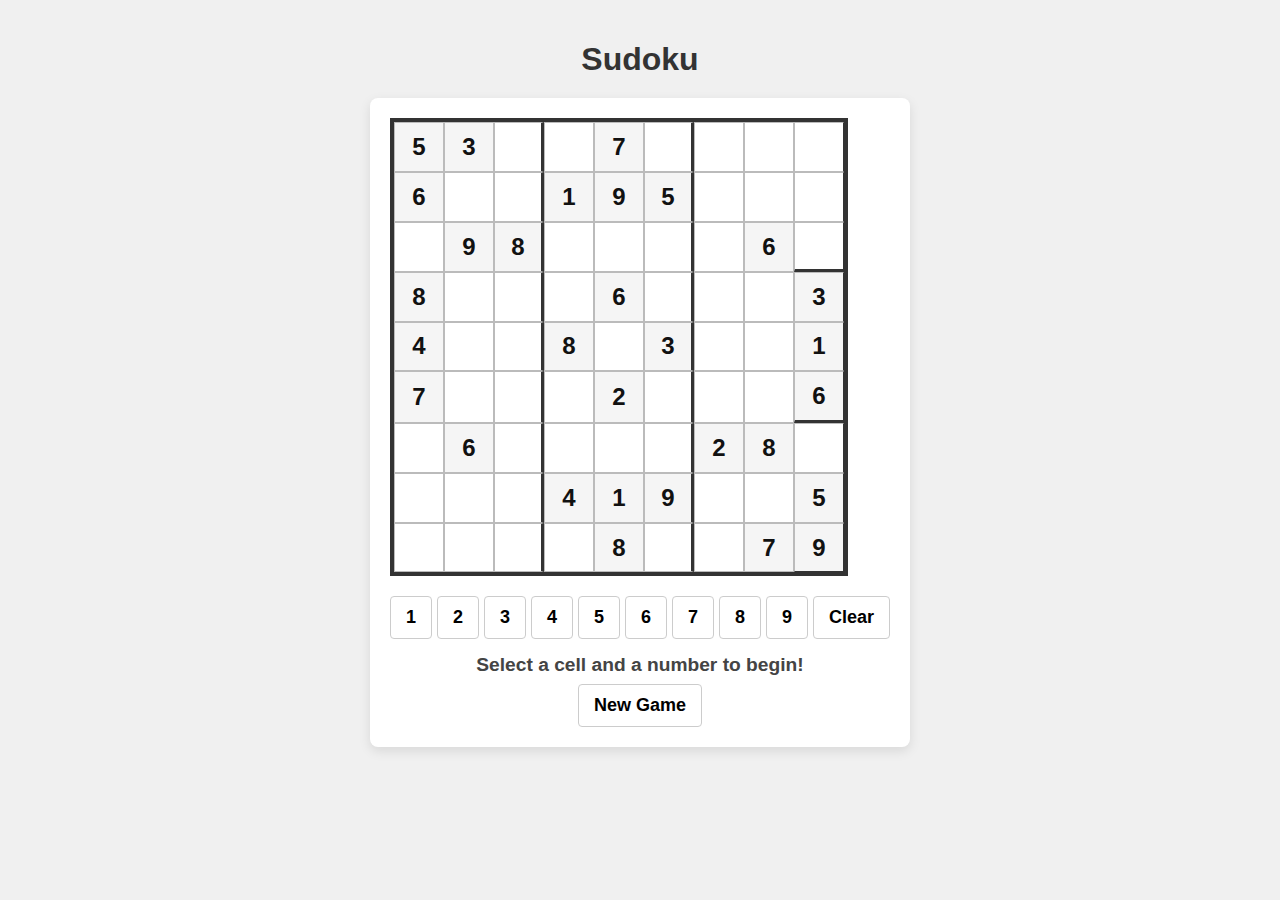
<file: sudoku.html>
<!DOCTYPE html>
<html lang="en">
<head>
    <meta charset="UTF-8">
    <meta name="viewport" content="width=device-width, initial-scale=1.0">
    <title>Sudoku Game</title>
    <style>
        /* * --- CSS Styling --- */
        body {
            font-family: sans-serif;
            display: flex;
            flex-direction: column;
            align-items: center;
            background-color: #f0f0f0;
            margin: 0;
            padding: 20px;
        }

        h1 {
            color: #333;
            margin-bottom: 20px;
        }

        .game-container {
            background-color: #fff;
            padding: 20px;
            border-radius: 8px;
            box-shadow: 0 4px 12px rgba(0, 0, 0, 0.1);
            text-align: center;
        }

        #grid {
            display: grid;
            grid-template-columns: repeat(9, 1fr);
            width: 450px; /* 9 * 50px */
            height: 450px;
            border: 4px solid #333;
            margin-bottom: 20px;
        }

        .cell {
            width: 100%;
            height: 100%;
            display: flex;
            justify-content: center;
            align-items: center;
            font-size: 24px;
            font-weight: bold;
            border: 1px solid #bbb;
            box-sizing: border-box;
            cursor: pointer;
            color: #444;
            transition: background-color 0.1s;
        }

        /* Styling for the 3x3 blocks */
        .cell:nth-child(3n) {
            border-right-width: 3px;
            border-right-color: #333;
        }
        .cell:nth-child(9n) {
            border-right-width: 1px; /* The very last cell */
        }
        .cell:nth-child(27n) {
            border-bottom-width: 3px;
            border-bottom-color: #333;
        }
        
        /* Fix the grid bottom border being too thin */
        #grid > div:nth-child(73) ~ div {
            border-bottom-width: 1px;
        }

        /* Highlight the initial/pre-filled numbers */
        .fixed {
            background-color: #f5f5f5;
            color: #111;
            cursor: default;
            font-weight: bold;
        }

        /* Highlight the currently selected cell */
        .selected {
            background-color: #a0c4ff;
        }

        /* Highlight cells with the same number as the selected cell */
        .highlight {
            background-color: #e0f2f1;
        }

        /* Highlight cells in the same row, column, or 3x3 box as the selected cell */
        .area-highlight {
            background-color: #f0f0f5;
        }
        
        /* Error state */
        .error {
            color: red;
        }

        #controls {
            display: flex;
            flex-wrap: wrap;
            justify-content: center;
            gap: 5px;
            margin-top: 15px;
        }

        .number-button, #new-game {
            padding: 10px 15px;
            font-size: 18px;
            font-weight: bold;
            cursor: pointer;
            border: 1px solid #ccc;
            border-radius: 4px;
            background-color: #fff;
            transition: background-color 0.1s;
        }

        .number-button:hover, #new-game:hover {
            background-color: #e9e9e9;
        }
        
        .number-button:active {
            background-color: #ddd;
        }

        #message {
            margin-top: 15px;
            font-size: 1.2em;
            font-weight: bold;
            color: #444;
            min-height: 30px;
        }
    </style>
</head>
<body>
    <h1>Sudoku</h1>
    <div class="game-container">
        <div id="grid">
            </div>

        <div id="controls">
            <button class="number-button" data-value="1">1</button>
            <button class="number-button" data-value="2">2</button>
            <button class="number-button" data-value="3">3</button>
            <button class="number-button" data-value="4">4</button>
            <button class="number-button" data-value="5">5</button>
            <button class="number-button" data-value="6">6</button>
            <button class="number-button" data-value="7">7</button>
            <button class="number-button" data-value="8">8</button>
            <button class="number-button" data-value="9">9</button>
            <button class="number-button" data-value="0">Clear</button>
        </div>

        <div id="message">Select a cell and a number to begin!</div>
        <button id="new-game" onclick="initGame()">New Game</button>
    </div>

    <script>
        /* * --- JavaScript Logic --- */

        // --- Game State ---
        const GRID_SIZE = 9;
        let board = []; // Stores the current user input (0 for empty)
        let solution = []; // Stores the complete, correct solution
        let fixedCells = []; // Stores the initial pre-filled numbers
        let selectedCell = null; // Stores the currently active cell element

        const gridElement = document.getElementById('grid');
        const messageElement = document.getElementById('message');

        // --- Sudoku Generation (A simplified, fixed puzzle) ---

        // A known valid 9x9 Sudoku puzzle (Easy/Medium)
        const initialPuzzle = [
            [5, 3, 0, 0, 7, 0, 0, 0, 0],
            [6, 0, 0, 1, 9, 5, 0, 0, 0],
            [0, 9, 8, 0, 0, 0, 0, 6, 0],
            [8, 0, 0, 0, 6, 0, 0, 0, 3],
            [4, 0, 0, 8, 0, 3, 0, 0, 1],
            [7, 0, 0, 0, 2, 0, 0, 0, 6],
            [0, 6, 0, 0, 0, 0, 2, 8, 0],
            [0, 0, 0, 4, 1, 9, 0, 0, 5],
            [0, 0, 0, 0, 8, 0, 0, 7, 9]
        ];

        // The corresponding solution (pre-solved for validation)
        const gameSolution = [
            [5, 3, 4, 6, 7, 8, 9, 1, 2],
            [6, 7, 2, 1, 9, 5, 3, 4, 8],
            [1, 9, 8, 3, 4, 2, 5, 6, 7],
            [8, 5, 9, 7, 6, 1, 4, 2, 3],
            [4, 2, 6, 8, 5, 3, 7, 9, 1],
            [7, 1, 3, 9, 2, 4, 8, 5, 6],
            [9, 6, 1, 5, 3, 7, 2, 8, 4],
            [2, 8, 7, 4, 1, 9, 6, 3, 5],
            [3, 4, 5, 2, 8, 6, 1, 7, 9]
        ];


        // --- Initialization and Setup ---

        /**
         * Initializes the game board by setting up the HTML grid and game state.
         */
        function initGame() {
            gridElement.innerHTML = '';
            board = JSON.parse(JSON.stringify(initialPuzzle)); // Deep copy the puzzle
            solution = gameSolution;
            fixedCells = [];
            selectedCell = null;
            messageElement.textContent = "Select a cell and a number to begin!";

            for (let r = 0; r < GRID_SIZE; r++) {
                for (let c = 0; c < GRID_SIZE; c++) {
                    const cell = document.createElement('div');
                    cell.classList.add('cell');
                    cell.dataset.row = r;
                    cell.dataset.col = c;
                    
                    const value = board[r][c];

                    if (value !== 0) {
                        cell.textContent = value;
                        cell.classList.add('fixed');
                        fixedCells.push(cell);
                    }
                    
                    cell.addEventListener('click', () => handleCellSelection(cell));
                    gridElement.appendChild(cell);
                }
            }
            clearHighlights();
        }
        
        // Add listeners for the number buttons
        document.querySelectorAll('.number-button').forEach(button => {
            button.addEventListener('click', () => {
                const value = parseInt(button.dataset.value);
                if (selectedCell) {
                    handleNumberInput(value);
                }
            });
        });

        // Add keyboard input listeners
        document.addEventListener('keydown', (e) => {
            if (e.key >= '1' && e.key <= '9' && selectedCell) {
                handleNumberInput(parseInt(e.key));
            } else if ((e.key === 'Delete' || e.key === 'Backspace' || e.key === '0') && selectedCell) {
                 handleNumberInput(0); // Clear the cell
            }
        });

        // --- Cell Handling ---
        
        /**
         * Handles the click event for a cell to select it.
         * @param {HTMLElement} cell - The clicked cell element.
         */
        function handleCellSelection(cell) {
            // Cannot select a fixed cell
            if (cell.classList.contains('fixed')) {
                // Deselect if already selected
                if (selectedCell === cell) {
                    selectedCell = null;
                    clearHighlights();
                }
                return; 
            }

            // Remove selection from previous cell
            if (selectedCell) {
                selectedCell.classList.remove('selected');
            }

            // Set new selected cell
            selectedCell = cell;
            selectedCell.classList.add('selected');
            
            // Re-apply highlighting for the new cell
            updateHighlights();
        }

        /**
         * Handles input of a number (1-9) or clear (0) into the selected cell.
         * @param {number} value - The number to place (1-9) or 0 to clear.
         */
        function handleNumberInput(value) {
            if (!selectedCell || selectedCell.classList.contains('fixed')) {
                messageElement.textContent = "You can't change a starting number.";
                return;
            }

            const r = parseInt(selectedCell.dataset.row);
            const c = parseInt(selectedCell.dataset.col);

            // Update the display and the game board array
            if (value === 0) {
                selectedCell.textContent = '';
                board[r][c] = 0;
            } else {
                selectedCell.textContent = value;
                board[r][c] = value;
            }

            // Check for correctness and update highlights
            updateHighlights();
            checkWinCondition();
        }

        // --- Visual Helpers ---

        /**
         * Clears all highlighting (selected, area, highlight, error) from the grid.
         */
        function clearHighlights() {
            document.querySelectorAll('.cell').forEach(cell => {
                cell.classList.remove('selected', 'highlight', 'area-highlight', 'error');
            });
        }
        
        /**
         * Re-applies all highlighting and error checking based on the selected cell.
         */
        function updateHighlights() {
            clearHighlights();
            if (!selectedCell) return;

            const sr = parseInt(selectedCell.dataset.row);
            const sc = parseInt(selectedCell.dataset.col);
            const selectedValue = board[sr][sc];

            selectedCell.classList.add('selected');
            
            // Iterate through the grid to apply all highlighting/error checks
            document.querySelectorAll('.cell').forEach(cell => {
                const r = parseInt(cell.dataset.row);
                const c = parseInt(cell.dataset.col);

                // Highlight the row, column, and 3x3 box (Area Highlight)
                if (r === sr || c === sc || getBoxIndex(r, c) === getBoxIndex(sr, sc)) {
                    if (cell !== selectedCell) {
                        cell.classList.add('area-highlight');
                    }
                }

                // Highlight cells with the same number
                if (selectedValue !== 0 && board[r][c] === selectedValue) {
                    cell.classList.add('highlight');
                }

                // Check for errors (only for filled-in cells)
                if (board[r][c] !== 0) {
                    if (board[r][c] !== solution[r][c]) {
                        cell.classList.add('error');
                    } else {
                        cell.classList.remove('error'); // Ensure correct cells don't show error
                    }
                }
            });
        }

        /**
         * Calculates the 3x3 box index (0 to 8) for a given row and column.
         */
        function getBoxIndex(r, c) {
            return Math.floor(r / 3) * 3 + Math.floor(c / 3);
        }

        // --- Win Condition ---

        /**
         * Checks if the current board matches the solution.
         */
        function checkWinCondition() {
            let isSolved = true;
            for (let r = 0; r < GRID_SIZE; r++) {
                for (let c = 0; c < GRID_SIZE; c++) {
                    // Check if the cell is empty or incorrect
                    if (board[r][c] === 0 || board[r][c] !== solution[r][c]) {
                        isSolved = false;
                        break;
                    }
                }
                if (!isSolved) break;
            }

            if (isSolved) {
                messageElement.textContent = "Congratulations! You solved the puzzle! 🎉";
                // Optionally disable input after winning
                selectedCell = null;
            } else {
                messageElement.textContent = "Keep going! Check for errors (red numbers).";
            }
        }

        // Start the game when the page loads
        initGame();
    </script>
</body>
</html>
</file>
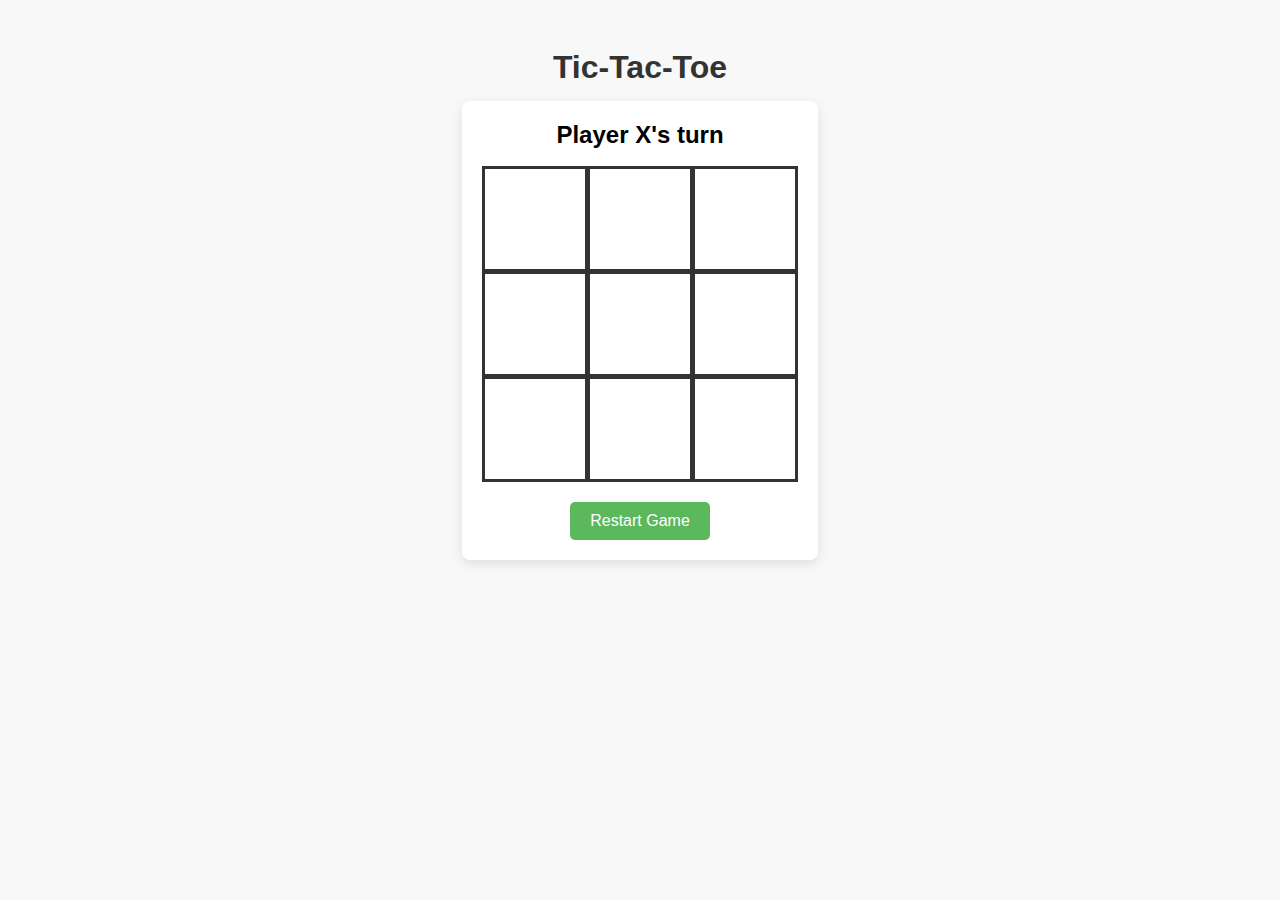
<file: Tic-Tac-Toe.html>
<!DOCTYPE html>
<html lang="en">
<head>
    <meta charset="UTF-8">
    <meta name="viewport" content="width=device-width, initial-scale=1.0">
    <title>Tic-Tac-Toe</title>
    <style>
        /* * --- CSS Styling --- */
        body {
            font-family: sans-serif;
            display: flex;
            flex-direction: column;
            align-items: center;
            background-color: #f8f8f8;
            padding: 20px;
        }

        h1 {
            color: #333;
            margin-bottom: 15px;
        }

        .game-container {
            padding: 20px;
            background-color: #fff;
            border-radius: 8px;
            box-shadow: 0 4px 12px rgba(0, 0, 0, 0.1);
            text-align: center;
        }

        #grid {
            display: grid;
            grid-template-columns: repeat(3, 100px);
            grid-template-rows: repeat(3, 100px);
            gap: 5px;
            border: 3px solid #333;
            background-color: #333; /* Color between cells */
            margin-bottom: 20px;
        }

        .cell {
            background-color: #fff;
            display: flex;
            justify-content: center;
            align-items: center;
            font-size: 60px;
            font-weight: bold;
            cursor: pointer;
            user-select: none;
            transition: background-color 0.1s;
        }

        .cell:not(.marked):hover {
            background-color: #e0e0e0;
        }

        /* Styling for X and O */
        .X {
            color: #e74c3c; /* Red */
        }

        .O {
            color: #3498db; /* Blue */
        }

        /* Highlight the winning line */
        .win {
            background-color: #27ae60 !important; /* Green */
            color: white;
        }

        #message {
            margin-bottom: 15px;
            font-size: 1.5em;
            font-weight: bold;
            min-height: 30px;
        }

        #restart-button {
            padding: 10px 20px;
            font-size: 1em;
            cursor: pointer;
            background-color: #5cb85c;
            color: white;
            border: none;
            border-radius: 5px;
        }

        #restart-button:hover {
            background-color: #4cae4c;
        }
    </style>
</head>
<body>
    <h1>Tic-Tac-Toe</h1>
    <div class="game-container">
        <div id="message">Player X's turn</div>
        <div id="grid">
            </div>
        <button id="restart-button" onclick="initGame()">Restart Game</button>
    </div>

    <script>
        /* * --- JavaScript Logic --- */

        // --- Game State ---
        const GRID_SIZE = 3;
        let board = [
            ['', '', ''],
            ['', '', ''],
            ['', '', '']
        ]; // 2D array to track game marks
        let currentPlayer = 'X';
        let isGameOver = false;
        let moves = 0;

        // --- DOM Elements ---
        const gridElement = document.getElementById('grid');
        const messageElement = document.getElementById('message');

        // --- Winning Combinations ---
        // These are the possible winning lines (row, col) coordinates
        const winningConditions = [
            // Rows
            [[0, 0], [0, 1], [0, 2]],
            [[1, 0], [1, 1], [1, 2]],
            [[2, 0], [2, 1], [2, 2]],
            // Columns
            [[0, 0], [1, 0], [2, 0]],
            [[0, 1], [1, 1], [2, 1]],
            [[0, 2], [1, 2], [2, 2]],
            // Diagonals
            [[0, 0], [1, 1], [2, 2]],
            [[0, 2], [1, 1], [2, 0]]
        ];

        // --- Initialization ---

        /**
         * Clears the board and sets up the game state for a new round.
         */
        function initGame() {
            board = [
                ['', '', ''],
                ['', '', ''] ,
                ['', '', ''] 
            ];
            currentPlayer = 'X';
            isGameOver = false;
            moves = 0;
            gridElement.innerHTML = '';
            messageElement.textContent = "Player X's turn";

            for (let r = 0; r < GRID_SIZE; r++) {
                for (let c = 0; c < GRID_SIZE; c++) {
                    const cell = document.createElement('div');
                    cell.classList.add('cell');
                    cell.dataset.row = r;
                    cell.dataset.col = c;
                    cell.addEventListener('click', () => handleCellClick(cell, r, c));
                    gridElement.appendChild(cell);
                }
            }
        }

        // --- Game Logic ---

        /**
         * Handles a player's click on a cell.
         * @param {HTMLElement} cell - The clicked cell element.
         * @param {number} r - The row index.
         * @param {number} c - The column index.
         */
        function handleCellClick(cell, r, c) {
            // 1. Check if the game is over or the cell is already marked
            if (isGameOver || board[r][c] !== '') {
                return;
            }

            // 2. Update state and UI
            board[r][c] = currentPlayer;
            cell.textContent = currentPlayer;
            cell.classList.add(currentPlayer, 'marked');
            moves++;

            // 3. Check for win
            if (checkWin()) {
                messageElement.textContent = `Player ${currentPlayer} wins! 🎉`;
                isGameOver = true;
                return;
            }

            // 4. Check for draw
            if (moves === GRID_SIZE * GRID_SIZE) {
                messageElement.textContent = "It's a draw! 🤝";
                isGameOver = true;
                return;
            }

            // 5. Switch player
            currentPlayer = currentPlayer === 'X' ? 'O' : 'X';
            messageElement.textContent = `Player ${currentPlayer}'s turn`;
        }

        /**
         * Checks all winning conditions to see if the current player has won.
         * @returns {boolean} True if the current player has won.
         */
        function checkWin() {
            for (const condition of winningConditions) {
                const [a, b, c] = condition;
                
                const markA = board[a[0]][a[1]];
                const markB = board[b[0]][b[1]];
                const markC = board[c[0]][c[1]];

                // Check if all three cells have the current player's mark
                if (markA === currentPlayer && markB === currentPlayer && markC === currentPlayer) {
                    highlightWinningCells(condition);
                    return true;
                }
            }
            return false;
        }
        
        /**
         * Highlights the three cells that form the winning line.
         * @param {Array<Array<number>>} winCells - Array of [row, col] coordinates.
         */
        function highlightWinningCells(winCells) {
            winCells.forEach(([r, c]) => {
                // Find the corresponding HTML cell element using data attributes
                const cellElement = document.querySelector(`#grid .cell[data-row="${r}"][data-col="${c}"]`);
                if (cellElement) {
                    cellElement.classList.add('win');
                }
            });
        }

        // Start the game when the page loads
        initGame();
    </script>
</body>
</html>
</file>
